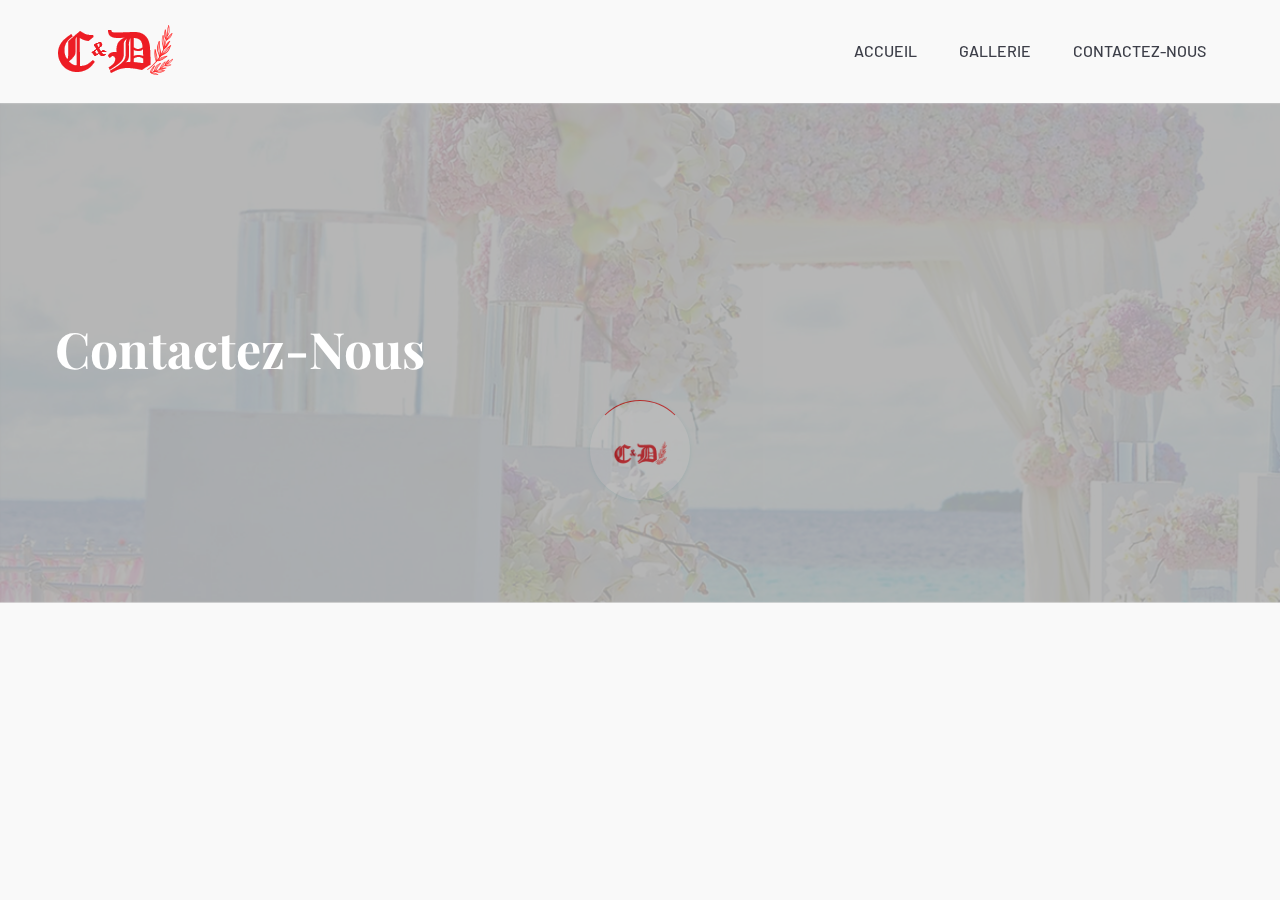
<file: contact.html>
<!DOCTYPE html>
<html class="no-js" lang="zxx">
<head>
    <meta charset="utf-8">
    <meta http-equiv="x-ua-compatible" content="ie=edge">
    <title>Wedding | Template </title>
    <meta name="description" content="">
    <meta name="viewport" content="width=device-width, initial-scale=1">
    <link rel="manifest" href="site.webmanifest">
    <link rel="shortcut icon" type="image/x-icon" href="assets/img/favicon.ico">

    <!-- CSS here -->
    <link rel="stylesheet" href="assets/css/bootstrap.min.css">
    <link rel="stylesheet" href="assets/css/owl.carousel.min.css">
    <link rel="stylesheet" href="assets/css/flaticon.css">
    <link rel="stylesheet" href="assets/css/slicknav.css">
    <link rel="stylesheet" href="assets/css/animate.min.css">
    <link rel="stylesheet" href="assets/css/magnific-popup.css">
    <link rel="stylesheet" href="assets/css/fontawesome-all.min.css">
    <link rel="stylesheet" href="assets/css/themify-icons.css">
    <link rel="stylesheet" href="assets/css/slick.css">
    <link rel="stylesheet" href="assets/css/nice-select.css">
    <link rel="stylesheet" href="assets/css/style.css">
</head>
<body>
<!-- Preloader Start -->
<div id="preloader-active">
    <div class="preloader d-flex align-items-center justify-content-center">
        <div class="preloader-inner position-relative">
            <div class="preloader-circle"></div>
            <div class="preloader-img pere-text">
                <img src="assets/img/logo/logo.png" alt="">
            </div>
        </div>
    </div>
</div>
<!-- Preloader Start -->
<header>
    <!-- Header Start -->
    <div class="header-area">
        <div class="main-header header-sticky">
            <div class="container">
                <div class="row align-items-center">
                    <!-- Logo -->
                    <div class="col-xl-2 col-lg-2">
                        <div class="logo">
                            <a href="index.html"><img src="assets/img/logo/logo.png" alt="logo"></a>
                        </div>
                    </div>
                    <div class="col-xl-10 col-lg-10 col-md-10">
                        <!-- Main-menu -->
                        <div class="main-menu f-right d-none d-lg-block">
                            <nav>
                                <ul id="navigation">
                                   <li><a href="index.html"> accueil</a></li>
                                   <li><a href="gallery.html">gallerie</a></li>
                                   <li><a href="contact.html">Contactez-nous</a></li>
                                </ul>
                            </nav>
                        </div>
                    </div>
                    <!-- Mobile Menu -->
                    <div class="col-12">
                        <div class="mobile_menu d-block d-lg-none"></div>
                    </div>
                </div>
            </div>
        </div>
    </div>
    <!-- Header End -->
</header>
<main>
    <!--? slider Area Start-->
    <div class="slider-area2 ">
        <div class="single-slider slider-height2  hero-overly d-flex align-items-center">
            <div class="container">
                <div class="row">
                    <div class="col-xl-12">
                        <div class="hero-cap">
                            <h2>Contactez-nous</h2>
                        </div>
                    </div>
                </div>
            </div>
        </div>
    </div>
    <!-- ================ contact section start ================= -->

    <!-- ================ contact section end ================= -->
</main>
<footer>
    <!-- Footer Start-->

    <!-- Footer End-->
</footer>

    <!-- JS here -->

    <script src="./assets/js/vendor/modernizr-3.5.0.min.js"></script>
    <!-- Jquery, Popper, Bootstrap -->
    <script src="./assets/js/vendor/jquery-1.12.4.min.js"></script>
    <script src="./assets/js/popper.min.js"></script>
    <script src="./assets/js/bootstrap.min.js"></script>
    <!-- Jquery Mobile Menu -->
    <script src="./assets/js/jquery.slicknav.min.js"></script>

    <!-- Jquery Slick , Owl-Carousel Plugins -->
    <script src="./assets/js/owl.carousel.min.js"></script>
    <script src="./assets/js/slick.min.js"></script>
    
    <!-- One Page, Animated-HeadLin -->
    <script src="./assets/js/wow.min.js"></script>
    <script src="./assets/js/animated.headline.js"></script>
    
    <!-- Scrollup, nice-select, sticky -->
    <script src="./assets/js/jquery.scrollUp.min.js"></script>
    <script src="./assets/js/jquery.nice-select.min.js"></script>
    <script src="./assets/js/jquery.sticky.js"></script>
    <script src="./assets/js/jquery.magnific-popup.js"></script>

    <!-- contact js -->
    <script src="./assets/js/contact.js"></script>
    <script src="./assets/js/jquery.form.js"></script>
    <script src="./assets/js/jquery.validate.min.js"></script>
    <script src="./assets/js/mail-script.js"></script>
    <script src="./assets/js/jquery.ajaxchimp.min.js"></script>
    
    <!-- Jquery Plugins, main Jquery -->	
    <script src="./assets/js/plugins.js"></script>
    <script src="./assets/js/main.js"></script>
    
</body>
</html>
</file>
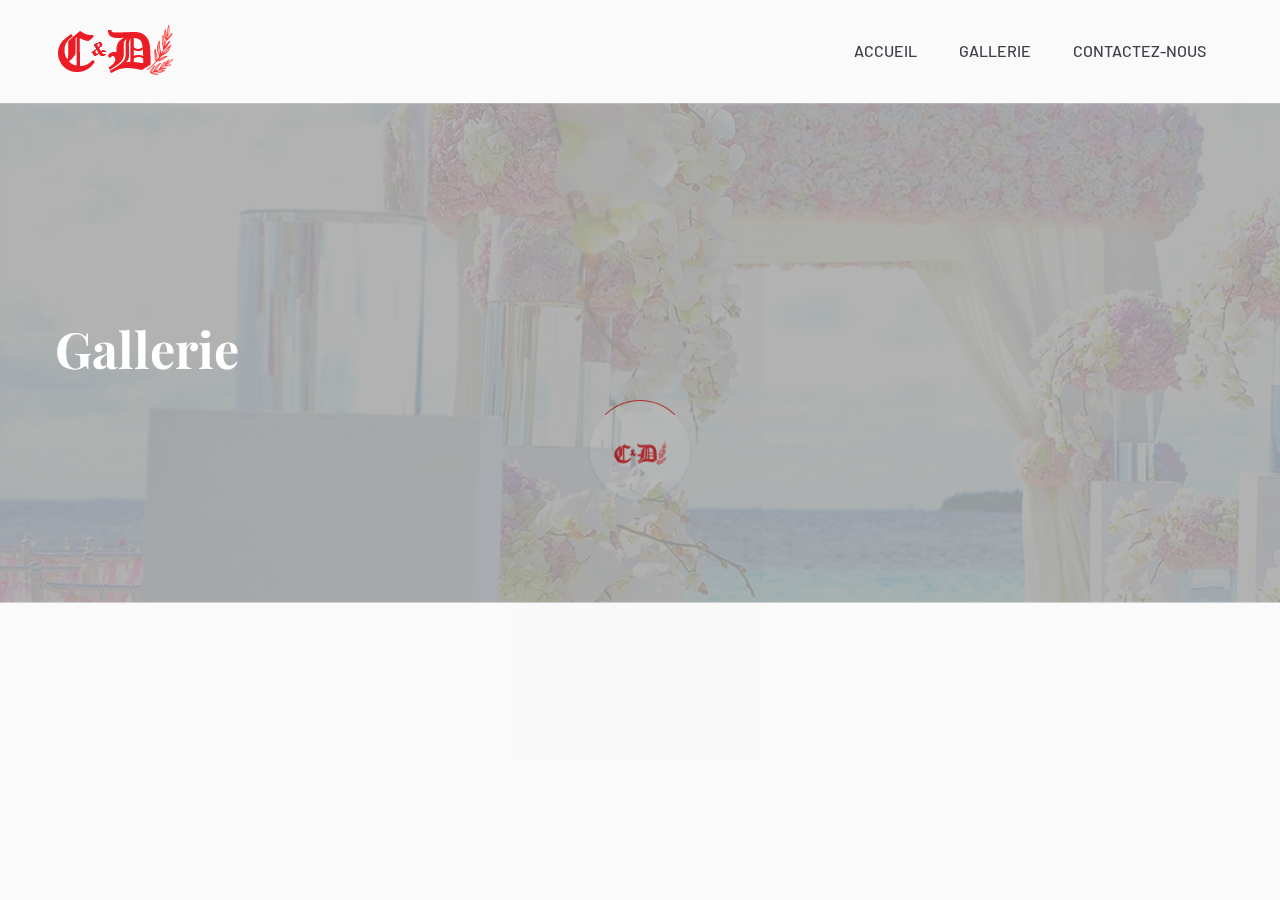
<file: gallery.html>
<!DOCTYPE html>
<html class="no-js" lang="zxx">
    <head>
        <meta charset="utf-8">
        <meta http-equiv="x-ua-compatible" content="ie=edge">
        <title>Wedding | Template </title>
        <meta name="description" content="">
        <meta name="viewport" content="width=device-width, initial-scale=1">
        <link rel="manifest" href="site.webmanifest">
		<link rel="shortcut icon" type="image/x-icon" href="assets/img/favicon.ico">

		<!-- CSS here -->
            <link rel="stylesheet" href="assets/css/bootstrap.min.css">
            <link rel="stylesheet" href="assets/css/owl.carousel.min.css">
            <link rel="stylesheet" href="assets/css/flaticon.css">
            <link rel="stylesheet" href="assets/css/slicknav.css">
            <link rel="stylesheet" href="assets/css/animate.min.css">
            <link rel="stylesheet" href="assets/css/magnific-popup.css">
            <link rel="stylesheet" href="assets/css/fontawesome-all.min.css">
            <link rel="stylesheet" href="assets/css/themify-icons.css">
            <link rel="stylesheet" href="assets/css/slick.css">
            <link rel="stylesheet" href="assets/css/nice-select.css">
            <link rel="stylesheet" href="assets/css/style.css">
   </head>

   <body>
    <!--? Preloader Start -->
    <div id="preloader-active">
        <div class="preloader d-flex align-items-center justify-content-center">
            <div class="preloader-inner position-relative">
                <div class="preloader-circle"></div>
                <div class="preloader-img pere-text">
                    <img src="assets/img/logo/logo.png" alt="">
                </div>
            </div>
        </div>
    </div>
    <!-- Preloader Start -->
    <header>
        <!-- Header Start -->
        <div class="header-area">
                <div class="main-header header-sticky">
                    <div class="container">
                        <div class="row align-items-center">
                            <!-- Logo -->
                            <div class="col-xl-2 col-lg-2">
                                <div class="logo">
                                    <a href="index.html"><img src="assets/img/logo/logo.png" alt="logo"></a>
                                </div>
                            </div>
                            <div class="col-xl-10 col-lg-10 col-md-10">
                                <!-- Main-menu -->
                                <div class="main-menu f-right d-none d-lg-block">
                                    <nav>
                                        <ul id="navigation">
                                            <li><a href="index.html"> accueil</a></li>
                                            <li><a href="gallery.html">gallerie</a></li>
                                            <li><a href="contact.html">Contactez-nous</a></li>
                                        </ul>
                                    </nav>
                                </div>
                            </div>
                            <!-- Mobile Menu -->
                            <div class="col-12">
                                <div class="mobile_menu d-block d-lg-none"></div>
                            </div>
                        </div>
                    </div>
                </div>
        </div>
        <!-- Header End -->
    </header>
    <main>
        <!--? slider Area Start-->
        <div class="slider-area2 ">
            <!-- Mobile Menu -->
            <div class="single-slider slider-height2  hero-overly d-flex align-items-center">
                <div class="container">
                    <div class="row">
                        <div class="col-xl-12">
                            <div class="hero-cap">
                                <h2>Gallerie</h2>
                            </div>
                        </div>
                    </div>
                </div>
            </div>
        </div>
        <!-- slider End -->
        <!--? Gallery Area Start -->
        <!-- Gallery Area End -->
        <!--? Gallery-2 img Start-->
        <!-- Gallery-2 img End-->
    </main>
   <footer>
    <!-- Footer Start-->

     <!-- Footer End-->
   </footer>


	<!-- JS here -->
	<!-- All JS Custom Plugins Link Here here -->
        <script src="./assets/js/vendor/modernizr-3.5.0.min.js"></script>
		<!-- Jquery, Popper, Bootstrap -->
		<script src="./assets/js/vendor/jquery-1.12.4.min.js"></script>
        <script src="./assets/js/popper.min.js"></script>
        <script src="./assets/js/bootstrap.min.js"></script>
	    <!-- Jquery Mobile Menu -->
        <script src="./assets/js/jquery.slicknav.min.js"></script>

		<!-- Jquery Slick , Owl-Carousel Plugins -->
        <script src="./assets/js/owl.carousel.min.js"></script>
        <script src="./assets/js/slick.min.js"></script>
        <!-- Date Picker -->
        <script src="./assets/js/gijgo.min.js"></script>
		<!-- One Page, Animated-HeadLin -->
        <script src="./assets/js/wow.min.js"></script>
		<script src="./assets/js/animated.headline.js"></script>
        <script src="./assets/js/jquery.magnific-popup.js"></script>

		<!-- Scrollup, nice-select, sticky -->
        <script src="./assets/js/jquery.scrollUp.min.js"></script>
        <script src="./assets/js/jquery.nice-select.min.js"></script>
        <script src="./assets/js/jquery.sticky.js"></script>

        <!-- counter , waypoint -->
        <script src="./assets/js/jquery.counterup.min.js"></script>
        <script src="./assets/js/waypoints.min.js"></script>

        <!-- contact js -->
        <script src="./assets/js/contact.js"></script>
        <script src="./assets/js/jquery.form.js"></script>
        <script src="./assets/js/jquery.validate.min.js"></script>
        <script src="./assets/js/mail-script.js"></script>
        <script src="./assets/js/jquery.ajaxchimp.min.js"></script>
        
		<!-- Jquery Plugins, main Jquery -->	
        <script src="./assets/js/plugins.js"></script>
        <script src="./assets/js/main.js"></script>
        
    </body>
</html>
</file>
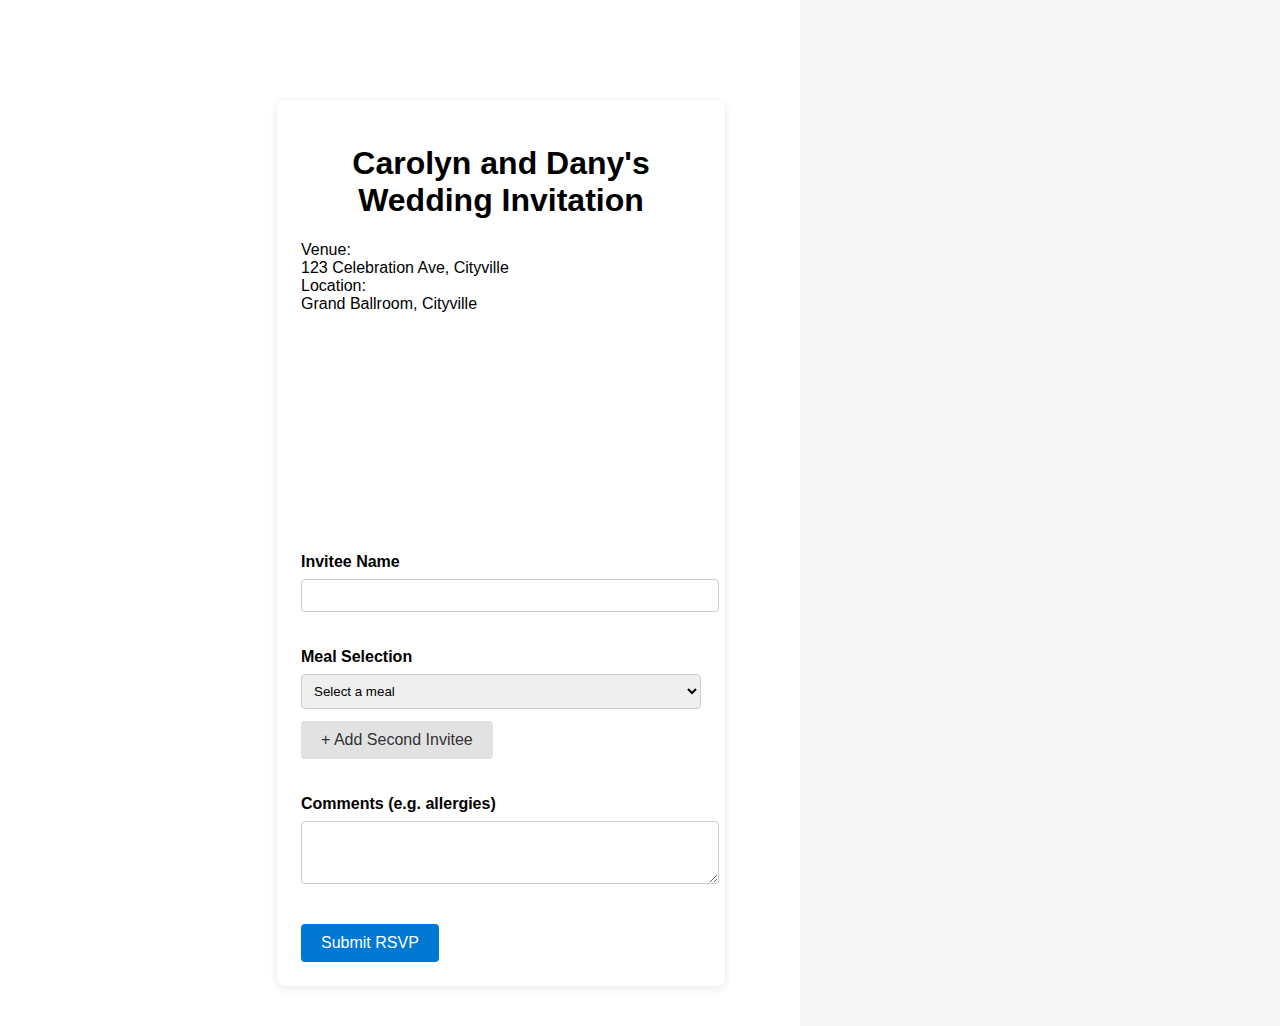
<file: weddinginviteV2.html>
<!--
Wedding RSVP Form
Features:
- Language support (English/French) via URL parameter 'language'
- Venue info, Google Map, wedding image
- Invitee Name 1 and 2 (prefilled from URL params 'displaynameno1' and 'displaynameno2')
- Meal selection (dynamic, localized)
- Comments section
- RSVP summary modal (localized, double width)
- RSVP data sent to Azure Function endpoint
--URL example: http://127.0.0.1:5500/weddinginviteV2.html?language=en&displaynameno1=Alain%20Terieur&displaynameno2=Therese%20Crisplies&userid=445566
-->
<!DOCTYPE html>
<html lang="en">
<head>
	<meta charset="UTF-8">
	<meta name="viewport" content="width=device-width, initial-scale=1.0">
	<title>Wedding RSVP</title>
	<style>
		/* Outer container for the form */
		.outer-container {
			max-width: 800px;
					margin: 0;
			border: 0px solid #d32f2f;
				background-color: #fff;
				background-image: url('https://github.com/danytanguay-dev/website/blob/main/assets/img/gallery/form-bg.jpg?raw=true');
				background-size: cover;
				background-position: top;
				background-repeat: no-repeat;
			display: flex;
			justify-content: flex-end;
		}
	/* Main page styling */
	body { font-family: Arial, sans-serif; margin: 0; padding: 0; background: #f7f7f7; }
		.container {
				max-width: 400px;
				margin: 100px 75px 40px auto;
			padding: 24px;
			display: flex;
			flex-direction: column;
			align-items: flex-end;
			border-radius: 8px;
			box-shadow: 0 2px 8px rgba(0,0,0,0.1);
			border: 0px solid #388e3c;
		}
	h1 { text-align: center; }
	.section { margin-bottom: 24px; }
	label { display: block; margin-bottom: 8px; font-weight: bold; }
	input, select, textarea { width: 100%; padding: 8px; margin-bottom: 12px; border-radius: 4px; border: 1px solid #ccc; }
	button { padding: 10px 20px; border: none; border-radius: 4px; background: #0078d4; color: #fff; font-size: 16px; cursor: pointer; }
	button:disabled { background: #aaa; }
	.add-invitee { background: #e2e2e2; color: #333; margin-bottom: 12px; }
	/* Modal styling for RSVP summary */
	.modal { display: none; position: fixed; top: 0; left: 0; width: 100vw; height: 100vh; background: rgba(0,0,0,0.4); justify-content: center; align-items: center; }
	.modal-content { background: #fff; padding: 24px; border-radius: 8px; max-width: 800px; }
	</style>
</head>
<body>
	<div class="outer-container">
		<div class="container">
			<!-- RSVP form -->
			<form id="rsvpForm">
				<!-- Hidden User ID field (from URL param) -->
				<input type="hidden" id="userid" name="userid">
				<!-- Venue info section -->
				<div class="section" id="venueSection">
					<h1 id="title">Wedding RSVP</h1>
					<div id="addressBlock">
						<div id="addressLabel">Venue:</div>
						<div id="address">123 Celebration Ave, Cityville</div>
						<div id="locationLabel">Location:</div>
						<div id="location">Grand Ballroom, Cityville</div>
						<!-- Google Map embed -->
						<iframe id="map" src="https://www.google.com/maps?q=123+Celebration+Ave,+Cityville&output=embed" width="100%" height="200" style="border:0; margin-top:12px;" allowfullscreen="" loading="lazy"></iframe>
					</div>
				</div>
				<!-- Invitee 1 section -->
				<div class="section" id="inviteeSection">
					<label id="invitee1Label" for="invitee1">Invitee Name</label>
					<input type="text" id="invitee1" name="invitee1" required>
				</div>
				<!-- Meal selection and Invitee 2 section -->
				<div class="section" id="mealSection">
					<label id="meal1Label" for="meal1">Meal Selection</label>
					<select id="meal1" name="meal1" required>
						<option value="" data-en="Select a meal" data-fr="Choisissez un repas" selected disabled>Select a meal</option>
						<option value="Chicken" data-en="Chicken" data-fr="Poulet">Chicken</option>
						<option value="Meat" data-en="Meat" data-fr="Viande">Meat</option>
						<option value="Vegetarian" data-en="Vegetarian" data-fr="Végétarien">Vegetarian</option>
					</select>
					<!-- Button to add Invitee 2 -->
					<button type="button" class="add-invitee" id="addInviteeBtn">+ Add Second Invitee</button>
					<!-- Invitee 2 block (hidden by default) -->
					<div id="invitee2Block" style="display:none;">
						<label id="invitee2Label" for="invitee2">Invitee Name 2</label>
						<input type="text" id="invitee2" name="invitee2">
						<label id="meal2Label" for="meal2">Meal Selection 2</label>
						<select id="meal2" name="meal2">
							<option value="" data-en="Select a meal" data-fr="Choisissez un repas" selected disabled>Select a meal</option>
							<option value="Chicken" data-en="Chicken" data-fr="Poulet">Chicken</option>
							<option value="Meat" data-en="Meat" data-fr="Viande">Meat</option>
							<option value="Vegetarian" data-en="Vegetarian" data-fr="Végétarien">Vegetarian</option>
						</select>
						<!-- Button to remove Invitee 2 -->
						<button type="button" class="remove-invitee" id="removeInviteeBtn" style="background:#f8d7da;color:#721c24;margin-top:8px;">Remove Second Invitee</button>
					</div>
				</div>
				<!-- Comments section -->
				<div class="section" id="commentSection">
					<label id="commentLabel" for="comment">Comments (e.g. allergies)</label>
					<textarea id="comment" name="comment" rows="3"></textarea>
				</div>
				<!-- Button to preview RSVP summary -->
				<button type="button" id="previewBtn">Submit RSVP</button>
			</form>
		</div>
	</div>
	<div class="modal" id="summaryModal">
		<!-- RSVP Summary Modal -->
		<div class="modal-content">
			<h2 id="summaryTitle">RSVP Summary</h2>
			<div id="summaryContent"></div>
			<!-- Confirm and Cancel buttons -->
			<button id="confirmBtn">Confirm</button>
			<button id="cancelBtn">Cancel</button>
		</div>
	</div>
	<script>
	// Language support and translations for UI labels/messages
	const translations = {
		en: {
			title: "Carolyn and Dany's Wedding Invitation",
			addressLabel: "Venue:",
			locationLabel: "Location:",
			invitee1Label: "Invitee Name",
			meal1Label: "Meal Selection",
			addInvitee: "+ Add Second Invitee",
			invitee2Label: "Invitee Name 2",
			meal2Label: "Meal Selection 2",
			commentLabel: "Comments (e.g. allergies)",
			submit: "Submit RSVP",
			summaryTitle: "RSVP Summary",
			confirm: "Confirm",
			cancel: "Cancel"
		},
		fr: {
			title: "Invitation Mariage de Carolyn et Dany",
			addressLabel: "Lieu:",
			locationLabel: "Emplacement:",
			invitee1Label: "Nom de l'invité",
			meal1Label: "Choix du repas",
			addInvitee: "+ Ajouter un deuxième invité",
			invitee2Label: "Nom de l'invité 2",
			meal2Label: "Choix du repas 2",
			commentLabel: "Commentaires (ex: allergies)",
			submit: "Envoyer RSVP",
			summaryTitle: "Résumé RSVP",
			confirm: "Confirmer",
			cancel: "Annuler"
		}
	};
	function getParam(name) {
	// Helper to get URL parameter value
	const url = new URL(window.location.href);
	return url.searchParams.get(name);
	}
	function setLanguage(lang) {
		// Set all UI labels and dropdowns based on selected language
		const t = translations[lang] || translations.en;
		document.getElementById('title').textContent = t.title;
		document.getElementById('addressLabel').textContent = t.addressLabel;
		document.getElementById('locationLabel').textContent = t.locationLabel;
		document.getElementById('invitee1Label').textContent = t.invitee1Label;
		document.getElementById('meal1Label').textContent = t.meal1Label;
		document.getElementById('addInviteeBtn').textContent = t.addInvitee;
		document.getElementById('invitee2Label').textContent = t.invitee2Label;
		document.getElementById('meal2Label').textContent = t.meal2Label;
		document.getElementById('commentLabel').textContent = t.commentLabel;
		document.getElementById('previewBtn').textContent = t.submit;
		document.getElementById('summaryTitle').textContent = t.summaryTitle;
		document.getElementById('confirmBtn').textContent = t.confirm;
		document.getElementById('cancelBtn').textContent = t.cancel;
		// Update meal dropdowns
		const meal1Options = document.getElementById('meal1').options;
		const meal2Options = document.getElementById('meal2').options;
		for (let i = 0; i < meal1Options.length; i++) {
			meal1Options[i].text = lang === 'fr' ? meal1Options[i].getAttribute('data-fr') : meal1Options[i].getAttribute('data-en');
		}
		for (let i = 0; i < meal2Options.length; i++) {
			meal2Options[i].text = lang === 'fr' ? meal2Options[i].getAttribute('data-fr') : meal2Options[i].getAttribute('data-en');
		}
	}
	// Set language
	const lang = getParam('language') || 'en';
	setLanguage(lang);
	// Set invitee name from URL param and make read-only if present and not empty
	// Prefill Invitee Name 1 from URL param and set to read-only
	const displayNameNo1 = getParam('displaynameno1');
	if (displayNameNo1 && displayNameNo1.trim() !== "") {
		const invitee1Input = document.getElementById('invitee1');
		invitee1Input.value = displayNameNo1;
		invitee1Input.readOnly = true;
		invitee1Input.style.background = "#e9ecef";
	}
	// Prefill Invitee Name 2 from URL param, always editable
	const displayNameNo2 = getParam('displaynameno2');
	if (displayNameNo2 && displayNameNo2.trim() !== "") {
		const invitee2Input = document.getElementById('invitee2');
		invitee2Input.value = displayNameNo2;
		invitee2Input.readOnly = false;
		invitee2Input.style.background = "";
		// Show second invitee block if not visible
		document.getElementById('invitee2Block').style.display = 'block';
		document.getElementById('addInviteeBtn').style.display = 'none';
	}
	// Set userid from URL param
	// Prefill hidden User ID from URL param
	const userId = getParam('userid');
	if (userId && userId.trim() !== "") {
		document.getElementById('userid').value = userId;
	}
	// Add second invitee
	document.getElementById('addInviteeBtn').onclick = function() {
	// Show Invitee 2 block when button is clicked
	document.getElementById('invitee2Block').style.display = 'block';
	this.style.display = 'none';
	};
	// Remove second invitee
	document.getElementById('removeInviteeBtn').onclick = function() {
	// Hide Invitee 2 block and reset its fields
	document.getElementById('invitee2').value = '';
	document.getElementById('meal2').selectedIndex = 0;
	document.getElementById('invitee2Block').style.display = 'none';
	document.getElementById('addInviteeBtn').style.display = 'inline-block';
	};
	// Preview RSVP
	document.getElementById('previewBtn').onclick = function() {
		// Validate and preview RSVP summary
		const invitee1 = document.getElementById('invitee1').value.trim();
		const meal1 = document.getElementById('meal1').value;
		const invitee2Block = document.getElementById('invitee2Block');
		let invitee2 = '', meal2 = '';
		let errorMsg = '';
		// Validate invitee1
		if (!invitee1) {
			errorMsg += lang === 'fr' ? "Veuillez entrer le nom de l'invité 1.\n" : "Please enter Invitee Name 1.\n";
		}
		// Validate meal1
		if (!meal1) {
			errorMsg += lang === 'fr' ? "Veuillez sélectionner un repas pour l'invité 1.\n" : "Please select a meal for Invitee 1.\n";
		}
		// If invitee2 is visible, validate
		if (invitee2Block.style.display !== 'none') {
			invitee2 = document.getElementById('invitee2').value.trim();
			meal2 = document.getElementById('meal2').value;
			if (!invitee2) {
				errorMsg += lang === 'fr' ? "Veuillez entrer le nom de l'invité 2.\n" : "Please enter Invitee Name 2.\n";
			}
			if (!meal2) {
				errorMsg += lang === 'fr' ? "Veuillez sélectionner un repas pour l'invité 2.\n" : "Please select a meal for Invitee 2.\n";
			}
		}
		if (errorMsg) {
			alert(errorMsg);
			return;
		}
		const comment = document.getElementById('comment').value.trim();
		const userIdValue = document.getElementById('userid').value;
		let summary = '';
		if (userIdValue) {
			summary += `<strong>User ID:</strong> ${userIdValue}<br>`;
		}
		summary += `<strong>${translations[lang].invitee1Label}:</strong> ${invitee1}<br>`;
		summary += `<strong>${translations[lang].meal1Label}:</strong> ${meal1}<br>`;
		if (invitee2) {
			summary += `<strong>${translations[lang].invitee2Label}:</strong> ${invitee2}<br>`;
			summary += `<strong>${translations[lang].meal2Label}:</strong> ${meal2}<br>`;
		}
		if (comment) {
			summary += `<strong>${translations[lang].commentLabel}:</strong> ${comment}<br>`;
		}
		document.getElementById('summaryContent').innerHTML = summary;
		document.getElementById('summaryModal').style.display = 'flex';
	};
	// Confirm RSVP
	document.getElementById('confirmBtn').onclick = function() {
		// On confirm, show RSVP JSON in alert, then send RSVP data to Azure Function
		document.getElementById('summaryModal').style.display = 'none';
		// Collect RSVP data
		const rsvpData = {
			UserId: document.getElementById('userid').value,
			Invitee1: document.getElementById('invitee1').value.trim(),
			Meal1: document.getElementById('meal1').value,
			Invitee2: document.getElementById('invitee2Block').style.display !== 'none' ? document.getElementById('invitee2').value.trim() : '',
			Meal2: document.getElementById('invitee2Block').style.display !== 'none' ? document.getElementById('meal2').value : '',
			Comment: document.getElementById('comment').value.trim()
		};
		alert(JSON.stringify(rsvpData, null, 2));
		// RSVP confirmation messages
		const confirmMsg = lang === 'fr' ? 'RSVP envoyé ! Merci.' : 'RSVP submitted! Thank you.';
		const errorMsg = lang === 'fr' ? "Erreur lors de l'envoi du RSVP." : 'Error submitting RSVP.';
		// Send RSVP to Azure Function and validate response
		fetch('https://weddingpixeltracker.azurewebsites.net/api/WeddingInvitation', {
			method: 'POST',
			headers: {
				'Content-Type': 'application/json'
			},
			body: JSON.stringify(rsvpData)
		})
		.then(response => {
			if (response.ok) {
				alert(confirmMsg);
			} else {
				alert(errorMsg + '\nStatus: ' + response.status);
			}
			return response.text();
		})
		.then(text => {
			console.log('Response:', text);
			// Reset form and UI after submission
			document.getElementById('rsvpForm').reset();
			document.getElementById('invitee2Block').style.display = 'none';
			document.getElementById('addInviteeBtn').style.display = 'inline-block';
		})
		.catch(() => {
			alert(errorMsg);
			document.getElementById('rsvpForm').reset();
			document.getElementById('invitee2Block').style.display = 'none';
			document.getElementById('addInviteeBtn').style.display = 'inline-block';
		});
	};
	// Cancel RSVP
	document.getElementById('cancelBtn').onclick = function() {
	// Hide RSVP summary modal on cancel
	document.getElementById('summaryModal').style.display = 'none';
	};
	</script>
</body>
</html>
</file>
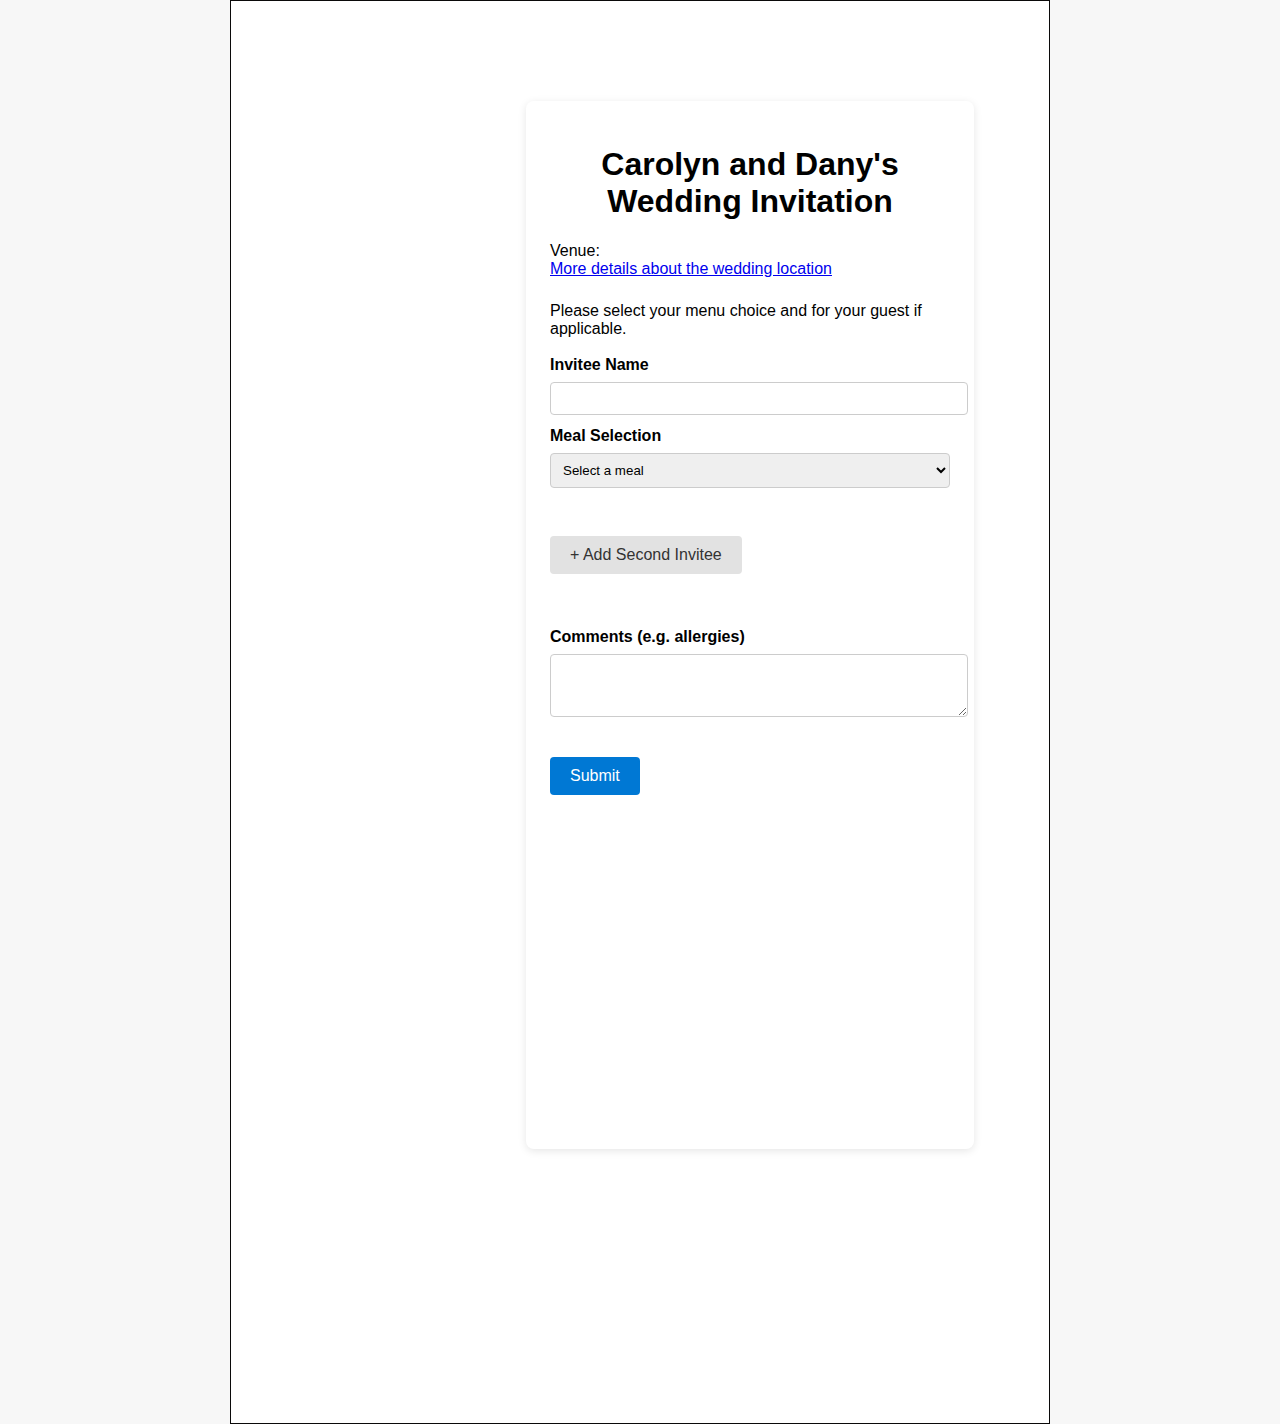
<file: weddinginviteV3.html>
<!--
Wedding RSVP Form
Features:
- Language support (English/French) via URL parameter 'language'
- Venue info, Google Map, wedding image
- Invitee Name 1 and 2 (prefilled from URL params 'displaynameno1' and 'displaynameno2')
- Meal selection (dynamic, localized)
- Comments section
- RSVP summary modal (localized, double width)
- RSVP data sent to Azure Function endpoint
--URL example: http://127.0.0.1:5500/weddinginviteV2.html?language=en&displaynameno1=Alain%20Terieur&displaynameno2=Therese%20Crisplies&userid=445566
-->
<!DOCTYPE html>
<html lang="en">
<head>
	<meta charset="UTF-8">
	<meta name="viewport" content="width=device-width, initial-scale=1.0">
	<title>Wedding RSVP</title>
	<style>
		/* Main container for the form */
		.main-container {
			max-width: 820px;
			margin: 0 auto;
			display: flex;
			justify-content: center;  /* horizontal center */
			align-items: center;      /* vertical center */
			border: 0px solid #060606;
			min-height: 100vh;        /* full viewport height */
		}

		/* Outer container for the form */
		.outer-container {
			max-width: 1000px; /* Larger than .main-container */
			width: 100%;
			margin: 0;
			border: 0px solid #d32f2f;
			background-color: #fff;
			background-image: url('https://github.com/danytanguay-dev/website/blob/main/assets/img/gallery/form-bg.jpg?raw=true');
			background-size: cover;
			background-position: top;
			background-repeat: no-repeat;
			display: flex;
			justify-content: flex-end;
			height: 1422px; /* Match background image height */
		}
	/* Main page styling */
	body { font-family: Arial, sans-serif; margin: 0; padding: 0; background: #f7f7f7; }
		.container {
			max-width: 400px;
			margin: 100px 75px 40px auto;
			padding: 24px;
			display: flex;
			flex-direction: column;
			align-items: flex-end;
			border-radius: 8px;
			box-shadow: 0 2px 8px rgba(0,0,0,0.1);
			border: 0px solid #388e3c;
			height: 1000px;
		}
	h1 { text-align: center; }
	.section { margin-bottom: 24px; }
	label { display: block; margin-bottom: 8px; font-weight: bold; }
	input, select, textarea { width: 100%; padding: 8px; margin-bottom: 12px; border-radius: 4px; border: 1px solid #ccc; }
	button { padding: 10px 20px; border: none; border-radius: 4px; background: #0078d4; color: #fff; font-size: 16px; cursor: pointer; }
	button:disabled { background: #aaa; }
	.add-invitee { background: #e2e2e2; color: #333; margin-bottom: 12px; }
	/* Modal styling for RSVP summary */
	.modal { display: none; position: fixed; top: 0; left: 0; width: 100vw; height: 100vh; background: rgba(0,0,0,0.4); justify-content: center; align-items: center; }
	.modal-content { background: #fff; padding: 24px; border-radius: 8px; max-width: 800px; }
	</style>
</head>
<body>
	<div class="main-container" style="border:0px solid #d32f2f;">
	<!-- Outer container for the form -->
	<div class="outer-container" style="border:1px solid #0a0909;">
		<div class="container" style="border:0px solid #388e3c;">
			<!-- RSVP form -->
			<form id="rsvpForm">
				<!-- Hidden User ID field (from URL param) -->
				<input type="hidden" id="userid" name="userid">
				<!-- Venue info section -->
				<div class="section" id="venueSection">
					<h1 id="title">Wedding RSVP</h1>
					<div id="addressBlock">
						<div id="addressLabel">Venue:</div>
						<a id="mapLink" href="https://danytanguay-dev.github.io/website/index.html" target="_blank">View on Google Maps</a>
					</div>
	<!-- Beautiful confirmation modal -->
	<div class="modal" id="confirmationModal">
		<div class="modal-content" style="max-width:400px; background:#f0fff0; border:2px solid #388e3c; color:#388e3c; text-align:center;">
			<div style="font-size:48px; margin-bottom:16px;">&#10004;</div>
			<h2 id="confirmationTitle">Thank You!</h2>
			<p id="confirmationMsg">Your RSVP has been submitted successfully.</p>
			<button onclick="document.getElementById('confirmationModal').style.display='none';" style="background:#388e3c; color:#fff; padding:8px 24px; border:none; border-radius:4px; margin-top:16px;">Close</button>
		</div>
	</div>
				</div>
				<!-- Meal Instructions -->
                <div id="mealInstructions">Instructions Meal Selection</div><br>
				<!-- Meal selection and Invitee 2 section -->
				<div class="section" id="mealSection">
					<label id="invitee1Label" for="invitee1">Invitee Name</label>
					<input type="text" id="invitee1" name="invitee1" required>
					<label id="meal1Label" for="meal1">Meal Selection</label>
					<select id="meal1" name="meal1" required>
						<option value="" data-en="Select a meal" data-fr="Choisissez un repas" selected disabled>Select a meal</option>
						<option value="Chicken" data-en="Chicken" data-fr="Poulet">Chicken</option>
						<option value="Meat" data-en="Meat" data-fr="Viande">Meat</option>
						<option value="Vegetarian" data-en="Vegetarian" data-fr="Végétarien">Vegetarian</option>
					</select>
					<br><br><br>
					<!-- Button to add Invitee 2 -->
					<button type="button" class="add-invitee" id="addInviteeBtn">+ Add Second Invitee</button>
					<!-- Invitee 2 block (hidden by default) -->
					<div id="invitee2Block" style="display:none;">
						<label id="invitee2Label" for="invitee2">Invitee Name 2</label>
						<input type="text" id="invitee2" name="invitee2">
						<label id="meal2Label" for="meal2">Meal Selection 2</label>
						<select id="meal2" name="meal2">
							<option value="" data-en="Select a meal" data-fr="Choisissez un repas" selected disabled>Select a meal</option>
							<option value="Chicken" data-en="Chicken" data-fr="Poulet">Chicken</option>
							<option value="Meat" data-en="Meat" data-fr="Viande">Meat</option>
							<option value="Vegetarian" data-en="Vegetarian" data-fr="Végétarien">Vegetarian</option>
						</select>
						<!-- Button to remove Invitee 2 -->
						<button type="button" class="remove-invitee" id="removeInviteeBtn" style="background:#f8d7da;color:#721c24;margin-top:8px;">Remove Second Invitee</button>
					</div>
				</div>
				<!-- Comments section -->
				 <br>
				<div class="section" id="commentSection">
					<label id="commentLabel" for="comment">Comments (e.g. allergies)</label>
					<textarea id="comment" name="comment" rows="3"></textarea>
				</div>
				<!-- Button to preview RSVP summary -->
				<button type="button" id="previewBtn">Submit RSVP</button>
			</form>
		</div>
	</div>
</div>
	<!-- RSVP Summary Modal -->
	<div class="modal" id="summaryModal">
		<!-- RSVP Summary Modal -->
		<div class="modal-content" style="max-width:800px; background:linear-gradient(135deg,#f0fff0 60%,#e3f2fd 100%); border:2px solid #388e3c; color:#388e3c; box-shadow:0 8px 32px rgba(56,142,60,0.15); text-align:left; position:relative;">
			<div style="display:flex; align-items:center; margin-bottom:24px;">
				<div style="font-size:48px; margin-right:16px;">&#128151;</div>
				<h2 id="summaryTitle" style="margin:0; font-size:2em; font-weight:700;">RSVP Summary</h2>
			</div>
			<div id="summaryContent" style="font-size:1.1em; margin-bottom:32px; background:#fff; border-radius:8px; padding:16px; box-shadow:0 2px 8px rgba(0,0,0,0.05);"></div>
			<div style="display:flex; justify-content:flex-end; gap:16px;"></div>
				<button id="confirmBtn" style="background:#388e3c; color:#fff; font-weight:600; padding:10px 32px; border:none; border-radius:6px; font-size:1em; box-shadow:0 2px 8px rgba(56,142,60,0.08); transition:background 0.2s;">&#10004; Confirm</button>
				<button id="cancelBtn" style="background:#f8d7da; color:#721c24; font-weight:600; padding:10px 32px; border:none; border-radius:6px; font-size:1em; box-shadow:0 2px 8px rgba(200,0,0,0.06); transition:background 0.2s;">&#10006; Cancel</button>
			</div>
			<div style="position:absolute; top:16px; right:24px; font-size:24px; cursor:pointer; color:#388e3c;" onclick="document.getElementById('summaryModal').style.display='none';" title="Close">&#10006;</div>
		</div>
	</div>
	<script>
	// Language support and translations for UI labels/messages
	const translations = {
		en: {
			title: "Carolyn and Dany's Wedding Invitation",
			addressLabel: "Venue:",
			invitee1Label: "Invitee Name",
			meal1Label: "Meal Selection",
			addInvitee: "+ Add Second Invitee",
			removeInvitee: "Remove Second Invitee",
			invitee2Label: "Invitee Name 2",
			meal2Label: "Meal Selection 2",
			commentLabel: "Comments (e.g. allergies)",
			submit: "Submit",
			summaryTitle: "RSVP Summary",
			confirm: "Confirm",
			cancel: "Cancel",
			mapLink: "More details about the wedding location",
			mealInstructions: "Please select your menu choice and for your guest if applicable.",
			thankYou: "Thank you, your RSVP was submitted successfully!"
		},
		fr: {
			title: "Invitation Mariage de Carolyn et Dany",
			addressLabel: "Lieu:",
			invitee1Label: "Nom de l'invité",
			meal1Label: "Choix du repas",
			addInvitee: "+ Ajouter un deuxième invité",
			removeInvitee: "Supprimer le deuxième invité",
			invitee2Label: "Nom de l'invité 2",
			meal2Label: "Choix du repas 2",
			commentLabel: "Commentaires (ex: allergies)",
			submit: "Envoyer RSVP",
			summaryTitle: "Résumé RSVP",
			confirm: "Confirmer",
			cancel: "Annuler",
			mapLink: "Plus de détails de l'emplacement du mariage",
			mealInstructions: "Veuillez sélectionner votre choix de menu et celui de votre invité le cas échéant.",
			thankYou: "Merci, votre RSVP a été soumis avec succès !"
		}
	};
	function getParam(name) {
	// Helper to get URL parameter value
	const url = new URL(window.location.href);
	return url.searchParams.get(name);
	}
	function setLanguage(lang) {
		// Set all UI labels and dropdowns based on selected language
		const t = translations[lang] || translations.en;
		document.getElementById('title').textContent = t.title;
		document.getElementById('addressLabel').textContent = t.addressLabel;
		document.getElementById('invitee1Label').textContent = t.invitee1Label;
		document.getElementById('meal1Label').textContent = t.meal1Label;
		document.getElementById('addInviteeBtn').textContent = t.addInvitee;
		document.getElementById('removeInviteeBtn').textContent = t.removeInvitee;
		document.getElementById('invitee2Label').textContent = t.invitee2Label;
		document.getElementById('meal2Label').textContent = t.meal2Label;
		document.getElementById('commentLabel').textContent = t.commentLabel;
		document.getElementById('previewBtn').textContent = t.submit;
		document.getElementById('summaryTitle').textContent = t.summaryTitle;
		document.getElementById('confirmBtn').textContent = t.confirm;
		document.getElementById('cancelBtn').textContent = t.cancel;
		document.getElementById('mapLink').textContent = t.mapLink;
		document.getElementById('mealInstructions').textContent = t.mealInstructions;
		// Update meal dropdowns
		const meal1Options = document.getElementById('meal1').options;
		const meal2Options = document.getElementById('meal2').options;
		for (let i = 0; i < meal1Options.length; i++) {
			meal1Options[i].text = lang === 'fr' ? meal1Options[i].getAttribute('data-fr') : meal1Options[i].getAttribute('data-en');
		}
		for (let i = 0; i < meal2Options.length; i++) {
			meal2Options[i].text = lang === 'fr' ? meal2Options[i].getAttribute('data-fr') : meal2Options[i].getAttribute('data-en');
		}
	}
	// Set language
	const lang = getParam('language') || 'en';
	setLanguage(lang);
	// Set invitee name from URL param and make read-only if present and not empty
	// Prefill Invitee Name 1 from URL param and set to read-only
	const displayNameNo1 = getParam('displaynameno1');
	if (displayNameNo1 && displayNameNo1.trim() !== "") {
		const invitee1Input = document.getElementById('invitee1');
		invitee1Input.value = displayNameNo1;
		invitee1Input.readOnly = true;
		invitee1Input.style.background = "#e9ecef";
	}
	// Prefill Invitee Name 2 from URL param, always editable
	const displayNameNo2 = getParam('displaynameno2');
	if (displayNameNo2 && displayNameNo2.trim() !== "") {
		const invitee2Input = document.getElementById('invitee2');
		invitee2Input.value = displayNameNo2;
		invitee2Input.readOnly = false;
		invitee2Input.style.background = "";
		// Show second invitee block if not visible
		document.getElementById('invitee2Block').style.display = 'block';
		document.getElementById('addInviteeBtn').style.display = 'none';
	}
	// Set userid from URL param
	// Prefill hidden User ID from URL param
	const userId = getParam('userid');
	if (userId && userId.trim() !== "") {
		document.getElementById('userid').value = userId;
	}
	// Add second invitee
	document.getElementById('addInviteeBtn').onclick = function() {
	// Show Invitee 2 block when button is clicked
	document.getElementById('invitee2Block').style.display = 'block';
	this.style.display = 'none';
	};
	// Remove second invitee
	document.getElementById('removeInviteeBtn').onclick = function() {
	// Hide Invitee 2 block and reset its fields
	document.getElementById('invitee2').value = '';
	document.getElementById('meal2').selectedIndex = 0;
	document.getElementById('invitee2Block').style.display = 'none';
	document.getElementById('addInviteeBtn').style.display = 'inline-block';
	};
	// Preview RSVP
	document.getElementById('previewBtn').onclick = function() {
		// Validate and preview RSVP summary
		const invitee1 = document.getElementById('invitee1').value.trim();
		const meal1 = document.getElementById('meal1').value;
		const invitee2Block = document.getElementById('invitee2Block');
		let invitee2 = '', meal2 = '';
		let errorMsg = '';
		// Validate invitee1
		if (!invitee1) {
			errorMsg += lang === 'fr' ? "Veuillez entrer le nom de l'invité 1.\n" : "Please enter Invitee Name 1.\n";
		}
		// Validate meal1
		if (!meal1) {
			errorMsg += lang === 'fr' ? "Veuillez sélectionner un repas pour l'invité 1.\n" : "Please select a meal for Invitee 1.\n";
		}
		// If invitee2 is visible, validate
		if (invitee2Block.style.display !== 'none') {
			invitee2 = document.getElementById('invitee2').value.trim();
			meal2 = document.getElementById('meal2').value;
			if (!invitee2) {
				errorMsg += lang === 'fr' ? "Veuillez entrer le nom de l'invité 2.\n" : "Please enter Invitee Name 2.\n";
			}
			if (!meal2) {
				errorMsg += lang === 'fr' ? "Veuillez sélectionner un repas pour l'invité 2.\n" : "Please select a meal for Invitee 2.\n";
			}
		}
		if (errorMsg) {
			alert(errorMsg);
			return;
		}
		const comment = document.getElementById('comment').value.trim();
		const userIdValue = document.getElementById('userid').value;
		let summary = '';
		if (userIdValue) {
			summary += `<strong>User ID:</strong> ${userIdValue}<br>`;
		}
		summary += `<strong>${translations[lang].invitee1Label}:</strong> ${invitee1}<br>`;
		summary += `<strong>${translations[lang].meal1Label}:</strong> ${meal1}<br>`;
		if (invitee2) {
			summary += `<strong>${translations[lang].invitee2Label}:</strong> ${invitee2}<br>`;
			summary += `<strong>${translations[lang].meal2Label}:</strong> ${meal2}<br>`;
		}
		if (comment) {
			summary += `<strong>${translations[lang].commentLabel}:</strong> ${comment}<br>`;
		}
		document.getElementById('summaryContent').innerHTML = summary;
		document.getElementById('summaryModal').style.display = 'flex';
	};
	// Confirm RSVP
	document.getElementById('confirmBtn').onclick = function() {
		// On confirm, show RSVP JSON in alert, then send RSVP data to Azure Function
		document.getElementById('summaryModal').style.display = 'none';
		// Collect RSVP data
		const rsvpData = {
			UserId: document.getElementById('userid').value,
			Invitee1: document.getElementById('invitee1').value.trim(),
			Meal1: document.getElementById('meal1').value,
			Invitee2: document.getElementById('invitee2Block').style.display !== 'none' ? document.getElementById('invitee2').value.trim() : '',
			Meal2: document.getElementById('invitee2Block').style.display !== 'none' ? document.getElementById('meal2').value : '',
			Comment: document.getElementById('comment').value.trim()
		};
		//alert('POST ' + JSON.stringify(rsvpData, null, 2));
		// RSVP confirmation messages
		///const confirmMsg = lang === 'fr' ? 'RSVP envoyé ! Merci.' : 'RSVP submitted! Thank you.';
		//const errorMsg = lang === 'fr' ? "Erreur lors de l'envoi du RSVP." : 'Error submitting RSVP.';
		// Send RSVP to Azure Function and validate response
      fetch('https://weddingpixeltracker.azurewebsites.net/api/WeddingInvitation', {
        method: 'POST',
        headers: { 'Content-Type': 'application/json' },
        body: JSON.stringify(rsvpData)
      })
      .then(response => {
		if (response.ok) {
		  // Show confirmation modal with success message
		  document.getElementById('confirmationTitle').textContent = lang === 'fr'
			? 'Merci ' + rsvpData.Invitee1 + '!'
			: 'Thank You ' + rsvpData.Invitee1 + '!';
		  document.getElementById('confirmationMsg').textContent = translations[lang].thankYou;
		  document.getElementById('confirmationModal').style.display = 'flex';
		  // Redirect after a short delay
		  setTimeout(() => {
		    window.location.href = 'https://danytanguay-dev.github.io/website/index.html';
		  }, 4000);
		} else {
		  // Show error in confirmation modal
		  document.getElementById('confirmationTitle').textContent = lang === 'fr'
			? 'Erreur'
			: 'Error';
		  document.getElementById('confirmationMsg').textContent = lang === 'fr'
			? 'Erreur lors de la soumission du RSVP. Statut : ' + response.status
			: 'Error submitting RSVP. Status: ' + response.status;
		  document.getElementById('confirmationModal').style.display = 'flex';
		}
        return response.text();
      })
	  .then(text => {
		console.log('Response:', text);
	  });
	}; // <-- Add missing closing brace for confirmBtn onclick
	// Cancel RSVP
	document.getElementById('cancelBtn').onclick = function() {
	// Hide RSVP summary modal on cancel
	document.getElementById('summaryModal').style.display = 'none';
	};
	</script>
</body>
</html>
</file>
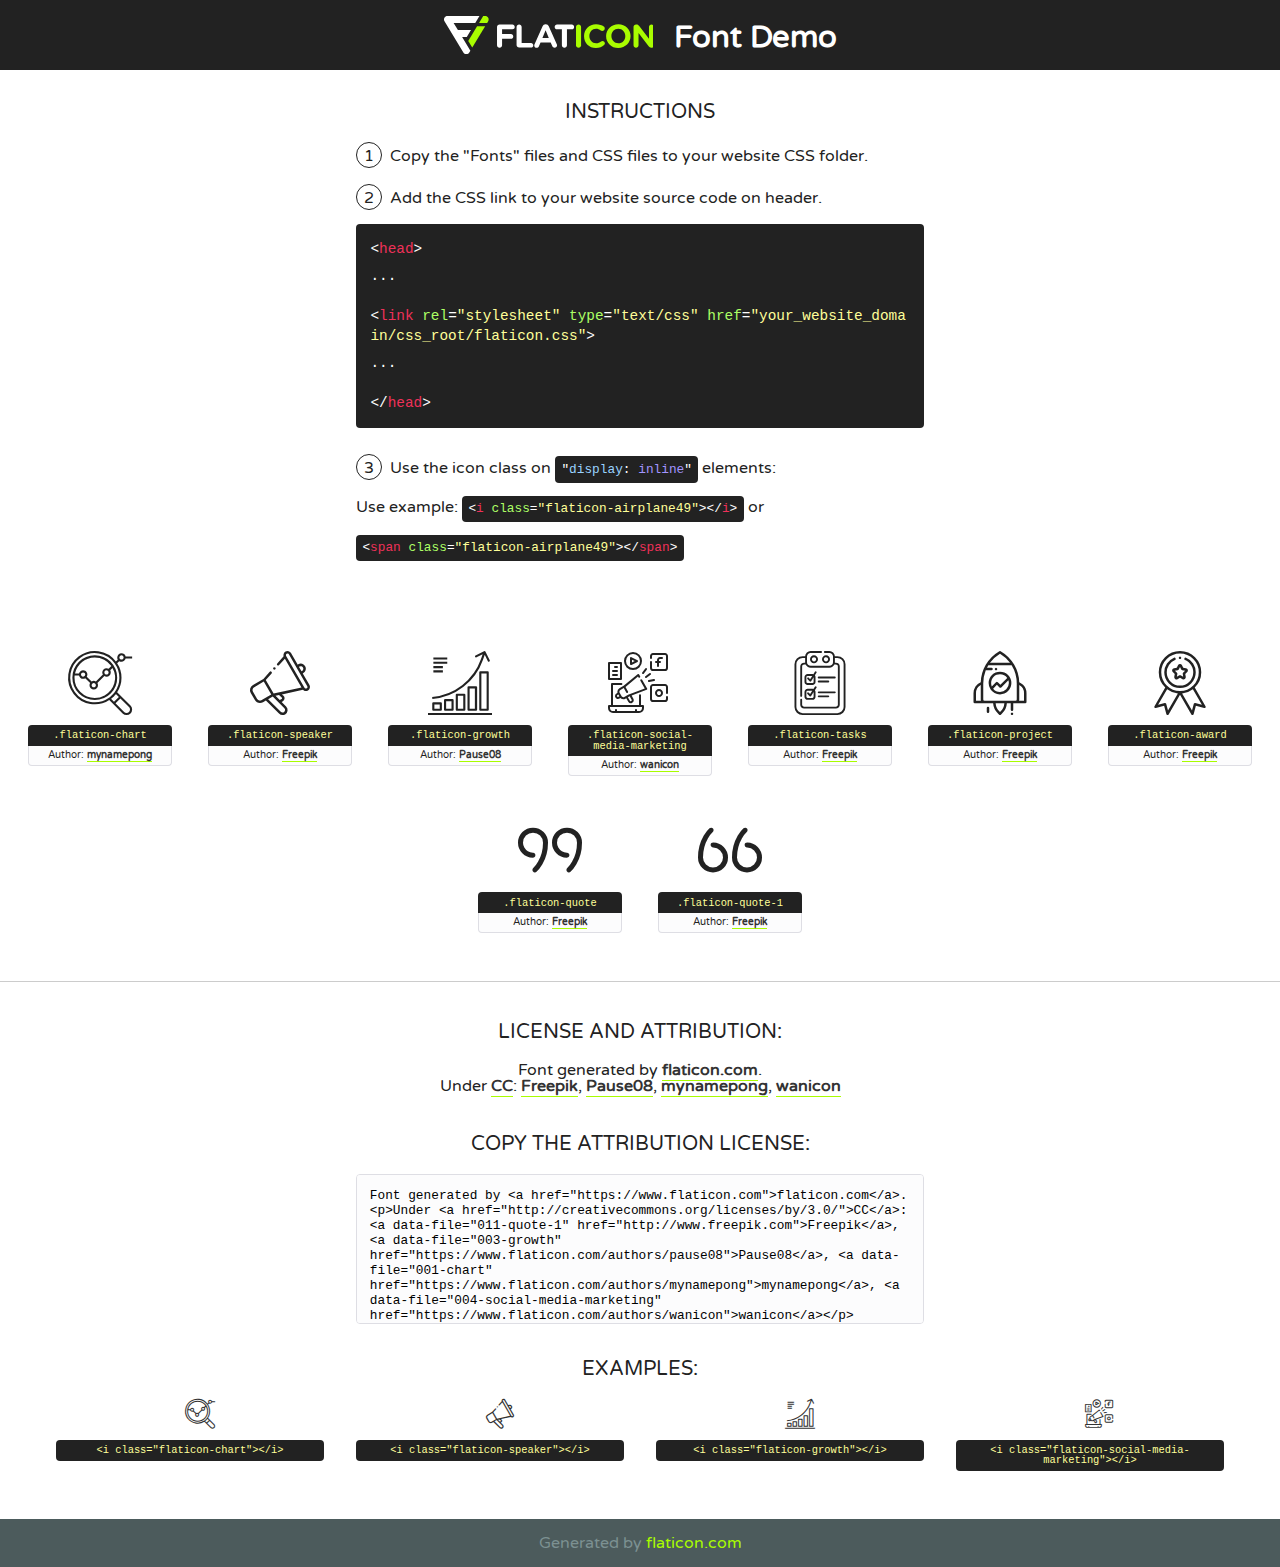
<file: assets/fonts/flaticon.html>
<!DOCTYPE html>
<!--
  Flaticon icon font: Flaticon
  Creation date: 03/02/2020 09:43
-->
<html>
<!DOCTYPE html>
<html>

<head>
    <title>Flaticon WebFont</title>
    <link href="http://fonts.googleapis.com/css?family=Varela+Round" rel="stylesheet" type="text/css" />
    <link rel="stylesheet" type="text/css" href="flaticon.css">
    <meta charset="UTF-8">
    <style>
    html, body, div, span, applet, object, iframe,
    h1, h2, h3, h4, h5, h6, p, blockquote, pre,
    a, abbr, acronym, address, big, cite, code,
    del, dfn, em, img, ins, kbd, q, s, samp,
    small, strike, strong, sub, sup, tt, var,
    b, u, i, center,
    dl, dt, dd, ol, ul, li,
    fieldset, form, label, legend,
    table, caption, tbody, tfoot, thead, tr, th, td,
    article, aside, canvas, details, embed, 
    figure, figcaption, footer, header, hgroup, 
    menu, nav, output, ruby, section, summary,
    time, mark, audio, video {
        margin: 0;
        padding: 0;
        border: 0;
        font-size: 100%;
        font: inherit;
        vertical-align: baseline;
    }
    /* HTML5 display-role reset for older browsers */
    article, aside, details, figcaption, figure, 
    footer, header, hgroup, menu, nav, section {
        display: block;
    }
    body {
        line-height: 1;
    }
    ol, ul {
        list-style: none;
    }
    blockquote, q {
        quotes: none;
    }
    blockquote:before, blockquote:after,
    q:before, q:after {
        content: '';
        content: none;
    }
    table {
        border-collapse: collapse;
        border-spacing: 0;
    }
    body {
        font-family: 'Varela Round', Helvetica, Arial, sans-serif;
        font-size: 16px;
        color: #222;
    }
    a {
        color: #333;
        border-bottom: 1px solid #a9fd00;
        font-weight: bold;
        text-decoration: none;
    }
    * {
        -moz-box-sizing: border-box;
        -webkit-box-sizing: border-box;
        box-sizing: border-box;
        margin: 0;
        padding: 0;
    }
    [class^="flaticon-"]:before, [class*=" flaticon-"]:before, [class^="flaticon-"]:after, [class*=" flaticon-"]:after {
        font-family: Flaticon;
        font-size: 30px;
        font-style: normal;
        margin-left: 20px;
        color: #333;
    }
    .wrapper {
        max-width: 600px;
        margin: auto;
        padding: 0 1em;
    }
    .title {
        font-size: 1.25em;
        text-align: center;
        margin-bottom: 1em;
        text-transform: uppercase;
    }
    header {
        text-align: center;
        background-color: #222;
        color: #fff;
        padding: 1em;
    }
    header .logo {
        width: 210px;
        height: 38px;
        display: inline-block;
        vertical-align: middle;
        margin-right: 1em;
        border: none;
    }
    header strong {
        font-size: 1.95em;
        font-weight: bold;
        vertical-align: middle;
        margin-top: 5px;
        display: inline-block;
    }
    .demo {
        margin: 2em auto;
        line-height: 1.25em;
    }
    .demo ul li {
        margin-bottom: 1em;
    }
    .demo ul li .num {
        color: #222;
        border-radius: 20px;
        display: inline-block;
        width: 26px;
        padding: 3px;
        height: 26px;
        text-align: center;
        margin-right: 0.5em;
        border: 1px solid #222;
    }
    .demo ul li code {
        background-color: #222;
        border-radius: 4px;
        padding: 0.25em 0.5em;
        display: inline-block;
        color: #fff;
        font-family: Consolas,Monaco,Lucida Console,Liberation Mono,DejaVu Sans Mono,Bitstream Vera Sans Mono,Courier New, monospace;
        font-weight: lighter;
        margin-top: 1em;
        font-size: 0.8em;
        word-break: break-all;
    }
    .demo ul li code.big {
        padding: 1em;
        font-size: 0.9em;
    }
    .demo ul li code .red {
        color: #EF3159;
    }
    .demo ul li code .green {
        color: #ACFF65;
    }
    .demo ul li code .yellow {
        color: #FFFF99;
    }
    .demo ul li code .blue {
        color: #99D3FF;
    }
    .demo ul li code .purple {
        color: #A295FF;
    }
    .demo ul li code .dots {
        margin-top: 0.5em;
        display: block;
    }
    #glyphs {
        border-bottom: 1px solid #ccc;
        padding: 2em 0;
        text-align: center;
    }
    .glyph {
        display: inline-block;
        width: 9em;
        margin: 1em;
        text-align: center;
        vertical-align: top;
        background: #FFF;
    }
    .glyph .glyph-icon {
        padding: 10px;
        display: block;
        font-family:"Flaticon";
        font-size: 64px;
        line-height: 1;
    }
    .glyph .glyph-icon:before {
        font-size: 64px;
        color: #222;
        margin-left: 0;
    }
    .class-name {
        font-size: 0.65em;
        background-color: #222;
        color: #fff;
        border-radius: 4px 4px 0 0;
        padding: 0.5em;
        color: #FFFF99;
        font-family: Consolas,Monaco,Lucida Console,Liberation Mono,DejaVu Sans Mono,Bitstream Vera Sans Mono,Courier New, monospace;
    }
    .author-name {
        font-size: 0.6em;
        background-color: #fcfcfd;
        border: 1px solid #DEDEE4;
        border-top: 0;
        border-radius: 0 0 4px 4px;
        padding: 0.5em;
    }
    .class-name:last-child {
        font-size: 10px;
        color:#888;
    }
    .class-name:last-child a {
        font-size: 10px;
        color:#555;
    }
    .class-name:last-child a:hover {
        color:#a9fd00;
    }
    .glyph > input {
        display: block;
        width: 100px;
        margin: 5px auto;
        text-align: center;
        font-size: 12px;
        cursor: text;
    }
    .glyph > input.icon-input {
        font-family:"Flaticon";
        font-size: 16px;
        margin-bottom: 10px;
    }
    .attribution .title {
        margin-top: 2em;
    }
    .attribution textarea {
        background-color: #fcfcfd;
        padding: 1em;
        border: none;
        box-shadow: none;
        border: 1px solid #DEDEE4;
        border-radius: 4px;
        resize: none;
        width: 100%;
        height: 150px;
        font-size: 0.8em;
        font-family: Consolas,Monaco,Lucida Console,Liberation Mono,DejaVu Sans Mono,Bitstream Vera Sans Mono,Courier New, monospace;
        -webkit-appearance: none;
    }
    .iconsuse {
        margin: 2em auto;
        text-align: center;
        max-width: 1200px;
    }
    .iconsuse:after {
        content: '';
        display: table;
        clear: both;
    }
    .iconsuse .image {
        float: left;
        width: 25%;
        padding: 0 1em;
    }
    .iconsuse .image p {
        margin-bottom: 1em;
    }
    .iconsuse .image span {
        display: block;
        font-size: 0.65em;
        background-color: #222;
        color: #fff;
        border-radius: 4px;
        padding: 0.5em;
        color: #FFFF99;
        margin-top: 1em;
        font-family: Consolas,Monaco,Lucida Console,Liberation Mono,DejaVu Sans Mono,Bitstream Vera Sans Mono,Courier New, monospace;
    }
    #footer {
        text-align: center;
        background-color: #4C5B5C;
        color: #7c9192;
        padding: 1em;
    }
    #footer a {
        border: none;
        color: #a9fd00;
        font-weight: normal;
    }
    @media (max-width: 960px) {
        .iconsuse .image {
            width: 50%;
        }
    }
    @media (max-width: 560px) {
        .iconsuse .image {
            width: 100%;
        }
    }
    </style>
</head>

<body class="characters-off">

    <header>
        <a href="https://www.flaticon.com" target="_blank" class="logo">
            <svg version="1.1" xmlns="http://www.w3.org/2000/svg" xmlns:xlink="http://www.w3.org/1999/xlink" xmlns:a="http://ns.adobe.com/AdobeSVGViewerExtensions/3.0/" viewBox="0 0 560.875 102.036" enable-background="new 0 0 560.875 102.036" xml:space="preserve">
                <defs>
                </defs>
                <g>
                    <g class="letters">
                        <path fill="#ffffff" d="M141.596,29.675c0-3.777,2.985-6.767,6.764-6.767h34.438c3.426,0,6.15,2.728,6.15,6.15
                        c0,3.43-2.724,6.149-6.15,6.149h-27.674v13.091h23.719c3.429,0,6.151,2.724,6.151,6.15c0,3.43-2.723,6.149-6.151,6.149h-23.719
                        v17.574c0,3.773-2.986,6.761-6.764,6.761c-3.779,0-6.764-2.989-6.764-6.761V29.675z"></path>
                        <path fill="#ffffff" d="M193.844,29.149c0-3.781,2.985-6.767,6.764-6.767c3.776,0,6.763,2.985,6.763,6.767v42.957h25.039
                        c3.426,0,6.149,2.726,6.149,6.153c0,3.425-2.723,6.15-6.149,6.15h-31.802c-3.779,0-6.764-2.986-6.764-6.768V29.149z"></path>
                        <path fill="#ffffff" d="M241.891,75.71l21.438-48.407c1.492-3.341,4.215-5.357,7.906-5.357h0.792
                        c3.686,0,6.323,2.017,7.815,5.357l21.439,48.407c0.436,0.967,0.701,1.845,0.701,2.723c0,3.602-2.809,6.501-6.414,6.501
                        c-3.161,0-5.269-1.845-6.499-4.655l-4.132-9.661h-27.059l-4.301,10.102c-1.144,2.631-3.426,4.214-6.237,4.214
                        c-3.517,0-6.24-2.81-6.24-6.325C241.1,77.64,241.451,76.677,241.891,75.71z M279.932,58.666l-8.521-20.297l-8.526,20.297H279.932
                        z"></path>
                        <path fill="#ffffff" d="M314.864,35.387H301.86c-3.429,0-6.239-2.813-6.239-6.238c0-3.429,2.811-6.24,6.239-6.24h39.533
                        c3.426,0,6.237,2.811,6.237,6.24c0,3.425-2.811,6.238-6.237,6.238h-13.001v42.785c0,3.773-2.99,6.761-6.764,6.761
                        c-3.779,0-6.764-2.989-6.764-6.761V35.387z"></path>
                        <path fill="#A9FD00" d="M352.615,29.149c0-3.781,2.985-6.767,6.767-6.767c3.774,0,6.761,2.985,6.761,6.767v49.024
                        c0,3.773-2.987,6.761-6.761,6.761c-3.781,0-6.767-2.989-6.767-6.761V29.149z"></path>
                        <path fill="#A9FD00" d="M374.132,53.836v-0.179c0-17.481,13.178-31.801,32.065-31.801c9.22,0,15.459,2.458,20.557,6.238
                        c1.402,1.054,2.637,2.985,2.637,5.357c0,3.692-2.985,6.59-6.681,6.59c-1.845,0-3.071-0.702-4.044-1.319
                        c-3.776-2.813-7.729-4.393-12.562-4.393c-10.364,0-17.831,8.611-17.831,19.154v0.173c0,10.542,7.291,19.329,17.831,19.329
                        c5.715,0,9.492-1.756,13.359-4.834c1.049-0.874,2.458-1.491,4.039-1.491c3.429,0,6.325,2.813,6.325,6.236
                        c0,2.106-1.056,3.78-2.282,4.834c-5.539,4.834-12.036,7.733-21.878,7.733C387.572,85.464,374.132,71.493,374.132,53.836z"></path>
                        <path fill="#A9FD00" d="M433.009,53.836v-0.179c0-17.481,13.79-31.801,32.766-31.801c18.981,0,32.592,14.143,32.592,31.628v0.173
                        c0,17.483-13.785,31.807-32.769,31.807C446.625,85.464,433.009,71.32,433.009,53.836z M484.224,53.836v-0.179
                        c0-10.539-7.725-19.326-18.626-19.326c-10.893,0-18.449,8.611-18.449,19.154v0.173c0,10.542,7.73,19.329,18.626,19.329
                        C476.676,72.986,484.224,64.378,484.224,53.836z"></path>
                        <path fill="#A9FD00" d="M506.233,29.321c0-3.774,2.99-6.763,6.767-6.763h1.401c3.252,0,5.183,1.583,7.029,3.953l26.093,34.265
                        V29.059c0-3.692,2.99-6.677,6.681-6.677c3.683,0,6.671,2.985,6.671,6.677v48.934c0,3.78-2.987,6.765-6.764,6.765h-0.436
                        c-3.257,0-5.188-1.581-7.034-3.953l-27.056-35.492v32.944c0,3.687-2.985,6.676-6.678,6.676c-3.683,0-6.673-2.989-6.673-6.676
                        V29.321z"></path>
                    </g>
                    <g class="insignia">
                        <path fill="#ffffff" d="M48.372,56.137h12.517l11.156-18.537H37.186L25.688,18.539h57.825L94.668,0H9.271
                        C5.925,0,2.842,1.801,1.198,4.716c-1.644,2.907-1.593,6.482,0.134,9.343l50.38,83.501c1.678,2.781,4.689,4.476,7.938,4.476
                        c3.246,0,6.257-1.695,7.935-4.476l2.898-4.804L48.372,56.137z"></path>
                        <g class="i">
                            <path fill="#A9FD00" d="M93.575,18.539h0.031v0.004l21.652,0.004l2.705-4.488c1.727-2.861,1.778-6.436,0.133-9.343
                            C116.454,1.801,113.371,0,110.026,0h-5.294L93.575,18.539z"></path>
                            <polygon fill="#A9FD00" points="88.291,27.356 64.725,66.486 75.519,84.404 109.942,27.356"></polygon>
                        </g>
                    </g>
                </g>
            </svg>
        </a>
        <strong>Font Demo</strong>
    </header>


    <section class="demo wrapper">

        <p class="title">Instructions</p>

        <ul>
            <li>
                <span class="num">1</span>Copy the "Fonts" files and CSS files to your website CSS folder.
            </li>
            <li>
                <span class="num">2</span>Add the CSS link to your website source code on header.
                <code class="big">
                    &lt;<span class="red">head</span>&gt;
                    <br/><span class="dots">...</span>
                    <br/>&lt;<span class="red">link</span> <span class="green">rel</span>=<span class="yellow">"stylesheet"</span> <span class="green">type</span>=<span class="yellow">"text/css"</span> <span class="green">href</span>=<span class="yellow">"your_website_domain/css_root/flaticon.css"</span>&gt;
                    <br/><span class="dots">...</span>
                    <br/>&lt;/<span class="red">head</span>&gt;
                </code>
            </li>

            <li>
                <p>
                    <span class="num">3</span>Use the icon class on <code>"<span class="blue">display</span>:<span class="purple"> inline</span>"</code> elements:
                    <br />
                    Use example: <code>&lt;<span class="red">i</span> <span class="green">class</span>=<span class="yellow">&quot;flaticon-airplane49&quot;</span>&gt;&lt;/<span class="red">i</span>&gt;</code> or <code>&lt;<span class="red">span</span> <span class="green">class</span>=<span class="yellow">&quot;flaticon-airplane49&quot;</span>&gt;&lt;/<span class="red">span</span>&gt;</code>
            </li>
        </ul>

    </section>




   <section id="glyphs">          
    
      
        <div class="glyph"><div class="glyph-icon flaticon-chart"></div>
            <div class="class-name">.flaticon-chart</div>
            <div class="author-name">Author: <a data-file="001-chart" href="https://www.flaticon.com/authors/mynamepong">mynamepong</a> </div> 
        </div>        
        
        <div class="glyph"><div class="glyph-icon flaticon-speaker"></div>
            <div class="class-name">.flaticon-speaker</div>
            <div class="author-name">Author: <a data-file="002-speaker" href="http://www.freepik.com">Freepik</a> </div> 
        </div>        
        
        <div class="glyph"><div class="glyph-icon flaticon-growth"></div>
            <div class="class-name">.flaticon-growth</div>
            <div class="author-name">Author: <a data-file="003-growth" href="https://www.flaticon.com/authors/pause08">Pause08</a> </div> 
        </div>        
        
        <div class="glyph"><div class="glyph-icon flaticon-social-media-marketing"></div>
            <div class="class-name">.flaticon-social-media-marketing</div>
            <div class="author-name">Author: <a data-file="004-social-media-marketing" href="https://www.flaticon.com/authors/wanicon">wanicon</a> </div> 
        </div>        
        
        <div class="glyph"><div class="glyph-icon flaticon-tasks"></div>
            <div class="class-name">.flaticon-tasks</div>
            <div class="author-name">Author: <a data-file="005-tasks" href="http://www.freepik.com">Freepik</a> </div> 
        </div>        
        
        <div class="glyph"><div class="glyph-icon flaticon-project"></div>
            <div class="class-name">.flaticon-project</div>
            <div class="author-name">Author: <a data-file="006-project" href="http://www.freepik.com">Freepik</a> </div> 
        </div>        
        
        <div class="glyph"><div class="glyph-icon flaticon-award"></div>
            <div class="class-name">.flaticon-award</div>
            <div class="author-name">Author: <a data-file="008-award" href="http://www.freepik.com">Freepik</a> </div> 
        </div>        
        
        <div class="glyph"><div class="glyph-icon flaticon-quote"></div>
            <div class="class-name">.flaticon-quote</div>
            <div class="author-name">Author: <a data-file="010-quote" href="http://www.freepik.com">Freepik</a> </div> 
        </div>        
        
        <div class="glyph"><div class="glyph-icon flaticon-quote-1"></div>
            <div class="class-name">.flaticon-quote-1</div>
            <div class="author-name">Author: <a data-file="011-quote-1" href="http://www.freepik.com">Freepik</a> </div> 
        </div>        
        

    </section>



    <section class="attribution wrapper"   style="text-align:center;">

      <div class="title">License and attribution:</div><div class="attrDiv">Font generated by <a href="https://www.flaticon.com">flaticon.com</a>. <div><p>Under <a href="http://creativecommons.org/licenses/by/3.0/">CC</a>: <a data-file="011-quote-1" href="http://www.freepik.com">Freepik</a>, <a data-file="003-growth" href="https://www.flaticon.com/authors/pause08">Pause08</a>, <a data-file="001-chart" href="https://www.flaticon.com/authors/mynamepong">mynamepong</a>, <a data-file="004-social-media-marketing" href="https://www.flaticon.com/authors/wanicon">wanicon</a></p>  </div>
      </div>
      <div class="title">Copy the Attribution License:</div>

    <textarea onclick="this.focus();this.select();">Font generated by &lt;a href=&quot;https://www.flaticon.com&quot;&gt;flaticon.com&lt;/a&gt;. <p>Under <a href="http://creativecommons.org/licenses/by/3.0/">CC</a>: <a data-file="011-quote-1" href="http://www.freepik.com">Freepik</a>, <a data-file="003-growth" href="https://www.flaticon.com/authors/pause08">Pause08</a>, <a data-file="001-chart" href="https://www.flaticon.com/authors/mynamepong">mynamepong</a>, <a data-file="004-social-media-marketing" href="https://www.flaticon.com/authors/wanicon">wanicon</a></p>  
     </textarea>

    </section>

    <section class="iconsuse">

          <div class="title">Examples:</div>            
             
            <div class="image">
                <p>
                    <i class="glyph-icon flaticon-chart"></i> 
                    <span>&lt;i class=&quot;flaticon-chart&quot;&gt;&lt;/i&gt;</span>
                </p>
            </div>
            
            <div class="image">
                <p>
                    <i class="glyph-icon flaticon-speaker"></i> 
                    <span>&lt;i class=&quot;flaticon-speaker&quot;&gt;&lt;/i&gt;</span>
                </p>
            </div>
            
            <div class="image">
                <p>
                    <i class="glyph-icon flaticon-growth"></i> 
                    <span>&lt;i class=&quot;flaticon-growth&quot;&gt;&lt;/i&gt;</span>
                </p>
            </div>
            
            <div class="image">
                <p>
                    <i class="glyph-icon flaticon-social-media-marketing"></i> 
                    <span>&lt;i class=&quot;flaticon-social-media-marketing&quot;&gt;&lt;/i&gt;</span>
                </p>
            </div>
                       
        </div>
                            
    </section>

<div id="footer">
    <div>Generated by <a href="https://www.flaticon.com">flaticon.com</a>
    </div>
</div>



</body>
</html>
</file>
<file: assets/css/flaticon.css>
/*
  	Flaticon icon font: Flaticon
  	Creation date: 03/02/2020 09:43
  	*/

@font-face {
  font-family: "Flaticon";
  src: url("../fonts/Flaticon.eot");
  src: url("../fonts/Flaticon.eot?#iefix") format("embedded-opentype"),
       url("../fonts/Flaticon.woff2") format("woff2"),
       url("../fonts/Flaticon.woff") format("woff"),
       url("../fonts/Flaticon.ttf") format("truetype"),
       url("../fonts/Flaticon.svg#Flaticon") format("svg");
  font-weight: normal;
  font-style: normal;
}

@media screen and (-webkit-min-device-pixel-ratio:0) {
  @font-face {
    font-family: "Flaticon";
    src: url("../fonts/Flaticon.svg#Flaticon") format("svg");
  }
}

[class^="flaticon-"]:before, [class*=" flaticon-"]:before,
[class^="flaticon-"]:after, [class*=" flaticon-"]:after {   
font-family: Flaticon;

}

.flaticon-chart:before { content: "\f100"; }
.flaticon-speaker:before { content: "\f101"; }
.flaticon-growth:before { content: "\f102"; }
.flaticon-social-media-marketing:before { content: "\f103"; }
.flaticon-tasks:before { content: "\f104"; }
.flaticon-project:before { content: "\f105"; }
.flaticon-award:before { content: "\f106"; }
.flaticon-quote:before { content: "\f107"; }
.flaticon-quote-1:before { content: "\f108"; }
</file>
<file: assets/css/themify-icons.css>
@font-face {
	font-family: 'themify';
	src:url('../fonts/themify.eot?-fvbane');


	src:url('../fonts/themify.eot?#iefix-fvbane') format('embedded-opentype'),
		url('../fonts/themify.woff?-fvbane') format('woff'),
		url('../fonts/themify.ttf?-fvbane') format('truetype'),
		url('../fonts/themify.svg?-fvbane#themify') format('svg');
	font-weight: normal;
	font-style: normal;
}

[class^="ti-"], [class*=" ti-"] {
	font-family: 'themify';
	speak: none;
	font-style: normal;
	font-weight: normal;
	font-variant: normal;
	text-transform: none;
	line-height: 1;

	/* Better Font Rendering =========== */
	-webkit-font-smoothing: antialiased;
	-moz-osx-font-smoothing: grayscale;
}

.ti-wand:before {
	content: "\e600";
}
.ti-volume:before {
	content: "\e601";
}
.ti-user:before {
	content: "\e602";
}
.ti-unlock:before {
	content: "\e603";
}
.ti-unlink:before {
	content: "\e604";
}
.ti-trash:before {
	content: "\e605";
}
.ti-thought:before {
	content: "\e606";
}
.ti-target:before {
	content: "\e607";
}
.ti-tag:before {
	content: "\e608";
}
.ti-tablet:before {
	content: "\e609";
}
.ti-star:before {
	content: "\e60a";
}
.ti-spray:before {
	content: "\e60b";
}
.ti-signal:before {
	content: "\e60c";
}
.ti-shopping-cart:before {
	content: "\e60d";
}
.ti-shopping-cart-full:before {
	content: "\e60e";
}
.ti-settings:before {
	content: "\e60f";
}
.ti-search:before {
	content: "\e610";
}
.ti-zoom-in:before {
	content: "\e611";
}
.ti-zoom-out:before {
	content: "\e612";
}
.ti-cut:before {
	content: "\e613";
}
.ti-ruler:before {
	content: "\e614";
}
.ti-ruler-pencil:before {
	content: "\e615";
}
.ti-ruler-alt:before {
	content: "\e616";
}
.ti-bookmark:before {
	content: "\e617";
}
.ti-bookmark-alt:before {
	content: "\e618";
}
.ti-reload:before {
	content: "\e619";
}
.ti-plus:before {
	content: "\e61a";
}
.ti-pin:before {
	content: "\e61b";
}
.ti-pencil:before {
	content: "\e61c";
}
.ti-pencil-alt:before {
	content: "\e61d";
}
.ti-paint-roller:before {
	content: "\e61e";
}
.ti-paint-bucket:before {
	content: "\e61f";
}
.ti-na:before {
	content: "\e620";
}
.ti-mobile:before {
	content: "\e621";
}
.ti-minus:before {
	content: "\e622";
}
.ti-medall:before {
	content: "\e623";
}
.ti-medall-alt:before {
	content: "\e624";
}
.ti-marker:before {
	content: "\e625";
}
.ti-marker-alt:before {
	content: "\e626";
}
.ti-arrow-up:before {
	content: "\e627";
}
.ti-arrow-right:before {
	content: "\e628";
}
.ti-arrow-left:before {
	content: "\e629";
}
.ti-arrow-down:before {
	content: "\e62a";
}
.ti-lock:before {
	content: "\e62b";
}
.ti-location-arrow:before {
	content: "\e62c";
}
.ti-link:before {
	content: "\e62d";
}
.ti-layout:before {
	content: "\e62e";
}
.ti-layers:before {
	content: "\e62f";
}
.ti-layers-alt:before {
	content: "\e630";
}
.ti-key:before {
	content: "\e631";
}
.ti-import:before {
	content: "\e632";
}
.ti-image:before {
	content: "\e633";
}
.ti-heart:before {
	content: "\e634";
}
.ti-heart-broken:before {
	content: "\e635";
}
.ti-hand-stop:before {
	content: "\e636";
}
.ti-hand-open:before {
	content: "\e637";
}
.ti-hand-drag:before {
	content: "\e638";
}
.ti-folder:before {
	content: "\e639";
}
.ti-flag:before {
	content: "\e63a";
}
.ti-flag-alt:before {
	content: "\e63b";
}
.ti-flag-alt-2:before {
	content: "\e63c";
}
.ti-eye:before {
	content: "\e63d";
}
.ti-export:before {
	content: "\e63e";
}
.ti-exchange-vertical:before {
	content: "\e63f";
}
.ti-desktop:before {
	content: "\e640";
}
.ti-cup:before {
	content: "\e641";
}
.ti-crown:before {
	content: "\e642";
}
.ti-comments:before {
	content: "\e643";
}
.ti-comment:before {
	content: "\e644";
}
.ti-comment-alt:before {
	content: "\e645";
}
.ti-close:before {
	content: "\e646";
}
.ti-clip:before {
	content: "\e647";
}
.ti-angle-up:before {
	content: "\e648";
}
.ti-angle-right:before {
	content: "\e649";
}
.ti-angle-left:before {
	content: "\e64a";
}
.ti-angle-down:before {
	content: "\e64b";
}
.ti-check:before {
	content: "\e64c";
}
.ti-check-box:before {
	content: "\e64d";
}
.ti-camera:before {
	content: "\e64e";
}
.ti-announcement:before {
	content: "\e64f";
}
.ti-brush:before {
	content: "\e650";
}
.ti-briefcase:before {
	content: "\e651";
}
.ti-bolt:before {
	content: "\e652";
}
.ti-bolt-alt:before {
	content: "\e653";
}
.ti-blackboard:before {
	content: "\e654";
}
.ti-bag:before {
	content: "\e655";
}
.ti-move:before {
	content: "\e656";
}
.ti-arrows-vertical:before {
	content: "\e657";
}
.ti-arrows-horizontal:before {
	content: "\e658";
}
.ti-fullscreen:before {
	content: "\e659";
}
.ti-arrow-top-right:before {
	content: "\e65a";
}
.ti-arrow-top-left:before {
	content: "\e65b";
}
.ti-arrow-circle-up:before {
	content: "\e65c";
}
.ti-arrow-circle-right:before {
	content: "\e65d";
}
.ti-arrow-circle-left:before {
	content: "\e65e";
}
.ti-arrow-circle-down:before {
	content: "\e65f";
}
.ti-angle-double-up:before {
	content: "\e660";
}
.ti-angle-double-right:before {
	content: "\e661";
}
.ti-angle-double-left:before {
	content: "\e662";
}
.ti-angle-double-down:before {
	content: "\e663";
}
.ti-zip:before {
	content: "\e664";
}
.ti-world:before {
	content: "\e665";
}
.ti-wheelchair:before {
	content: "\e666";
}
.ti-view-list:before {
	content: "\e667";
}
.ti-view-list-alt:before {
	content: "\e668";
}
.ti-view-grid:before {
	content: "\e669";
}
.ti-uppercase:before {
	content: "\e66a";
}
.ti-upload:before {
	content: "\e66b";
}
.ti-underline:before {
	content: "\e66c";
}
.ti-truck:before {
	content: "\e66d";
}
.ti-timer:before {
	content: "\e66e";
}
.ti-ticket:before {
	content: "\e66f";
}
.ti-thumb-up:before {
	content: "\e670";
}
.ti-thumb-down:before {
	content: "\e671";
}
.ti-text:before {
	content: "\e672";
}
.ti-stats-up:before {
	content: "\e673";
}
.ti-stats-down:before {
	content: "\e674";
}
.ti-split-v:before {
	content: "\e675";
}
.ti-split-h:before {
	content: "\e676";
}
.ti-smallcap:before {
	content: "\e677";
}
.ti-shine:before {
	content: "\e678";
}
.ti-shift-right:before {
	content: "\e679";
}
.ti-shift-left:before {
	content: "\e67a";
}
.ti-shield:before {
	content: "\e67b";
}
.ti-notepad:before {
	content: "\e67c";
}
.ti-server:before {
	content: "\e67d";
}
.ti-quote-right:before {
	content: "\e67e";
}
.ti-quote-left:before {
	content: "\e67f";
}
.ti-pulse:before {
	content: "\e680";
}
.ti-printer:before {
	content: "\e681";
}
.ti-power-off:before {
	content: "\e682";
}
.ti-plug:before {
	content: "\e683";
}
.ti-pie-chart:before {
	content: "\e684";
}
.ti-paragraph:before {
	content: "\e685";
}
.ti-panel:before {
	content: "\e686";
}
.ti-package:before {
	content: "\e687";
}
.ti-music:before {
	content: "\e688";
}
.ti-music-alt:before {
	content: "\e689";
}
.ti-mouse:before {
	content: "\e68a";
}
.ti-mouse-alt:before {
	content: "\e68b";
}
.ti-money:before {
	content: "\e68c";
}
.ti-microphone:before {
	content: "\e68d";
}
.ti-menu:before {
	content: "\e68e";
}
.ti-menu-alt:before {
	content: "\e68f";
}
.ti-map:before {
	content: "\e690";
}
.ti-map-alt:before {
	content: "\e691";
}
.ti-loop:before {
	content: "\e692";
}
.ti-location-pin:before {
	content: "\e693";
}
.ti-list:before {
	content: "\e694";
}
.ti-light-bulb:before {
	content: "\e695";
}
.ti-Italic:before {
	content: "\e696";
}
.ti-info:before {
	content: "\e697";
}
.ti-infinite:before {
	content: "\e698";
}
.ti-id-badge:before {
	content: "\e699";
}
.ti-hummer:before {
	content: "\e69a";
}
.ti-home:before {
	content: "\e69b";
}
.ti-help:before {
	content: "\e69c";
}
.ti-headphone:before {
	content: "\e69d";
}
.ti-harddrives:before {
	content: "\e69e";
}
.ti-harddrive:before {
	content: "\e69f";
}
.ti-gift:before {
	content: "\e6a0";
}
.ti-game:before {
	content: "\e6a1";
}
.ti-filter:before {
	content: "\e6a2";
}
.ti-files:before {
	content: "\e6a3";
}
.ti-file:before {
	content: "\e6a4";
}
.ti-eraser:before {
	content: "\e6a5";
}
.ti-envelope:before {
	content: "\e6a6";
}
.ti-download:before {
	content: "\e6a7";
}
.ti-direction:before {
	content: "\e6a8";
}
.ti-direction-alt:before {
	content: "\e6a9";
}
.ti-dashboard:before {
	content: "\e6aa";
}
.ti-control-stop:before {
	content: "\e6ab";
}
.ti-control-shuffle:before {
	content: "\e6ac";
}
.ti-control-play:before {
	content: "\e6ad";
}
.ti-control-pause:before {
	content: "\e6ae";
}
.ti-control-forward:before {
	content: "\e6af";
}
.ti-control-backward:before {
	content: "\e6b0";
}
.ti-cloud:before {
	content: "\e6b1";
}
.ti-cloud-up:before {
	content: "\e6b2";
}
.ti-cloud-down:before {
	content: "\e6b3";
}
.ti-clipboard:before {
	content: "\e6b4";
}
.ti-car:before {
	content: "\e6b5";
}
.ti-calendar:before {
	content: "\e6b6";
}
.ti-book:before {
	content: "\e6b7";
}
.ti-bell:before {
	content: "\e6b8";
}
.ti-basketball:before {
	content: "\e6b9";
}
.ti-bar-chart:before {
	content: "\e6ba";
}
.ti-bar-chart-alt:before {
	content: "\e6bb";
}
.ti-back-right:before {
	content: "\e6bc";
}
.ti-back-left:before {
	content: "\e6bd";
}
.ti-arrows-corner:before {
	content: "\e6be";
}
.ti-archive:before {
	content: "\e6bf";
}
.ti-anchor:before {
	content: "\e6c0";
}
.ti-align-right:before {
	content: "\e6c1";
}
.ti-align-left:before {
	content: "\e6c2";
}
.ti-align-justify:before {
	content: "\e6c3";
}
.ti-align-center:before {
	content: "\e6c4";
}
.ti-alert:before {
	content: "\e6c5";
}
.ti-alarm-clock:before {
	content: "\e6c6";
}
.ti-agenda:before {
	content: "\e6c7";
}
.ti-write:before {
	content: "\e6c8";
}
.ti-window:before {
	content: "\e6c9";
}
.ti-widgetized:before {
	content: "\e6ca";
}
.ti-widget:before {
	content: "\e6cb";
}
.ti-widget-alt:before {
	content: "\e6cc";
}
.ti-wallet:before {
	content: "\e6cd";
}
.ti-video-clapper:before {
	content: "\e6ce";
}
.ti-video-camera:before {
	content: "\e6cf";
}
.ti-vector:before {
	content: "\e6d0";
}
.ti-themify-logo:before {
	content: "\e6d1";
}
.ti-themify-favicon:before {
	content: "\e6d2";
}
.ti-themify-favicon-alt:before {
	content: "\e6d3";
}
.ti-support:before {
	content: "\e6d4";
}
.ti-stamp:before {
	content: "\e6d5";
}
.ti-split-v-alt:before {
	content: "\e6d6";
}
.ti-slice:before {
	content: "\e6d7";
}
.ti-shortcode:before {
	content: "\e6d8";
}
.ti-shift-right-alt:before {
	content: "\e6d9";
}
.ti-shift-left-alt:before {
	content: "\e6da";
}
.ti-ruler-alt-2:before {
	content: "\e6db";
}
.ti-receipt:before {
	content: "\e6dc";
}
.ti-pin2:before {
	content: "\e6dd";
}
.ti-pin-alt:before {
	content: "\e6de";
}
.ti-pencil-alt2:before {
	content: "\e6df";
}
.ti-palette:before {
	content: "\e6e0";
}
.ti-more:before {
	content: "\e6e1";
}
.ti-more-alt:before {
	content: "\e6e2";
}
.ti-microphone-alt:before {
	content: "\e6e3";
}
.ti-magnet:before {
	content: "\e6e4";
}
.ti-line-double:before {
	content: "\e6e5";
}
.ti-line-dotted:before {
	content: "\e6e6";
}
.ti-line-dashed:before {
	content: "\e6e7";
}
.ti-layout-width-full:before {
	content: "\e6e8";
}
.ti-layout-width-default:before {
	content: "\e6e9";
}
.ti-layout-width-default-alt:before {
	content: "\e6ea";
}
.ti-layout-tab:before {
	content: "\e6eb";
}
.ti-layout-tab-window:before {
	content: "\e6ec";
}
.ti-layout-tab-v:before {
	content: "\e6ed";
}
.ti-layout-tab-min:before {
	content: "\e6ee";
}
.ti-layout-slider:before {
	content: "\e6ef";
}
.ti-layout-slider-alt:before {
	content: "\e6f0";
}
.ti-layout-sidebar-right:before {
	content: "\e6f1";
}
.ti-layout-sidebar-none:before {
	content: "\e6f2";
}
.ti-layout-sidebar-left:before {
	content: "\e6f3";
}
.ti-layout-placeholder:before {
	content: "\e6f4";
}
.ti-layout-menu:before {
	content: "\e6f5";
}
.ti-layout-menu-v:before {
	content: "\e6f6";
}
.ti-layout-menu-separated:before {
	content: "\e6f7";
}
.ti-layout-menu-full:before {
	content: "\e6f8";
}
.ti-layout-media-right-alt:before {
	content: "\e6f9";
}
.ti-layout-media-right:before {
	content: "\e6fa";
}
.ti-layout-media-overlay:before {
	content: "\e6fb";
}
.ti-layout-media-overlay-alt:before {
	content: "\e6fc";
}
.ti-layout-media-overlay-alt-2:before {
	content: "\e6fd";
}
.ti-layout-media-left-alt:before {
	content: "\e6fe";
}
.ti-layout-media-left:before {
	content: "\e6ff";
}
.ti-layout-media-center-alt:before {
	content: "\e700";
}
.ti-layout-media-center:before {
	content: "\e701";
}
.ti-layout-list-thumb:before {
	content: "\e702";
}
.ti-layout-list-thumb-alt:before {
	content: "\e703";
}
.ti-layout-list-post:before {
	content: "\e704";
}
.ti-layout-list-large-image:before {
	content: "\e705";
}
.ti-layout-line-solid:before {
	content: "\e706";
}
.ti-layout-grid4:before {
	content: "\e707";
}
.ti-layout-grid3:before {
	content: "\e708";
}
.ti-layout-grid2:before {
	content: "\e709";
}
.ti-layout-grid2-thumb:before {
	content: "\e70a";
}
.ti-layout-cta-right:before {
	content: "\e70b";
}
.ti-layout-cta-left:before {
	content: "\e70c";
}
.ti-layout-cta-center:before {
	content: "\e70d";
}
.ti-layout-cta-btn-right:before {
	content: "\e70e";
}
.ti-layout-cta-btn-left:before {
	content: "\e70f";
}
.ti-layout-column4:before {
	content: "\e710";
}
.ti-layout-column3:before {
	content: "\e711";
}
.ti-layout-column2:before {
	content: "\e712";
}
.ti-layout-accordion-separated:before {
	content: "\e713";
}
.ti-layout-accordion-merged:before {
	content: "\e714";
}
.ti-layout-accordion-list:before {
	content: "\e715";
}
.ti-ink-pen:before {
	content: "\e716";
}
.ti-info-alt:before {
	content: "\e717";
}
.ti-help-alt:before {
	content: "\e718";
}
.ti-headphone-alt:before {
	content: "\e719";
}
.ti-hand-point-up:before {
	content: "\e71a";
}
.ti-hand-point-right:before {
	content: "\e71b";
}
.ti-hand-point-left:before {
	content: "\e71c";
}
.ti-hand-point-down:before {
	content: "\e71d";
}
.ti-gallery:before {
	content: "\e71e";
}
.ti-face-smile:before {
	content: "\e71f";
}
.ti-face-sad:before {
	content: "\e720";
}
.ti-credit-card:before {
	content: "\e721";
}
.ti-control-skip-forward:before {
	content: "\e722";
}
.ti-control-skip-backward:before {
	content: "\e723";
}
.ti-control-record:before {
	content: "\e724";
}
.ti-control-eject:before {
	content: "\e725";
}
.ti-comments-smiley:before {
	content: "\e726";
}
.ti-brush-alt:before {
	content: "\e727";
}
.ti-youtube:before {
	content: "\e728";
}
.ti-vimeo:before {
	content: "\e729";
}
.ti-twitter:before {
	content: "\e72a";
}
.ti-time:before {
	content: "\e72b";
}
.ti-tumblr:before {
	content: "\e72c";
}
.ti-skype:before {
	content: "\e72d";
}
.ti-share:before {
	content: "\e72e";
}
.ti-share-alt:before {
	content: "\e72f";
}
.ti-rocket:before {
	content: "\e730";
}
.ti-pinterest:before {
	content: "\e731";
}
.ti-new-window:before {
	content: "\e732";
}
.ti-microsoft:before {
	content: "\e733";
}
.ti-list-ol:before {
	content: "\e734";
}
.ti-linkedin:before {
	content: "\e735";
}
.ti-layout-sidebar-2:before {
	content: "\e736";
}
.ti-layout-grid4-alt:before {
	content: "\e737";
}
.ti-layout-grid3-alt:before {
	content: "\e738";
}
.ti-layout-grid2-alt:before {
	content: "\e739";
}
.ti-layout-column4-alt:before {
	content: "\e73a";
}
.ti-layout-column3-alt:before {
	content: "\e73b";
}
.ti-layout-column2-alt:before {
	content: "\e73c";
}
.ti-instagram:before {
	content: "\e73d";
}
.ti-google:before {
	content: "\e73e";
}
.ti-github:before {
	content: "\e73f";
}
.ti-flickr:before {
	content: "\e740";
}
.ti-facebook:before {
	content: "\e741";
}
.ti-dropbox:before {
	content: "\e742";
}
.ti-dribbble:before {
	content: "\e743";
}
.ti-apple:before {
	content: "\e744";
}
.ti-android:before {
	content: "\e745";
}
.ti-save:before {
	content: "\e746";
}
.ti-save-alt:before {
	content: "\e747";
}
.ti-yahoo:before {
	content: "\e748";
}
.ti-wordpress:before {
	content: "\e749";
}
.ti-vimeo-alt:before {
	content: "\e74a";
}
.ti-twitter-alt:before {
	content: "\e74b";
}
.ti-tumblr-alt:before {
	content: "\e74c";
}
.ti-trello:before {
	content: "\e74d";
}
.ti-stack-overflow:before {
	content: "\e74e";
}
.ti-soundcloud:before {
	content: "\e74f";
}
.ti-sharethis:before {
	content: "\e750";
}
.ti-sharethis-alt:before {
	content: "\e751";
}
.ti-reddit:before {
	content: "\e752";
}
.ti-pinterest-alt:before {
	content: "\e753";
}
.ti-microsoft-alt:before {
	content: "\e754";
}
.ti-linux:before {
	content: "\e755";
}
.ti-jsfiddle:before {
	content: "\e756";
}
.ti-joomla:before {
	content: "\e757";
}
.ti-html5:before {
	content: "\e758";
}
.ti-flickr-alt:before {
	content: "\e759";
}
.ti-email:before {
	content: "\e75a";
}
.ti-drupal:before {
	content: "\e75b";
}
.ti-dropbox-alt:before {
	content: "\e75c";
}
.ti-css3:before {
	content: "\e75d";
}
.ti-rss:before {
	content: "\e75e";
}
.ti-rss-alt:before {
	content: "\e75f";
}
</file>
<file: assets/css/nice-select.css>
.nice-select {
  -webkit-tap-highlight-color: transparent;
  background-color: #fff;
  border-radius: 5px;
  border: solid 1px #e8e8e8;
  box-sizing: border-box;
  clear: both;
  cursor: pointer;
  display: block;
  float: left;
  font-family: inherit;
  font-size: 14px;
  font-weight: normal;
  height: 42px;
  line-height: 40px;
  outline: none;
  padding-left: 18px;
  padding-right: 30px;
  position: relative;
  text-align: left !important;
  -webkit-transition: all 0.2s ease-in-out;
  transition: all 0.2s ease-in-out;
  -webkit-user-select: none;
     -moz-user-select: none;
      -ms-user-select: none;
          user-select: none;
  white-space: nowrap;
  width: auto; }
  .nice-select:hover {
    border-color: #dbdbdb; }
  .nice-select:active, .nice-select.open, .nice-select:focus {
    border-color: #999; }
  .nice-select:after {
    border-bottom: 2px solid #999;
    border-right: 2px solid #999;
    content: '';
    display: block;
    height: 5px;
    margin-top: -4px;
    pointer-events: none;
    position: absolute;
    right: 12px;
    top: 50%;
    -webkit-transform-origin: 66% 66%;
        -ms-transform-origin: 66% 66%;
            transform-origin: 66% 66%;
    -webkit-transform: rotate(45deg);
        -ms-transform: rotate(45deg);
            transform: rotate(45deg);
    -webkit-transition: all 0.15s ease-in-out;
    transition: all 0.15s ease-in-out;
    width: 5px; }
  .nice-select.open:after {
    -webkit-transform: rotate(-135deg);
        -ms-transform: rotate(-135deg);
            transform: rotate(-135deg); }
  .nice-select.open .list {
    opacity: 1;
    pointer-events: auto;
    -webkit-transform: scale(1) translateY(0);
        -ms-transform: scale(1) translateY(0);
            transform: scale(1) translateY(0); }
  .nice-select.disabled {
    border-color: #ededed;
    color: #999;
    pointer-events: none; }
    .nice-select.disabled:after {
      border-color: #cccccc; }
  .nice-select.wide {
    width: 100%; }
    .nice-select.wide .list {
      left: 0 !important;
      right: 0 !important; }
  .nice-select.right {
    float: right; }
    .nice-select.right .list {
      left: auto;
      right: 0; }
  .nice-select.small {
    font-size: 12px;
    height: 36px;
    line-height: 34px; }
    .nice-select.small:after {
      height: 4px;
      width: 4px; }
    .nice-select.small .option {
      line-height: 34px;
      min-height: 34px; }
  .nice-select .list {
    background-color: #fff;
    border-radius: 5px;
    box-shadow: 0 0 0 1px rgba(68, 68, 68, 0.11);
    box-sizing: border-box;
    margin-top: 4px;
    opacity: 0;
    overflow: hidden;
    padding: 0;
    pointer-events: none;
    position: absolute;
    top: 100%;
    left: 0;
    -webkit-transform-origin: 50% 0;
        -ms-transform-origin: 50% 0;
            transform-origin: 50% 0;
    -webkit-transform: scale(0.75) translateY(-21px);
        -ms-transform: scale(0.75) translateY(-21px);
            transform: scale(0.75) translateY(-21px);
    -webkit-transition: all 0.2s cubic-bezier(0.5, 0, 0, 1.25), opacity 0.15s ease-out;
    transition: all 0.2s cubic-bezier(0.5, 0, 0, 1.25), opacity 0.15s ease-out;
    z-index: 9; }
    .nice-select .list:hover .option:not(:hover) {
      background-color: transparent !important; }
  .nice-select .option {
    cursor: pointer;
    font-weight: 400;
    line-height: 40px;
    list-style: none;
    min-height: 40px;
    outline: none;
    padding-left: 18px;
    padding-right: 29px;
    text-align: left;
    -webkit-transition: all 0.2s;
    transition: all 0.2s; }
    .nice-select .option:hover, .nice-select .option.focus, .nice-select .option.selected.focus {
      background-color: #f6f6f6; }
    .nice-select .option.selected {
      font-weight: bold; }
    .nice-select .option.disabled {
      background-color: transparent;
      color: #999;
      cursor: default; }

.no-csspointerevents .nice-select .list {
  display: none; }

.no-csspointerevents .nice-select.open .list {
  display: block; }
</file>
<file: assets/css/style.css>
@import url("https://fonts.googleapis.com/css?family=Barlow:300,400,500,600,700|Playfair+Display:400,500,600,700,800,900|Roboto:300,400,500,700&display=swap");.white-bg{background:#ffffff}.gray-bg{background:#f5f5f5}.section-bg1{background:#13151b}.gray-bg{background:#f7f7fd}.white-bg{background:#fff}.black-bg{background:#16161a}.theme-bg{background:#ff2828}.brand-bg{background:#f1f4fa}.testimonial-bg{background:#f9fafc}.white-color{color:#fff}.black-color{color:#16161a}.theme-color{color:#ff2828}.boxed-btn{background:#fff;color:#ff2828 !important;display:inline-block;padding:18px 44px;font-family:"Playfair Display",serif;font-size:14px;font-weight:400;border:0;border:1px solid #ff2828;letter-spacing:3px;text-align:center;color:#ff2828;text-transform:uppercase;cursor:pointer}.boxed-btn:hover{background:#ff2828;color:#fff !important;border:1px solid #ff2828}.boxed-btn:focus{outline:none}.boxed-btn.large-width{width:220px}[data-overlay]{position:relative;background-size:cover;background-repeat:no-repeat;background-position:center center}[data-overlay]::before{position:absolute;left:0;top:0;right:0;bottom:0;content:""}[data-opacity="1"]::before{opacity:0.1}[data-opacity="2"]::before{opacity:0.2}[data-opacity="3"]::before{opacity:0.3}[data-opacity="4"]::before{opacity:0.4}[data-opacity="5"]::before{opacity:0.5}[data-opacity="6"]::before{opacity:0.6}[data-opacity="7"]::before{opacity:0.7}[data-opacity="8"]::before{opacity:0.8}[data-opacity="9"]::before{opacity:0.9}body{font-family:"Roboto",sans-serif;font-weight:normal;font-style:normal}h1,h2,h3,h3,h4,h5,h6{font-family:"Playfair Display",serif;color:#212121;margin-top:0px;font-style:normal;font-weight:500;text-transform:normal}p{font-family:"Roboto",sans-serif;color:#2e3c40;font-size:16px;line-height:30px;margin-bottom:15px;font-weight:normal}.bg-img-1{background-image:url(../img/slider/slider-img-1.jpg)}.bg-img-2{background-image:url(../img/background-img/bg-img-2.jpg)}.cta-bg-1{background-image:url(../img/background-img/bg-img-3.jpg)}.img{max-width:100%;-webkit-transition:all .3s ease-out 0s;-moz-transition:all .3s ease-out 0s;-ms-transition:all .3s ease-out 0s;-o-transition:all .3s ease-out 0s;transition:all .3s ease-out 0s}.f-left{float:left}.f-right{float:right}.fix{overflow:hidden}.clear{clear:both}a,.button{-webkit-transition:all .3s ease-out 0s;-moz-transition:all .3s ease-out 0s;-ms-transition:all .3s ease-out 0s;-o-transition:all .3s ease-out 0s;transition:all .3s ease-out 0s}a:focus,.button:focus{text-decoration:none;outline:none}a{color:#635c5c}a:hover{color:#fff}a:focus,a:hover,.portfolio-cat a:hover,.footer -menu li a:hover{text-decoration:none}a,button{color:#fff;outline:medium none}button:focus,input:focus,input:focus,textarea,textarea:focus{outline:0}.uppercase{text-transform:uppercase}input:focus::-moz-placeholder{opacity:0;-webkit-transition:.4s;-o-transition:.4s;transition:.4s}.capitalize{text-transform:capitalize}h1 a,h2 a,h3 a,h4 a,h5 a,h6 a{color:inherit}ul{margin:0px;padding:0px}li{list-style:none}hr{border-bottom:1px solid #eceff8;border-top:0 none;margin:30px 0;padding:0}.theme-overlay{position:relative}.theme-overlay::before{background:#1696e7 none repeat scroll 0 0;content:"";height:100%;left:0;opacity:0.6;position:absolute;top:0;width:100%}.overlay{position:relative;z-index:0}.overlay::before{position:absolute;content:"";top:0;left:0;width:100%;height:100%;z-index:-1}.overlay2{position:relative;z-index:0}.overlay2::before{position:absolute;content:"";background-color:#2E2200;top:0;left:0;width:100%;height:100%;z-index:-1;opacity:0.5}.section-padding{padding-top:120px;padding-bottom:120px}.separator{border-top:1px solid #f2f2f2}.mb-90{margin-bottom:90px}@media (max-width: 767px){.mb-90{margin-bottom:30px}}@media (min-width: 768px) and (max-width: 991px){.mb-90{margin-bottom:45px}}.owl-carousel .owl-nav div{background:rgba(255,255,255,0.8) none repeat scroll 0 0;height:40px;left:20px;line-height:40px;font-size:22px;color:#646464;opacity:1;visibility:visible;position:absolute;text-align:center;top:50%;transform:translateY(-50%);transition:all 0.3s ease 0s;width:40px}.owl-carousel .owl-nav div.owl-next{left:auto;right:-30px}.owl-carousel .owl-nav div.owl-next i{position:relative;right:0;top:1px}.owl-carousel .owl-nav div.owl-prev i{position:relative;right:1px;top:0px}.owl-carousel:hover .owl-nav div{opacity:1;visibility:visible}.owl-carousel:hover .owl-nav div:hover{color:#fff;background:#ff3500}.btn{background:#ff2828;text-transform:uppercase;color:#fff;font-size:16px;font-weight:400;padding:30px 44px;padding:30px 27px;border-radius:30px;letter-spacing:1px;line-height:0;margin-bottom:0;cursor:pointer;display:inline-block;-moz-user-select:none;cursor:pointer;transition:color 0.4s linear;position:relative;z-index:1;border:0;overflow:hidden;margin:0}.btn::before{content:"";position:absolute;left:0;top:0;width:100%;height:100%;background:#da1b1b;z-index:1;border-radius:5px;transition:transform 0.5s;transition-timing-function:ease;transform-origin:0 0;transition-timing-function:cubic-bezier(0.5, 1.6, 0.4, 0.7);transform:scaleX(0)}.btn:hover::before{transform:scaleX(1);color:#fff !important;z-index:-1}.header-btn{background:#4043bc;padding:20px 11px;min-width:120px;position:relative}.header-btn::before{background:#ec4683}.btn-whit{background:#fff;text-transform:uppercase;color:#362d2b;font-size:16px;font-weight:400;padding:30px 44px;border-radius:30px}.btn.focus,.btn:focus{outline:0;box-shadow:none}.hero-btn{padding:30px 56px}.border-btn{background:none;-moz-user-select:none;border:2px solid #ff2828;padding:18px 38px;margin:10px;text-transform:capitalize;color:#ff2828;cursor:pointer;display:inline-block;font-size:14px;font-weight:500;letter-spacing:1px;margin-bottom:0;border-radius:5px;position:relative;transition:color 0.4s linear;position:relative;overflow:hidden;margin:0}.border-btn::before{border:2px solid transparent;content:"";position:absolute;left:0;top:0;width:100%;height:100%;background:#ff2828;z-index:-1;transition:transform 0.5s;transition-timing-function:ease;transform-origin:0 0;transition-timing-function:cubic-bezier(0.5, 1.6, 0.4, 0.7);transform:scaleY(0)}.border-btn:hover::before{transform:scaleY(1);order:2px solid transparent}.border-btn.border-btn2{padding:17px 52px}.send-btn{background:#ff2828;color:#fff;font-size:14px;width:100%;height:55px;border:none;border-radius:5px;cursor:pointer;transition:color 0.4s linear;position:relative;overflow:hidden;z-index:1}.send-btn::before{border:2px solid transparent;content:"";position:absolute;left:0;top:0;width:100%;height:100%;background:#e6373d;color:#ff2828;z-index:-1;transition:transform 0.5s;transition-timing-function:ease;transform-origin:0 0;transition-timing-function:cubic-bezier(0.5, 1.6, 0.4, 0.7);transform:scaleX(0)}.send-btn:hover::before{transform:scaleY(1);order:2px solid transparent;color:red}.breadcrumb>.active{color:#888}#scrollUp{background:#ff2828;height:50px;width:50px;right:31px;bottom:18px;color:#fff;font-size:20px;text-align:center;border-radius:50%;line-height:48px;border:2px solid transparent}@media (max-width: 575px){#scrollUp{right:16px}}#scrollUp:hover{color:#fff}.sticky-bar{left:0;margin:auto;position:fixed;top:0;width:100%;-webkit-box-shadow:0 10px 15px rgba(25,25,25,0.1);box-shadow:0 10px 15px rgba(25,25,25,0.1);z-index:9999;-webkit-animation:500ms ease-in-out 0s normal none 1 running fadeInDown;animation:500ms ease-in-out 0s normal none 1 running fadeInDown;-webkit-box-shadow:0 10px 15px rgba(25,25,25,0.1);background:#fff}.mt-5{margin-top:5px}.mt-10{margin-top:10px}.mt-15{margin-top:15px}.mt-20{margin-top:20px}.mt-25{margin-top:25px}.mt-30{margin-top:30px}.mt-35{margin-top:35px}.mt-40{margin-top:40px}.mt-45{margin-top:45px}.mt-50{margin-top:50px}.mt-55{margin-top:55px}.mt-60{margin-top:60px}.mt-65{margin-top:65px}.mt-70{margin-top:70px}.mt-75{margin-top:75px}.mt-80{margin-top:80px}.mt-85{margin-top:85px}.mt-90{margin-top:90px}.mt-95{margin-top:95px}.mt-100{margin-top:100px}.mt-105{margin-top:105px}.mt-110{margin-top:110px}.mt-115{margin-top:115px}.mt-120{margin-top:120px}.mt-125{margin-top:125px}.mt-130{margin-top:130px}.mt-135{margin-top:135px}.mt-140{margin-top:140px}.mt-145{margin-top:145px}.mt-150{margin-top:150px}.mt-155{margin-top:155px}.mt-160{margin-top:160px}.mt-165{margin-top:165px}.mt-170{margin-top:170px}.mt-175{margin-top:175px}.mt-180{margin-top:180px}.mt-185{margin-top:185px}.mt-190{margin-top:190px}.mt-195{margin-top:195px}.mt-200{margin-top:200px}.mb-5{margin-bottom:5px}.mb-10{margin-bottom:10px}.mb-15{margin-bottom:15px}.mb-20{margin-bottom:20px}.mb-25{margin-bottom:25px}.mb-30{margin-bottom:30px}.mb-35{margin-bottom:35px}.mb-40{margin-bottom:40px}.mb-45{margin-bottom:45px}.mb-50{margin-bottom:50px}.mb-55{margin-bottom:55px}.mb-60{margin-bottom:60px}.mb-65{margin-bottom:65px}.mb-70{margin-bottom:70px}.mb-75{margin-bottom:75px}.mb-80{margin-bottom:80px}.mb-85{margin-bottom:85px}.mb-90{margin-bottom:90px}.mb-95{margin-bottom:95px}.mb-100{margin-bottom:100px}.mb-105{margin-bottom:105px}.mb-110{margin-bottom:110px}.mb-115{margin-bottom:115px}.mb-120{margin-bottom:120px}.mb-125{margin-bottom:125px}.mb-130{margin-bottom:130px}.mb-135{margin-bottom:135px}.mb-140{margin-bottom:140px}.mb-145{margin-bottom:145px}.mb-150{margin-bottom:150px}.mb-155{margin-bottom:155px}.mb-160{margin-bottom:160px}.mb-165{margin-bottom:165px}.mb-170{margin-bottom:170px}.mb-175{margin-bottom:175px}.mb-180{margin-bottom:180px}.mb-185{margin-bottom:185px}.mb-190{margin-bottom:190px}.mb-195{margin-bottom:195px}.mb-200{margin-bottom:200px}.ml-5{margin-left:5px}.ml-10{margin-left:10px}.ml-15{margin-left:15px}.ml-20{margin-left:20px}.ml-25{margin-left:25px}.ml-30{margin-left:30px}.ml-35{margin-left:35px}.ml-40{margin-left:40px}.ml-45{margin-left:45px}.ml-50{margin-left:50px}.ml-55{margin-left:55px}.ml-60{margin-left:60px}.ml-65{margin-left:65px}.ml-70{margin-left:70px}.ml-75{margin-left:75px}.ml-80{margin-left:80px}.ml-85{margin-left:85px}.ml-90{margin-left:90px}.ml-95{margin-left:95px}.ml-100{margin-left:100px}.ml-105{margin-left:105px}.ml-110{margin-left:110px}.ml-115{margin-left:115px}.ml-120{margin-left:120px}.ml-125{margin-left:125px}.ml-130{margin-left:130px}.ml-135{margin-left:135px}.ml-140{margin-left:140px}.ml-145{margin-left:145px}.ml-150{margin-left:150px}.ml-155{margin-left:155px}.ml-160{margin-left:160px}.ml-165{margin-left:165px}.ml-170{margin-left:170px}.ml-175{margin-left:175px}.ml-180{margin-left:180px}.ml-185{margin-left:185px}.ml-190{margin-left:190px}.ml-195{margin-left:195px}.ml-200{margin-left:200px}.mr-5{margin-right:5px}.mr-10{margin-right:10px}.mr-15{margin-right:15px}.mr-20{margin-right:20px}.mr-25{margin-right:25px}.mr-30{margin-right:30px}.mr-35{margin-right:35px}.mr-40{margin-right:40px}.mr-45{margin-right:45px}.mr-50{margin-right:50px}.mr-55{margin-right:55px}.mr-60{margin-right:60px}.mr-65{margin-right:65px}.mr-70{margin-right:70px}.mr-75{margin-right:75px}.mr-80{margin-right:80px}.mr-85{margin-right:85px}.mr-90{margin-right:90px}.mr-95{margin-right:95px}.mr-100{margin-right:100px}.mr-105{margin-right:105px}.mr-110{margin-right:110px}.mr-115{margin-right:115px}.mr-120{margin-right:120px}.mr-125{margin-right:125px}.mr-130{margin-right:130px}.mr-135{margin-right:135px}.mr-140{margin-right:140px}.mr-145{margin-right:145px}.mr-150{margin-right:150px}.mr-155{margin-right:155px}.mr-160{margin-right:160px}.mr-165{margin-right:165px}.mr-170{margin-right:170px}.mr-175{margin-right:175px}.mr-180{margin-right:180px}.mr-185{margin-right:185px}.mr-190{margin-right:190px}.mr-195{margin-right:195px}.mr-200{margin-right:200px}.pt-5{padding-top:5px}.pt-10{padding-top:10px}.pt-15{padding-top:15px}.pt-20{padding-top:20px}.pt-25{padding-top:25px}.pt-30{padding-top:30px}.pt-35{padding-top:35px}.pt-40{padding-top:40px}.pt-45{padding-top:45px}.pt-50{padding-top:50px}.pt-55{padding-top:55px}.pt-60{padding-top:60px}.pt-65{padding-top:65px}.pt-70{padding-top:70px}.pt-75{padding-top:75px}.pt-80{padding-top:80px}.pt-85{padding-top:85px}.pt-90{padding-top:90px}.pt-95{padding-top:95px}.pt-100{padding-top:100px}.pt-105{padding-top:105px}.pt-110{padding-top:110px}.pt-115{padding-top:115px}.pt-120{padding-top:120px}.pt-125{padding-top:125px}.pt-130{padding-top:130px}.pt-135{padding-top:135px}.pt-140{padding-top:140px}.pt-145{padding-top:145px}.pt-150{padding-top:150px}.pt-155{padding-top:155px}.pt-160{padding-top:160px}.pt-165{padding-top:165px}.pt-170{padding-top:170px}.pt-175{padding-top:175px}.pt-180{padding-top:180px}.pt-185{padding-top:185px}.pt-190{padding-top:190px}.pt-195{padding-top:195px}.pt-200{padding-top:200px}.pt-260{padding-top:260px}.pb-5{padding-bottom:5px}.pb-10{padding-bottom:10px}.pb-15{padding-bottom:15px}.pb-20{padding-bottom:20px}.pb-25{padding-bottom:25px}.pb-30{padding-bottom:30px}.pb-35{padding-bottom:35px}.pb-40{padding-bottom:40px}.pb-45{padding-bottom:45px}.pb-50{padding-bottom:50px}.pb-55{padding-bottom:55px}.pb-60{padding-bottom:60px}.pb-65{padding-bottom:65px}.pb-70{padding-bottom:70px}.pb-75{padding-bottom:75px}.pb-80{padding-bottom:80px}.pb-85{padding-bottom:85px}.pb-90{padding-bottom:90px}.pb-95{padding-bottom:95px}.pb-100{padding-bottom:100px}.pb-105{padding-bottom:105px}.pb-110{padding-bottom:110px}.pb-115{padding-bottom:115px}.pb-120{padding-bottom:120px}.pb-125{padding-bottom:125px}.pb-130{padding-bottom:130px}.pb-135{padding-bottom:135px}.pb-140{padding-bottom:140px}.pb-145{padding-bottom:145px}.pb-150{padding-bottom:150px}.pb-155{padding-bottom:155px}.pb-160{padding-bottom:160px}.pb-165{padding-bottom:165px}.pb-170{padding-bottom:170px}.pb-175{padding-bottom:175px}.pb-180{padding-bottom:180px}.pb-185{padding-bottom:185px}.pb-190{padding-bottom:190px}.pb-195{padding-bottom:195px}.pb-200{padding-bottom:200px}.pl-5{padding-left:5px}.pl-10{padding-left:10px}.pl-15{padding-left:15px}.pl-20{padding-left:20px}.pl-25{padding-left:25px}.pl-30{padding-left:30px}.pl-35{padding-left:35px}.pl-40{padding-left:40px}.pl-45{padding-left:45px}.pl-50{padding-left:50px}.pl-55{padding-left:55px}.pl-60{padding-left:60px}.pl-65{padding-left:65px}.pl-70{padding-left:70px}.pl-75{padding-left:75px}.pl-80{padding-left:80px}.pl-85{padding-left:85px}.pl-90{padding-left:90px}.pl-95{padding-left:95px}.pl-100{padding-left:100px}.pl-105{padding-left:105px}.pl-110{padding-left:110px}.pl-115{padding-left:115px}.pl-120{padding-left:120px}.pl-125{padding-left:125px}.pl-130{padding-left:130px}.pl-135{padding-left:135px}.pl-140{padding-left:140px}.pl-145{padding-left:145px}.pl-150{padding-left:150px}.pl-155{padding-left:155px}.pl-160{padding-left:160px}.pl-165{padding-left:165px}.pl-170{padding-left:170px}.pl-175{padding-left:175px}.pl-180{padding-left:180px}.pl-185{padding-left:185px}.pl-190{padding-left:190px}.pl-195{padding-left:195px}.pl-200{padding-left:200px}.pr-5{padding-right:5px}.pr-10{padding-right:10px}.pr-15{padding-right:15px}.pr-20{padding-right:20px}.pr-25{padding-right:25px}.pr-30{padding-right:30px}.pr-35{padding-right:35px}.pr-40{padding-right:40px}.pr-45{padding-right:45px}.pr-50{padding-right:50px}.pr-55{padding-right:55px}.pr-60{padding-right:60px}.pr-65{padding-right:65px}.pr-70{padding-right:70px}.pr-75{padding-right:75px}.pr-80{padding-right:80px}.pr-85{padding-right:85px}.pr-90{padding-right:90px}.pr-95{padding-right:95px}.pr-100{padding-right:100px}.pr-105{padding-right:105px}.pr-110{padding-right:110px}.pr-115{padding-right:115px}.pr-120{padding-right:120px}.pr-125{padding-right:125px}.pr-130{padding-right:130px}.pr-135{padding-right:135px}.pr-140{padding-right:140px}.pr-145{padding-right:145px}.pr-150{padding-right:150px}.pr-155{padding-right:155px}.pr-160{padding-right:160px}.pr-165{padding-right:165px}.pr-170{padding-right:170px}.pr-175{padding-right:175px}.pr-180{padding-right:180px}.pr-185{padding-right:185px}.pr-190{padding-right:190px}.pr-195{padding-right:195px}.pr-200{padding-right:200px}.bounce-animate{animation-name:float-bob;animation-duration:2s;animation-iteration-count:infinite;-moz-animation-name:float-bob;-moz-animation-duration:2s;-moz-animation-iteration-count:infinite;-moz-animation-timing-function:linear;-ms-animation-name:float-bob;-ms-animation-duration:2s;-ms-animation-iteration-count:infinite;-ms-animation-timing-function:linear;-o-animation-name:float-bob;-o-animation-duration:2s;-o-animation-iteration-count:infinite;-o-animation-timing-function:linear}@-webkit-keyframes float-bob{0%{-webkit-transform:translateY(-20px);transform:translateY(-20px)}50%{-webkit-transform:translateY(-10px);transform:translateY(-10px)}100%{-webkit-transform:translateY(-20px);transform:translateY(-20px)}}.heartbeat{animation:heartbeat 1s infinite alternate}@-webkit-keyframes heartbeat{to{-webkit-transform:scale(1.03);transform:scale(1.03)}}.rotateme{-webkit-animation-name:rotateme;animation-name:rotateme;-webkit-animation-duration:30s;animation-duration:30s;-webkit-animation-iteration-count:infinite;animation-iteration-count:infinite;-webkit-animation-timing-function:linear;animation-timing-function:linear}@keyframes rotateme{from{-webkit-transform:rotate(0deg);transform:rotate(0deg)}to{-webkit-transform:rotate(360deg);transform:rotate(360deg)}}@-webkit-keyframes rotateme{from{-webkit-transform:rotate(0deg)}to{-webkit-transform:rotate(360deg)}}.services-img::before{content:"";position:absolute;left:50%;top:50%;height:150px;width:150px;background:#520c0c;z-index:-1;border-radius:50%;transform:translate(-50%, -50%);animation:pulse-border 3000ms ease-out infinite}@keyframes pulse-border{0%{transform:translateX(-50%) translateY(-50%) translateZ(0) scale(1);opacity:1}100%{transform:translateX(-50%) translateY(-50%) translateZ(0) scale(1.5);opacity:0}}@-webkit-keyframes pulse-border{0%{transform:translateX(-50%) translateY(-50%) translateZ(0) scale(1);opacity:1}100%{transform:translateX(-50%) translateY(-50%) translateZ(0) scale(1.5);opacity:0}}.preloader{background-color:#f7f7f7;width:100%;height:100%;position:fixed;top:0;left:0;right:0;bottom:0;z-index:999999;-webkit-transition:.6s;-o-transition:.6s;transition:.6s;margin:0 auto}.preloader .preloader-circle{width:100px;height:100px;position:relative;border-style:solid;border-width:1px;border-top-color:#ff2828;border-bottom-color:transparent;border-left-color:transparent;border-right-color:transparent;z-index:10;border-radius:50%;-webkit-box-shadow:0 1px 5px 0 rgba(35,181,185,0.15);box-shadow:0 1px 5px 0 rgba(35,181,185,0.15);background-color:#ffffff;-webkit-animation:zoom 2000ms infinite ease;animation:zoom 2000ms infinite ease;-webkit-transition:.6s;-o-transition:.6s;transition:.6s}.preloader .preloader-circle2{border-top-color:#0078ff}.preloader .preloader-img{position:absolute;top:50%;z-index:200;left:0;right:0;margin:0 auto;text-align:center;display:inline-block;-webkit-transform:translateY(-50%);-ms-transform:translateY(-50%);transform:translateY(-50%);padding-top:6px;-webkit-transition:.6s;-o-transition:.6s;transition:.6s}.preloader .preloader-img img{max-width:55px}.preloader .pere-text strong{font-weight:800;color:#dca73a;text-transform:uppercase}@-webkit-keyframes zoom{0%{-webkit-transform:rotate(0deg);transform:rotate(0deg);-webkit-transition:.6s;-o-transition:.6s;transition:.6s}100%{-webkit-transform:rotate(360deg);transform:rotate(360deg);-webkit-transition:.6s;-o-transition:.6s;transition:.6s}}@keyframes zoom{0%{-webkit-transform:rotate(0deg);transform:rotate(0deg);-webkit-transition:.6s;-o-transition:.6s;transition:.6s}100%{-webkit-transform:rotate(360deg);transform:rotate(360deg);-webkit-transition:.6s;-o-transition:.6s;transition:.6s}}.section-padding2{padding-top:200px;padding-bottom:200px}@media only screen and (min-width: 1200px) and (max-width: 1600px){.section-padding2{padding-top:200px;padding-bottom:200px}}@media only screen and (min-width: 992px) and (max-width: 1199px){.section-padding2{padding-top:200px;padding-bottom:200px}}@media only screen and (min-width: 768px) and (max-width: 991px){.section-padding2{padding-top:100px;padding-bottom:100px}}@media only screen and (min-width: 576px) and (max-width: 767px){.section-padding2{padding-top:70px;padding-bottom:70px}}@media (max-width: 575px){.section-padding2{padding-top:70px;padding-bottom:70px}}.story-padding{padding-top:190px;padding-bottom:150px}@media only screen and (min-width: 992px) and (max-width: 1199px){.story-padding{padding-top:190px;padding-bottom:150px}}@media only screen and (min-width: 768px) and (max-width: 991px){.story-padding{padding-top:100px;padding-bottom:100px}}@media only screen and (min-width: 576px) and (max-width: 767px){.story-padding{padding-top:80px;padding-bottom:80px}}@media (max-width: 575px){.story-padding{padding-top:80px;padding-bottom:80px}}.gift-padding{padding-top:120px;padding-bottom:130px}@media only screen and (min-width: 992px) and (max-width: 1199px){.gift-padding{padding-top:120px;padding-bottom:130px}}@media only screen and (min-width: 768px) and (max-width: 991px){.gift-padding{padding-top:100px;padding-bottom:100px}}@media only screen and (min-width: 576px) and (max-width: 767px){.gift-padding{padding-top:100px;padding-bottom:100px}}@media (max-width: 575px){.gift-padding{padding-top:100px;padding-bottom:100px}}.section-padding30{padding-top:195px;padding-bottom:170px}@media only screen and (min-width: 1200px) and (max-width: 1600px){.section-padding30{padding-top:195px;padding-bottom:170px}}@media only screen and (min-width: 992px) and (max-width: 1199px){.section-padding30{padding-top:150px;padding-bottom:110px}}@media only screen and (min-width: 768px) and (max-width: 991px){.section-padding30{padding-top:100px;padding-bottom:100px}}@media only screen and (min-width: 576px) and (max-width: 767px){.section-padding30{padding-top:65px;padding-bottom:100px}}@media (max-width: 575px){.section-padding30{padding-top:65px;padding-bottom:100px}}.section-padding4{padding-top:100px;padding-bottom:170px}@media only screen and (min-width: 1200px) and (max-width: 1600px){.section-padding4{padding-top:100px;padding-bottom:170px}}@media only screen and (min-width: 992px) and (max-width: 1199px){.section-padding4{padding-top:100px;padding-bottom:110px}}@media only screen and (min-width: 768px) and (max-width: 991px){.section-padding4{padding-top:100px;padding-bottom:70px}}@media only screen and (min-width: 576px) and (max-width: 767px){.section-padding4{padding-top:0px;padding-bottom:30px}}@media (max-width: 575px){.section-padding4{padding-top:0px;padding-bottom:30px}}.testimonial-padding{padding-top:157px;padding-bottom:157px}@media only screen and (min-width: 1200px) and (max-width: 1600px){.testimonial-padding{padding-top:157px;padding-bottom:157px}}@media only screen and (min-width: 992px) and (max-width: 1199px){.testimonial-padding{padding-top:120px;padding-bottom:120px}}@media only screen and (min-width: 768px) and (max-width: 991px){.testimonial-padding{padding-top:100px;padding-bottom:100px}}@media only screen and (min-width: 576px) and (max-width: 767px){.testimonial-padding{padding-top:80px;padding-bottom:60px}}@media (max-width: 575px){.testimonial-padding{padding-top:80px;padding-bottom:60px}}.footer-padding{padding-top:135px;padding-bottom:74px}@media only screen and (min-width: 992px) and (max-width: 1199px){.footer-padding{padding-top:120px;padding-bottom:74px}}@media only screen and (min-width: 768px) and (max-width: 991px){.footer-padding{padding-top:120px;padding-bottom:0px}}@media only screen and (min-width: 576px) and (max-width: 767px){.footer-padding{padding-top:100px;padding-bottom:0px}}@media (max-width: 575px){.footer-padding{padding-top:100px;padding-bottom:0px}}.section-padding-b{padding-bottom:150px}@media only screen and (min-width: 992px) and (max-width: 1199px){.section-padding-b{padding-bottom:70x}}@media only screen and (min-width: 768px) and (max-width: 991px){.section-padding-b{padding-bottom:50px}}@media only screen and (min-width: 576px) and (max-width: 767px){.section-padding-b{padding-bottom:50px}}@media (max-width: 575px){.section-padding-b{padding-bottom:50px}}.section-tittle img{-webkit-transition:all .6s ease-out 0s;-moz-transition:all .6s ease-out 0s;-ms-transition:all .6s ease-out 0s;-o-transition:all .6s ease-out 0s;transition:all .6s ease-out 0s;position:relative;top:-5px;margin-bottom:25px}@media (max-width: 575px){.section-tittle img{width:95%}}.section-tittle h2{color:#212121;font-size:40px;font-weight:700;line-height:1.3}@media (max-width: 575px){.section-tittle h2{font-size:39px;line-height:1.3}}.section-tittle.tittle-form img{position:relative;top:5px;width:unset}.section-tittle.tittle-form h2{font-size:30px}@media only screen and (min-width: 768px) and (max-width: 991px){.section-tittle.tittle-form h2{font-size:34px;line-height:1.3}}@media (max-width: 575px){.section-tittle.tittle-form h2{font-size:21px;line-height:1.3}}.section-bg{background-size:cover !important;background-repeat:no-repeat !important;background-position:center center !important}.white-bg{background:#ffffff}.gray-bg{background:#f5f5f5}.section-bg1{background:#13151b}.gray-bg{background:#f7f7fd}.white-bg{background:#fff}.black-bg{background:#16161a}.theme-bg{background:#ff2828}.brand-bg{background:#f1f4fa}.testimonial-bg{background:#f9fafc}.white-color{color:#fff}.black-color{color:#16161a}.theme-color{color:#ff2828}.owl-carousel .owl-stage{display:flex}@media only screen and (min-width: 768px) and (max-width: 991px){.main-header{padding:15px 0}}@media only screen and (min-width: 576px) and (max-width: 767px){.main-header{padding:15px 0}}@media (max-width: 575px){.main-header{padding:15px 0}}.main-header .main-menu ul li{display:inline-block;position:relative;z-index:1}.main-header .main-menu ul li a{color:#3c3e48;font-weight:500;padding:39px 19px;text-transform:uppercase;display:block;font-size:16px;font-family:"Barlow",sans-serif;-webkit-transition:all .3s ease-out 0s;-moz-transition:all .3s ease-out 0s;-ms-transition:all .3s ease-out 0s;-o-transition:all .3s ease-out 0s;transition:all .3s ease-out 0s}@media only screen and (min-width: 992px) and (max-width: 1199px){.main-header .main-menu ul li a{padding:39px 15px}}.main-header .main-menu ul li:hover>a{color:#ff2828}.main-header .main-menu ul ul.submenu{position:absolute;width:170px;background:#fff;left:0;top:120%;visibility:hidden;opacity:0;box-shadow:0 0 10px 3px rgba(0,0,0,0.05);padding:17px 0;border-top:5px solid #ff2828;border-bottom:5px solid #ff2828;border-radius:0 37px 0px 24px;-webkit-transition:all .3s ease-out 0s;-moz-transition:all .3s ease-out 0s;-ms-transition:all .3s ease-out 0s;-o-transition:all .3s ease-out 0s;transition:all .3s ease-out 0s}.main-header .main-menu ul ul.submenu>li{margin-left:7px;display:block}.main-header .main-menu ul ul.submenu>li>a{padding:6px 10px !important;font-size:14px;color:#0b1c39;text-transform:capitalize}.main-header .main-menu ul ul.submenu>li>a:hover{color:#ff2828;background:none}.main-header ul>li:hover>ul.submenu{visibility:visible;opacity:1;top:100%}.top-bg{background:#002d5b}.header-sticky ul li a{padding:10px 19px}.header-sticky.sticky-bar.sticky .main-menu ul>li>a{padding:26px 20px}.mobile_menu{position:absolute;right:0px;width:100%;z-index:99;top:-15px}.mobile_menu .slicknav_menu{background:transparent;margin-top:0px !important}.mobile_menu .slicknav_menu .slicknav_btn{top:-21px}.mobile_menu .slicknav_menu .slicknav_btn .slicknav_icon-bar{background-color:red !important}.mobile_menu .slicknav_menu .slicknav_nav{margin-top:24px !important}.mobile_menu .slicknav_menu .slicknav_nav a:hover{background:transparent;color:#ff2828}.mobile_menu .slicknav_menu .slicknav_nav a{font-size:15px;padding:7px 10px}.mobile_menu .slicknav_menu .slicknav_nav .slicknav_item a{padding:0 !important}.slider-height{height:980px}@media only screen and (min-width: 992px) and (max-width: 1199px){.slider-height{height:600px}}@media only screen and (min-width: 768px) and (max-width: 991px){.slider-height{height:500px}}@media only screen and (min-width: 576px) and (max-width: 767px){.slider-height{height:500px}}@media (max-width: 575px){.slider-height{height:350px}}.slider-height2{height:500px;background-size:cover}@media only screen and (min-width: 768px) and (max-width: 991px){.slider-height2{height:350px}}@media only screen and (min-width: 576px) and (max-width: 767px){.slider-height2{height:260px}}@media (max-width: 575px){.slider-height2{height:260px}}.slider-area2{background-image:url(../img/hero/hero2.png);background-repeat:no-repeat;background-size:cover}.slider-area{background-image:url(../img/hero/homeHero_1.jpg);background-repeat:no-repeat;background-position:center center;background-size:cover}.slider-area .hero__caption{overflow:hidden}.slider-area .hero__caption span{color:#fff;text-transform:uppercase;font-size:22px;font-weight:700;font-family:"Barlow",sans-serif;position:relative;display:inline-block;padding-left:50px;line-height:2.1;letter-spacing:0.3em;position:relative}@media only screen and (min-width: 576px) and (max-width: 767px){.slider-area .hero__caption span{font-size:18px;margin-bottom:7px}}@media (max-width: 575px){.slider-area .hero__caption span{font-size:18px;margin-bottom:7px}}.slider-area .hero__caption span::before{content:"";position:absolute;left:0;bottom:0;top:0;background-image:url(../img/hero/hero_shape1.png);width:36px;height:45px;background-repeat:no-repeat}.slider-area .hero__caption h1{font-size:99px;font-weight:700;margin-bottom:14px;color:#fff;font-family:"Playfair Display",serif;line-height:1.2;text-transform:capitalize;margin-bottom:30px;position:relative}.slider-area .hero__caption h1::before{content:"";position:absolute;right:34px;top:-17px;background-image:url(../img/hero/hero_shape2.png);width:80px;height:84px;background-repeat:no-repeat}@media only screen and (min-width: 992px) and (max-width: 1199px){.slider-area .hero__caption h1::before{right:0;top:-39px}}@media only screen and (min-width: 768px) and (max-width: 991px){.slider-area .hero__caption h1::before{right:-2px;top:-42px}}@media only screen and (min-width: 576px) and (max-width: 767px){.slider-area .hero__caption h1::before{display:none}}@media (max-width: 575px){.slider-area .hero__caption h1::before{display:none}}@media only screen and (min-width: 992px) and (max-width: 1199px){.slider-area .hero__caption h1{font-size:50px;line-height:1.2}}@media only screen and (min-width: 768px) and (max-width: 991px){.slider-area .hero__caption h1{font-size:52px;line-height:1.2;margin-bottom:10px}}@media only screen and (min-width: 576px) and (max-width: 767px){.slider-area .hero__caption h1{font-size:47px;line-height:1.4;margin-bottom:8px}}@media (max-width: 575px){.slider-area .hero__caption h1{font-size:33px;line-height:1.4;margin-bottom:8px}}.slider-area .hero__caption h1 strong{font-style:italic;font-size:49px;font-family:"Playfair Display",serif;font-weight:400;padding:0 7px 0 4px}@media only screen and (min-width: 768px) and (max-width: 991px){.slider-area .hero__caption h1 strong{font-size:40px}}@media only screen and (min-width: 576px) and (max-width: 767px){.slider-area .hero__caption h1 strong{font-size:25px}}@media (max-width: 575px){.slider-area .hero__caption h1 strong{font-size:20px}}.slider-area .hero__caption p{color:#fff;text-transform:uppercase;font-size:23px;letter-spacing:0.2em}@media only screen and (min-width: 768px) and (max-width: 991px){.slider-area .hero__caption p{font-size:15px}}@media only screen and (min-width: 576px) and (max-width: 767px){.slider-area .hero__caption p{font-size:15px}}@media (max-width: 575px){.slider-area .hero__caption p{font-size:13px}}.slider-area .hero__img img{max-width:584px;max-height:607px}@media only screen and (min-width: 992px) and (max-width: 1199px){.slider-area .hero__img img{max-width:386px}}.hero-overly{position:relative;z-index:0}.hero-overly::before{position:absolute;content:"";background-color:rgba(0,0,0,0.1);width:100%;height:100%;left:0;top:0;bottom:0;right:0;z-index:1;background-repeat:no-repeat}.slider-area2 .hero-cap{position:relative;z-index:1}.slider-area2 .hero-cap h2{color:#fff;font-size:50px;font-weight:700;text-transform:capitalize}.services-area{padding-top:270px}.header2{background:#fbf7f3}.Our-story-area{position:relative}.Our-story-area .story-img img{width:100%}.Our-story-area .story-img .story2{position:relative;bottom:-51px;left:-30px}@media only screen and (min-width: 768px) and (max-width: 991px){.Our-story-area .story-img .story2{bottom:0px;left:0px}}@media only screen and (min-width: 576px) and (max-width: 767px){.Our-story-area .story-img .story2{bottom:0px;left:0px}}@media (max-width: 575px){.Our-story-area .story-img .story2{bottom:0px;left:0px}}.Our-story-area .story-caption{display:flex;align-items:center}.Our-story-area .story-caption .story-details{padding-left:150px;padding-right:24px}@media only screen and (min-width: 992px) and (max-width: 1199px){.Our-story-area .story-caption .story-details{padding-left:121px;padding-right:24px}}@media (max-width: 575px){.Our-story-area .story-caption .story-details{padding-left:94px;padding-right:5px}}.Our-story-area .story-caption .story-details h4{font-size:30px;font-weight:400;color:#fff;text-transform:capitalize;margin-bottom:21px}.Our-story-area .story-caption .story-details p{color:#fff}@media (max-width: 575px){.Our-story-area .story-caption .story-details p{font-size:15px}}.Our-story-area .story-caption.background-img{width:474px;height:583px;background-repeat:no-repeat;background-size:cover}@media (max-width: 575px){.Our-story-area .story-caption.background-img{width:291px;height:395px}}.pricing-card-area .single-card{background:#fff;padding:70px 25px;padding-bottom:0;box-shadow:0px 0px 9px 0px rgba(131,93,248,0.07);-webkit-transition:all .3s ease-out 0s;-moz-transition:all .3s ease-out 0s;-ms-transition:all .3s ease-out 0s;-o-transition:all .3s ease-out 0s;transition:all .3s ease-out 0s;border:1px solid transparent}.pricing-card-area .single-card .card-top{border-bottom:2px solid #f4f4f4;margin-bottom:46px}.pricing-card-area .single-card .card-top span{font-size:50px;display:block;margin-bottom:10px}.pricing-card-area .single-card .card-top h4{color:#2e3c40;font-size:25px;font-weight:700;margin-bottom:26px}.pricing-card-area .single-card .card-bottom ul li{color:#636363;font-weight:300;margin-bottom:26px;font-size:16px}.pricing-card-area .single-card .card-bottom ul li:last-child{margin-bottom:0px}.pricing-card-area .single-card .card-bottom ul li i{padding-right:7px}.pricing-card-area .single-card .card-buttons{-webkit-transition:all .3s ease-out 0s;-moz-transition:all .3s ease-out 0s;-ms-transition:all .3s ease-out 0s;-o-transition:all .3s ease-out 0s;transition:all .3s ease-out 0s;visibility:hidden;opacity:0}.pricing-card-area .single-card.active{padding-bottom:70px;border:1px solid #ff2828}.pricing-card-area .single-card.active .card-buttons{visibility:visible;opacity:1}.pricing-card-area .single-card:hover{box-shadow:0px 10px 30px 0px rgba(133,66,189,0.1);border:1px solid #ff2828;padding-bottom:70px}.pricing-card-area .single-card:hover .card-buttons{visibility:visible;opacity:1}.count-down-area{position:relative;top:-73px}.count-down-area .count-down-wrapper{background-repeat:no-repeat;background-size:cover;background-position:center center}.count-down-area .count-down-wrapper .single-counter{padding:44px 10px 44px 9px;margin-bottom:30px}.count-down-area .count-down-wrapper .single-counter span{color:#fff;font-size:36px;line-height:1;margin-bottom:12px;display:block;font-weight:600;text-transform:uppercase;font-family:"Barlow",sans-serif}.count-down-area .count-down-wrapper .single-counter p{font-size:18px;color:#fff;line-height:1;margin:0;padding:0;font-weight:600;text-transform:uppercase;font-family:"Barlow",sans-serif}.gallery-area .single-gallery{overflow:hidden}.gallery-area .single-gallery:hover::before{opacity:1;visibility:visible}.gallery-area .single-gallery .gallery-img{position:relative;height:565px;background-size:cover;background-repeat:no-repeat}.gallery-area .single-gallery .thumb-content-box{position:relative}.gallery-area .single-gallery .thumb-content-box .thumb-content{position:absolute;bottom:0;align-items:end;background:#e72526;display:flex;padding:32px 97px 32px 40px;opacity:0;visibility:hidden;-webkit-transition:all .4s ease-out 0s;-moz-transition:all .4s ease-out 0s;-ms-transition:all .4s ease-out 0s;-o-transition:all .4s ease-out 0s;transition:all .4s ease-out 0s;transform:translateX(-70%)}.gallery-area .single-gallery .thumb-content-box .thumb-content::before{content:"";position:absolute;right:0;bottom:0;background-image:url(../img/gallery/shape1.png);width:108px;height:61px;background-repeat:no-repeat}.gallery-area .single-gallery .thumb-content-box .thumb-content h3{color:#ffffff;font-weight:600;font-size:24px;margin:0}@media only screen and (min-width: 1200px) and (max-width: 1600px){.gallery-area .single-gallery .thumb-content-box .thumb-content h3{font-size:32px}}@media only screen and (min-width: 992px) and (max-width: 1199px){.gallery-area .single-gallery .thumb-content-box .thumb-content h3{font-size:32px}}@media only screen and (min-width: 576px) and (max-width: 767px){.gallery-area .single-gallery .thumb-content-box .thumb-content h3{font-size:27px}}@media (max-width: 575px){.gallery-area .single-gallery .thumb-content-box .thumb-content h3{font-size:23px}}.gallery-area .single-gallery .thumb-content-box .thumb-content a{color:#fff;width:30px;height:30px;line-height:30px;border-radius:50%;display:block;text-align:center;border:2px solid #fff;position:relative;right:-34px}.gallery-area .single-gallery .thumb-content-box .thumb-content a:hover{background:#fff;color:#ff0000}.single-gallery:hover .thumb-content-box .thumb-content{opacity:1;visibility:visible;transform:translateX(0)}.single-gallery:hover .memories-img .menorie-icon i{opacity:1;visibility:visible;transform:scale(1)}.gallery-area2 img{width:100%}.gift-area{background-repeat:no-repeat;background-size:cover;background-position:center center}.gift-area .gift-caption h2{font-size:70px;font-weight:700;margin-bottom:14px;color:#fff;font-family:"Playfair Display",serif;line-height:1.2;text-transform:capitalize;margin-bottom:14px}@media only screen and (min-width: 768px) and (max-width: 991px){.gift-area .gift-caption h2{font-size:55px}}@media only screen and (min-width: 576px) and (max-width: 767px){.gift-area .gift-caption h2{margin-bottom:20px;font-size:40px}}@media (max-width: 575px){.gift-area .gift-caption h2{font-size:26px;margin-bottom:20px}}.gift-area .gift-caption p{color:#fff;font-size:30px;margin-bottom:60px;line-height:1.3}@media (max-width: 575px){.gift-area .gift-caption p{font-size:23px}}@media only screen and (min-width: 576px) and (max-width: 767px){.gift-area .gift-caption p{font-size:19px}}@media (max-width: 575px){.gift-area .gift-caption p{font-size:18px}}.contact-form .form-wrapper{background:#fff;padding:125px 70px 115px 70px;box-shadow:0px 0px 86px 0px rgba(0,0,0,0.06);position:relative}.contact-form .form-wrapper #contact-form{position:relative;z-index:1}@media only screen and (min-width: 992px) and (max-width: 1199px){.contact-form .form-wrapper{padding:100px 82px 115px 82px}}@media only screen and (min-width: 768px) and (max-width: 991px){.contact-form .form-wrapper{padding:100px 82px 115px 82px}}@media only screen and (min-width: 576px) and (max-width: 767px){.contact-form .form-wrapper{padding:100px 34px 115px 36px}}@media (max-width: 575px){.contact-form .form-wrapper{padding:100px 34px 115px 36px}}.contact-form .form-wrapper .shape-inner-flower .shpe2{position:absolute;top:17px;left:16px;width:94%;height:839px}@media only screen and (min-width: 992px) and (max-width: 1199px){.contact-form .form-wrapper .shape-inner-flower .shpe2{height:800px}}@media only screen and (min-width: 768px) and (max-width: 991px){.contact-form .form-wrapper .shape-inner-flower .shpe2{height:800px}}@media only screen and (min-width: 576px) and (max-width: 767px){.contact-form .form-wrapper .shape-inner-flower .shpe2{height:780px;width:95%}}@media (max-width: 575px){.contact-form .form-wrapper .shape-inner-flower .shpe2{width:90%;height:778px}}.contact-form .form-wrapper .shape-outer-flower .outer-top{position:absolute;top:-62px;left:-143px;z-index:-1;-webkit-transition:all .6s ease-out 0s;-moz-transition:all .6s ease-out 0s;-ms-transition:all .6s ease-out 0s;-o-transition:all .6s ease-out 0s;transition:all .6s ease-out 0s}.contact-form .form-wrapper .shape-outer-flower .outer-bottom{position:absolute;bottom:2px;right:-133px;z-index:-1;-webkit-transition:all .6s ease-out 0s;-moz-transition:all .6s ease-out 0s;-ms-transition:all .6s ease-out 0s;-o-transition:all .6s ease-out 0s;transition:all .6s ease-out 0s}.contact-form .form-wrapper input{background:none;height:60px;width:100%;padding:10px 25px;padding-right:25px;padding-right:30px;border:0;color:#a3a3a3;font-weight:500;text-transform:capitalize;border-radius:5px;border:1px solid #d9d9d9}.contact-form .form-wrapper .nice-select{background:none;height:60px;width:100%;border:0;color:#a3a3a3;font-weight:500;text-transform:capitalize;padding-top:10px;border-radius:5px;border:1px solid #d9d9d9}.contact-form .form-wrapper .nice-select .option{color:#a3a3a3}.contact-form .form-wrapper .nice-select::after{border-bottom:2px solid #a3a3a3;border-right:2px solid #a3a3a3;height:7px;right:41px;width:7px}.contact-form .form-wrapper .nice-select.open .list{width:100%;border-radius:0}.contact-form .form-wrapper .nice-select .list{width:100%}.contact-form .form-wrapper textarea{color:#a3a3a3;background:none;font-weight:500;letter-spacing:2px;text-transform:capitalize;height:140px;width:100%;padding:30px 50px;border:0;border-radius:5px;border:1px solid #d9d9d9}@media only screen and (min-width: 768px) and (max-width: 991px){.contact-form .form-wrapper textarea{padding:30px 42px}}@media only screen and (min-width: 576px) and (max-width: 767px){.contact-form .form-wrapper textarea{padding:30px 42px}}@media (max-width: 575px){.contact-form .form-wrapper textarea{padding:30px 42px}}.contact-form input::-moz-placeholder,.contact-form input::-moz-placeholder{color:#a3a3a3;-webkit-transition:.4s;-o-transition:.4s;transition:.4s}.contact-form input::-moz-placeholder,.contact-form input::placeholder{color:#a3a3a3;-webkit-transition:.4s;-o-transition:.4s;transition:.4s}.contact-form input:focus::-webkit-input-placeholder{opacity:0;-webkit-transition:.4s;-o-transition:.4s;transition:.4s}.form-wrapper:hover .shape-outer-flower .outer-top{top:-70px}.form-wrapper:hover .shape-outer-flower .outer-bottom{bottom:18px}@media only screen and (min-width: 576px) and (max-width: 767px){.submit-info{text-align:center}}@media (max-width: 575px){.submit-info{text-align:center}}.footer-area .footer-logo{margin-bottom:30px}.footer-area .footer-pera .info1{line-height:1.8;margin-bottom:30px;padding-right:5px}.footer-area .footer-pera .info2{margin-bottom:0}.footer-area .footer-pera.footer-pera2 p{line-height:1.9;padding:0}.footer-area .footer-tittle h4{color:#fff;font-family:"Roboto",sans-serif;font-size:18px;margin-bottom:38px;font-weight:500;text-transform:uppercase}.footer-area .footer-tittle ul li{color:#cfcfcf;margin-bottom:15px;text-transform:capitalize;font-size:14px}.footer-area .footer-tittle ul li a{color:#cfcfcf;font-weight:300}.footer-area .footer-tittle ul li a:hover{padding-left:5px}.footer-bottom-area .footer-border{border-top:1px solid #26282c;padding:33px 0px 33px}.footer-bottom-area .footer-copy-right p{font-weight:300;font-size:16px;line-height:2;margin:0;color:#cfcfcf}.footer-bottom-area .footer-copy-right p i{color:#cd0102}.footer-bottom-area .footer-copy-right p a{color:#cd0102}.footer-bottom-area .footer-copy-right p a:hover{color:#fff}.hero-caption span{color:#fff;font-size:16px;display:block;margin-bottom:24px;font-weight:600;padding-left:95px;position:relative}.hero-caption span::before{position:absolute;content:"";width:75px;height:3px;background:#ff2828;left:0;top:52%;transform:translateY(-50%)}.hero-caption h2{color:#fff;font-size:50px;font-weight:700}.latest-blog-area .area-heading{margin-bottom:70px}.blog_area a{color:"Playfair Display",serif !important;text-decoration:none;transition:.4s}.blog_area a:hover,.blog_area a :hover{background:-webkit-linear-gradient(131deg, #ff2828 0%, #ff2828 99%);-webkit-background-clip:text;-webkit-text-fill-color:transparent;text-decoration:none;transition:.4s}.single-blog{overflow:hidden;margin-bottom:30px}.single-blog:hover{box-shadow:0px 10px 20px 0px rgba(42,34,123,0.1)}.single-blog .thumb{overflow:hidden;position:relative}.single-blog .thumb:after{content:'';position:absolute;left:0;top:0;width:100%;height:100%;background:#000;opacity:0;-webkit-transition:all .3s ease-out 0s;-moz-transition:all .3s ease-out 0s;-ms-transition:all .3s ease-out 0s;-o-transition:all .3s ease-out 0s;transition:all .3s ease-out 0s}.single-blog h4{border-bottom:1px solid #dfdfdf;padding-bottom:34px;margin-bottom:25px}.single-blog a{font-size:20px;font-weight:600}.single-blog .date{color:#666666;text-align:left;display:inline-block;font-size:13px;font-weight:300}.single-blog .tag{text-align:left;display:inline-block;float:left;font-size:13px;font-weight:300;margin-right:22px;position:relative}.single-blog .tag:after{content:'';position:absolute;width:1px;height:10px;background:#acacac;right:-12px;top:7px}@media (max-width: 1199px){.single-blog .tag{margin-right:8px}.single-blog .tag:after{display:none}}.single-blog .likes{margin-right:16px}@media (max-width: 800px){.single-blog{margin-bottom:30px}}.single-blog .single-blog-content{padding:30px}.single-blog .single-blog-content .meta-bottom p{font-size:13px;font-weight:300}.single-blog .single-blog-content .meta-bottom i{color:#fdcb9e;font-size:13px;margin-right:7px}@media (max-width: 1199px){.single-blog .single-blog-content{padding:15px}}.single-blog:hover .thumb:after{opacity:.7;-webkit-transition:all .3s ease-out 0s;-moz-transition:all .3s ease-out 0s;-ms-transition:all .3s ease-out 0s;-o-transition:all .3s ease-out 0s;transition:all .3s ease-out 0s}@media (max-width: 1199px){.single-blog h4{transition:all 300ms linear 0s;border-bottom:1px solid #dfdfdf;padding-bottom:14px;margin-bottom:12px}.single-blog h4 a{font-size:18px}}.full_image.single-blog{position:relative}.full_image.single-blog .single-blog-content{position:absolute;left:35px;bottom:0;opacity:0;visibility:hidden;-webkit-transition:all .3s ease-out 0s;-moz-transition:all .3s ease-out 0s;-ms-transition:all .3s ease-out 0s;-o-transition:all .3s ease-out 0s;transition:all .3s ease-out 0s}@media (min-width: 992px){.full_image.single-blog .single-blog-content{bottom:100px}}.full_image.single-blog h4{-webkit-transition:all .3s ease-out 0s;-moz-transition:all .3s ease-out 0s;-ms-transition:all .3s ease-out 0s;-o-transition:all .3s ease-out 0s;transition:all .3s ease-out 0s;border-bottom:none;padding-bottom:5px}.full_image.single-blog a{font-size:20px;font-weight:600}.full_image.single-blog .date{color:#fff}.full_image.single-blog:hover .single-blog-content{opacity:1;visibility:visible;-webkit-transition:all .3s ease-out 0s;-moz-transition:all .3s ease-out 0s;-ms-transition:all .3s ease-out 0s;-o-transition:all .3s ease-out 0s;transition:all .3s ease-out 0s}.l_blog_item .l_blog_text .date{margin-top:24px;margin-bottom:15px}.l_blog_item .l_blog_text .date a{font-size:12px}.l_blog_item .l_blog_text h4{font-size:18px;border-bottom:1px solid #eeeeee;margin-bottom:0px;padding-bottom:20px;-webkit-transition:all .3s ease-out 0s;-moz-transition:all .3s ease-out 0s;-ms-transition:all .3s ease-out 0s;-o-transition:all .3s ease-out 0s;transition:all .3s ease-out 0s}.l_blog_item .l_blog_text p{margin-bottom:0px;padding-top:20px}.causes_slider .owl-dots{text-align:center;margin-top:80px}.causes_slider .owl-dots .owl-dot{height:14px;width:14px;background:#eeeeee;display:inline-block;margin-right:7px}.causes_slider .owl-dots .owl-dot:last-child{margin-right:0px}.causes_item{background:#fff}.causes_item .causes_img{position:relative}.causes_item .causes_img .c_parcent{position:absolute;bottom:0px;width:100%;left:0px;height:3px;background:rgba(255,255,255,0.5)}.causes_item .causes_img .c_parcent span{width:70%;height:3px;position:absolute;left:0px;bottom:0px}.causes_item .causes_img .c_parcent span:before{content:"75%";position:absolute;right:-10px;bottom:0px;color:#fff;padding:0px 5px}.causes_item .causes_text{padding:30px 35px 40px 30px}.causes_item .causes_text h4{font-size:18px;font-weight:600;margin-bottom:15px;cursor:pointer}.causes_item .causes_text p{font-size:14px;line-height:24px;font-weight:300;margin-bottom:0px}.causes_item .causes_bottom a{width:50%;border:1px solid;text-align:center;float:left;line-height:50px;color:#fff;font-size:14px;font-weight:500}.causes_item .causes_bottom a+a{border-color:#eeeeee;background:#fff;font-size:14px}.latest_blog_area{background:#f9f9ff}.single-recent-blog-post{margin-bottom:30px}.single-recent-blog-post .thumb{overflow:hidden}.single-recent-blog-post .thumb img{transition:all 0.7s linear}.single-recent-blog-post .details{padding-top:30px}.single-recent-blog-post .details .sec_h4{line-height:24px;padding:10px 0px 13px;transition:all 0.3s linear}.single-recent-blog-post .date{font-size:14px;line-height:24px;font-weight:400}.single-recent-blog-post:hover img{transform:scale(1.23) rotate(10deg)}.tags .tag_btn{font-size:12px;font-weight:500;line-height:20px;border:1px solid #eeeeee;display:inline-block;padding:1px 18px;text-align:center}.tags .tag_btn+.tag_btn{margin-left:2px}.blog_categorie_area{padding-top:30px;padding-bottom:30px}@media (min-width: 900px){.blog_categorie_area{padding-top:80px;padding-bottom:80px}}@media (min-width: 1100px){.blog_categorie_area{padding-top:120px;padding-bottom:120px}}.categories_post{position:relative;text-align:center;cursor:pointer}.categories_post img{max-width:100%}.categories_post .categories_details{position:absolute;top:20px;left:20px;right:20px;bottom:20px;background:rgba(34,34,34,0.75);color:#fff;transition:all 0.3s linear;display:flex;align-items:center;justify-content:center}.categories_post .categories_details h5{margin-bottom:0px;font-size:18px;line-height:26px;text-transform:uppercase;color:#fff;position:relative}.categories_post .categories_details p{font-weight:300;font-size:14px;line-height:26px;margin-bottom:0px}.categories_post .categories_details .border_line{margin:10px 0px;background:#fff;width:100%;height:1px}.categories_post:hover .categories_details{background:rgba(222,99,32,0.85)}.blog_item{margin-bottom:50px}.blog_details{padding:30px 0 20px 10px;box-shadow:0px 10px 20px 0px rgba(221,221,221,0.3)}@media (min-width: 768px){.blog_details{padding:60px 30px 35px 35px}}.blog_details p{margin-bottom:30px}.blog_details a{color:#242b5e}.blog_details a:hover{color:#ff2828}.blog_details h2{font-size:18px;font-weight:600;margin-bottom:8px}@media (min-width: 768px){.blog_details h2{font-size:24px;margin-bottom:15px}}.blog-info-link li{float:left;font-size:14px}.blog-info-link li a{color:#999999}.blog-info-link li i,.blog-info-link li span{font-size:13px;margin-right:5px}.blog-info-link li::after{content:"|";padding-left:10px;padding-right:10px}.blog-info-link li:last-child::after{display:none}.blog-info-link::after{content:"";display:block;clear:both;display:table}.blog_item_img{position:relative}.blog_item_img .blog_item_date{position:absolute;bottom:-10px;left:10px;display:block;color:#fff;background-color:#ff2828;padding:8px 15px;border-radius:5px}@media (min-width: 768px){.blog_item_img .blog_item_date{bottom:-20px;left:40px;padding:13px 30px}}.blog_item_img .blog_item_date h3{font-size:22px;font-weight:600;color:#fff;margin-bottom:0;line-height:1.2}@media (min-width: 768px){.blog_item_img .blog_item_date h3{font-size:30px}}.blog_item_img .blog_item_date p{font-size:18px;margin-bottom:0;color:#fff}@media (min-width: 768px){.blog_item_img .blog_item_date p{font-size:18px}}.blog_right_sidebar .widget_title{font-size:20px;margin-bottom:40px}.blog_right_sidebar .widget_title::after{content:"";display:block;padding-top:15px;border-bottom:1px solid #f0e9ff}.blog_right_sidebar .single_sidebar_widget{background:#fbf9ff;padding:30px;margin-bottom:30px}.blog_right_sidebar .single_sidebar_widget .btn_1{margin-top:0px}.blog_right_sidebar .search_widget .form-control{height:50px;border-color:#f0e9ff;font-size:13px;color:#999999;padding-left:20px;border-radius:0;border-right:0}.blog_right_sidebar .search_widget .form-control::placeholder{color:#999999}.blog_right_sidebar .search_widget .form-control:focus{border-color:#f0e9ff;outline:0;box-shadow:none}.blog_right_sidebar .search_widget .input-group button{background:#ff2828;border-left:0;border:1px solid #f0e9ff;padding:4px 15px;border-left:0;cursor:pointer}.blog_right_sidebar .search_widget .input-group button i{color:#fff}.blog_right_sidebar .search_widget .input-group button span{font-size:14px;color:#999999}.blog_right_sidebar .newsletter_widget .form-control{height:50px;border-color:#f0e9ff;font-size:13px;color:#999999;padding-left:20px;border-radius:0}.blog_right_sidebar .newsletter_widget .form-control::placeholder{color:#999999}.blog_right_sidebar .newsletter_widget .form-control:focus{border-color:#f0e9ff;outline:0;box-shadow:none}.blog_right_sidebar .newsletter_widget .input-group button{background:#fff;border-left:0;border:1px solid #f0e9ff;padding:4px 15px;border-left:0}.blog_right_sidebar .newsletter_widget .input-group button i,.blog_right_sidebar .newsletter_widget .input-group button span{font-size:14px;color:#fff}.blog_right_sidebar .post_category_widget .cat-list li{border-bottom:1px solid #f0e9ff;transition:all 0.3s ease 0s;padding-bottom:12px}.blog_right_sidebar .post_category_widget .cat-list li:last-child{border-bottom:0}.blog_right_sidebar .post_category_widget .cat-list li a{font-size:14px;line-height:20px;color:#888888}.blog_right_sidebar .post_category_widget .cat-list li a p{margin-bottom:0px}.blog_right_sidebar .post_category_widget .cat-list li+li{padding-top:15px}.blog_right_sidebar .popular_post_widget .post_item .media-body{justify-content:center;align-self:center;padding-left:20px}.blog_right_sidebar .popular_post_widget .post_item .media-body h3{font-size:16px;line-height:20px;margin-bottom:6px;transition:all 0.3s linear}.blog_right_sidebar .popular_post_widget .post_item .media-body a:hover{color:#fff}.blog_right_sidebar .popular_post_widget .post_item .media-body p{font-size:14px;line-height:21px;margin-bottom:0px}.blog_right_sidebar .popular_post_widget .post_item+.post_item{margin-top:20px}.blog_right_sidebar .tag_cloud_widget ul li{display:inline-block}.blog_right_sidebar .tag_cloud_widget ul li a{display:inline-block;border:1px solid #eeeeee;background:#fff;padding:4px 20px;margin-bottom:8px;margin-right:3px;transition:all 0.3s ease 0s;color:#888888;font-size:13px}.blog_right_sidebar .tag_cloud_widget ul li a:hover{background:#ff2828;color:#fff !important;-webkit-text-fill-color:#fff;text-decoration:none;-webkit-transition:0.5s;transition:0.5s}.blog_right_sidebar .instagram_feeds .instagram_row{display:flex;margin-right:-6px;margin-left:-6px}.blog_right_sidebar .instagram_feeds .instagram_row li{width:33.33%;float:left;padding-right:6px;padding-left:6px;margin-bottom:15px}.blog_right_sidebar .br{width:100%;height:1px;background:#eee;margin:30px 0px}.blog-pagination{margin-top:80px}.blog-pagination .page-link{font-size:14px;position:relative;display:block;padding:0;text-align:center;margin-left:-1px;line-height:45px;width:45px;height:45px;border-radius:0 !important;color:#8a8a8a;border:1px solid #f0e9ff;margin-right:10px}.blog-pagination .page-link i,.blog-pagination .page-link span{font-size:13px}.blog-pagination .page-item.active .page-link{background-color:#fbf9ff;border-color:#f0e9ff;color:#888888}.blog-pagination .page-item:last-child .page-link{margin-right:0}.single-post-area .blog_details{box-shadow:none;padding:0}.single-post-area .social-links{padding-top:10px}.single-post-area .social-links li{display:inline-block;margin-bottom:10px}.single-post-area .social-links li a{color:#cccccc;padding:7px;font-size:14px;transition:all 0.2s linear}.single-post-area .blog_details{padding-top:26px}.single-post-area .blog_details p{margin-bottom:20px;font-size:15px}.single-post-area .quote-wrapper{background:rgba(130,139,178,0.1);padding:15px;line-height:1.733;color:#888888;font-style:italic;margin-top:25px;margin-bottom:25px}@media (min-width: 768px){.single-post-area .quote-wrapper{padding:30px}}.single-post-area .quotes{background:#fff;padding:15px 15px 15px 20px;border-left:2px solid}@media (min-width: 768px){.single-post-area .quotes{padding:25px 25px 25px 30px}}.single-post-area .arrow{position:absolute}.single-post-area .arrow .lnr{font-size:20px;font-weight:600}.single-post-area .thumb .overlay-bg{background:rgba(0,0,0,0.8)}.single-post-area .navigation-top{padding-top:15px;border-top:1px solid #f0e9ff}.single-post-area .navigation-top p{margin-bottom:0}.single-post-area .navigation-top .like-info{font-size:14px}.single-post-area .navigation-top .like-info i,.single-post-area .navigation-top .like-info span{font-size:16px;margin-right:5px}.single-post-area .navigation-top .comment-count{font-size:14px}.single-post-area .navigation-top .comment-count i,.single-post-area .navigation-top .comment-count span{font-size:16px;margin-right:5px}.single-post-area .navigation-top .social-icons li{display:inline-block;margin-right:15px}.single-post-area .navigation-top .social-icons li:last-child{margin:0}.single-post-area .navigation-top .social-icons li i,.single-post-area .navigation-top .social-icons li span{font-size:14px;color:#999999}.single-post-area .blog-author{padding:40px 30px;background:#fbf9ff;margin-top:50px}@media (max-width: 600px){.single-post-area .blog-author{padding:20px 8px}}.single-post-area .blog-author img{width:90px;height:90px;border-radius:50%;margin-right:30px}@media (max-width: 600px){.single-post-area .blog-author img{margin-right:15px;width:45px;height:45px}}.single-post-area .blog-author a{display:inline-block}.single-post-area .blog-author a:hover{color:#ff2828}.single-post-area .blog-author p{margin-bottom:0;font-size:15px}.single-post-area .blog-author h4{font-size:16px}.single-post-area .navigation-area{border-bottom:1px solid #eee;padding-bottom:30px;margin-top:55px}.single-post-area .navigation-area p{margin-bottom:0px}.single-post-area .navigation-area h4{font-size:18px;line-height:25px}.single-post-area .navigation-area .nav-left{text-align:left}.single-post-area .navigation-area .nav-left .thumb{margin-right:20px;background:#000}.single-post-area .navigation-area .nav-left .thumb img{-webkit-transition:all .3s ease-out 0s;-moz-transition:all .3s ease-out 0s;-ms-transition:all .3s ease-out 0s;-o-transition:all .3s ease-out 0s;transition:all .3s ease-out 0s}.single-post-area .navigation-area .nav-left .lnr{margin-left:20px;opacity:0;-webkit-transition:all .3s ease-out 0s;-moz-transition:all .3s ease-out 0s;-ms-transition:all .3s ease-out 0s;-o-transition:all .3s ease-out 0s;transition:all .3s ease-out 0s}.single-post-area .navigation-area .nav-left:hover .lnr{opacity:1}.single-post-area .navigation-area .nav-left:hover .thumb img{opacity:.5}@media (max-width: 767px){.single-post-area .navigation-area .nav-left{margin-bottom:30px}}.single-post-area .navigation-area .nav-right{text-align:right}.single-post-area .navigation-area .nav-right .thumb{margin-left:20px;background:#000}.single-post-area .navigation-area .nav-right .thumb img{-webkit-transition:all .3s ease-out 0s;-moz-transition:all .3s ease-out 0s;-ms-transition:all .3s ease-out 0s;-o-transition:all .3s ease-out 0s;transition:all .3s ease-out 0s}.single-post-area .navigation-area .nav-right .lnr{margin-right:20px;opacity:0;-webkit-transition:all .3s ease-out 0s;-moz-transition:all .3s ease-out 0s;-ms-transition:all .3s ease-out 0s;-o-transition:all .3s ease-out 0s;transition:all .3s ease-out 0s}.single-post-area .navigation-area .nav-right:hover .lnr{opacity:1}.single-post-area .navigation-area .nav-right:hover .thumb img{opacity:.5}@media (max-width: 991px){.single-post-area .sidebar-widgets{padding-bottom:0px}}.comments-area{background:transparent;border-top:1px solid #eee;padding:45px 0;margin-top:50px}@media (max-width: 414px){.comments-area{padding:50px 8px}}.comments-area h4{margin-bottom:35px;font-size:18px}.comments-area h5{font-size:16px;margin-bottom:0px}.comments-area .comment-list{padding-bottom:48px}.comments-area .comment-list:last-child{padding-bottom:0px}.comments-area .comment-list.left-padding{padding-left:25px}@media (max-width: 413px){.comments-area .comment-list .single-comment h5{font-size:12px}.comments-area .comment-list .single-comment .date{font-size:11px}.comments-area .comment-list .single-comment .comment{font-size:10px}}.comments-area .thumb{margin-right:20px}.comments-area .thumb img{width:70px;border-radius:50%}.comments-area .date{font-size:14px;color:#999999;margin-bottom:0;margin-left:20px}.comments-area .comment{margin-bottom:10px;color:#777777;font-size:15px}.comments-area .btn-reply{background-color:transparent;color:#888888;padding:5px 18px;font-size:14px;display:block;font-weight:400}.comment-form{border-top:1px solid #eee;padding-top:45px;margin-top:50px;margin-bottom:20px}.comment-form .form-group{margin-bottom:30px}.comment-form h4{margin-bottom:40px;font-size:18px;line-height:22px}.comment-form .name{padding-left:0px}@media (max-width: 767px){.comment-form .name{padding-right:0px;margin-bottom:1rem}}.comment-form .email{padding-right:0px}@media (max-width: 991px){.comment-form .email{padding-left:0px}}.comment-form .form-control{border:1px solid #f0e9ff;border-radius:5px;height:48px;padding-left:18px;font-size:13px;background:transparent}.comment-form .form-control:focus{outline:0;box-shadow:none}.comment-form .form-control::placeholder{font-weight:300;color:#999999}.comment-form .form-control::placeholder{color:#777777}.comment-form textarea{padding-top:18px;border-radius:12px;height:100% !important}.comment-form ::-webkit-input-placeholder{font-size:13px;color:#777}.comment-form ::-moz-placeholder{font-size:13px;color:#777}.comment-form :-ms-input-placeholder{font-size:13px;color:#777}.comment-form :-moz-placeholder{font-size:13px;color:#777}.dropdown .dropdown-menu{-webkit-transition:all 0.3s;-moz-transition:all 0.3s;-ms-transition:all 0.3s;-o-transition:all 0.3s;transition:all 0.3s}.contact-info{margin-bottom:25px}.contact-info__icon{margin-right:20px}.contact-info__icon i,.contact-info__icon span{color:#8f9195;font-size:27px}.contact-info .media-body h3{font-size:16px;margin-bottom:0;font-size:16px;color:#2a2a2a}.contact-info .media-body h3 a:hover{color:#1f2b7b}.contact-info .media-body p{color:#8a8a8a}.contact-title{font-size:27px;font-weight:600;margin-bottom:20px}.form-contact label{font-size:14px}.form-contact .form-group{margin-bottom:30px}.form-contact .form-control{border:1px solid #e5e6e9;border-radius:0px;height:48px;padding-left:18px;font-size:13px;background:transparent}.form-contact .form-control:focus{outline:0;box-shadow:none}.form-contact .form-control::placeholder{font-weight:300;color:#999999}.form-contact textarea{border-radius:0px;height:100% !important}.modal-message .modal-dialog{position:absolute;top:36%;left:50%;transform:translateX(-50%) translateY(-50%) !important;margin:0px;max-width:500px;width:100%}.modal-message .modal-dialog .modal-content .modal-header{text-align:center;display:block;border-bottom:none;padding-top:50px;padding-bottom:50px}.modal-message .modal-dialog .modal-content .modal-header .close{position:absolute;right:-15px;top:-15px;padding:0px;color:#fff;opacity:1;cursor:pointer}.modal-message .modal-dialog .modal-content .modal-header h2{display:block;text-align:center;padding-bottom:10px}.modal-message .modal-dialog .modal-content .modal-header p{display:block}.contact-section{padding:130px 0 100px}@media (max-width: 991px){.contact-section{padding:70px 0 40px}}@media only screen and (min-width: 992px) and (max-width: 1200px){.contact-section{padding:80px 0 50px}}.contact-section .btn_2{background-color:#191d34;padding:18px 60px;border-radius:50px;margin-top:0}.contact-section .btn_2:hover{background-color:#1f2b7b}.breadcam_bg{background-image:url(../img/banner/bradcam.png)}.breadcam_bg_1{background-image:url(../img/banner/bradcam2.png)}.breadcam_bg_2{background-image:url(../img/banner/bradcam3.png)}.bradcam_area{background-size:cover;background-position:center center;padding:160px 0;background-position:bottom;background-repeat:no-repeat}@media (max-width: 767px){.bradcam_area{padding:150px 0}}@media (min-width: 768px) and (max-width: 991px){.bradcam_area{padding:150px 0}}.bradcam_area h3{font-size:50px;color:#fff;font-weight:900;margin-bottom:0;font-family:"Playfair Display",serif;text-transform:capitalize}@media (max-width: 767px){.bradcam_area h3{font-size:30px}}@media (min-width: 768px) and (max-width: 991px){.bradcam_area h3{font-size:40px}}.popup_box{background:#fff;display:inline-block;z-index:9;width:681px;padding:60px 40px}@media (max-width: 767px){.popup_box{width:320px;padding:45px 30px}}@media only screen and (min-width: 480px) and (max-width: 767px){.popup_box{width:420px !important;padding:45px 30px}}.popup_box h3{text-align:center;font-size:22px;color:#1F1F1F;margin-bottom:46px}.popup_box .boxed-btn3{width:100%;text-transform:capitalize}.popup_box .nice-select{-webkit-tap-highlight-color:transparent;background-color:#fff;border:solid 1px #E2E2E2;box-sizing:border-box;clear:both;cursor:pointer;display:block;float:left;font-family:"Roboto",sans-serif;font-weight:normal;width:100% !important;line-height:50px;outline:none;padding-left:18px;padding-right:30px;position:relative;text-align:left !important;-webkit-transition:all 0.2s ease-in-out;transition:all 0.2s ease-in-out;-webkit-user-select:none;-moz-user-select:none;-ms-user-select:none;user-select:none;white-space:nowrap;width:auto;border-radius:0;margin-bottom:30px;height:50px !important;font-size:16px;font-weight:400;color:#919191}.popup_box .nice-select::after{content:"\f0d7";display:block;height:5px;margin-top:-5px;pointer-events:none;position:absolute;right:17px;top:3px;transition:all 0.15s ease-in-out;width:5px;font-family:fontawesome;color:#919191;font-size:15px}.popup_box .nice-select.open .list{opacity:1;pointer-events:auto;-webkit-transform:scale(1) translateY(0);-ms-transform:scale(1) translateY(0);transform:scale(1) translateY(0);height:200px;overflow-y:scroll}.popup_box .nice-select.list{height:200px;overflow-y:scroll}#test-form{display:inline-block;margin:auto;text-align:center;position:absolute;left:50%;top:50%;-webkit-transform:translate(-50%, -50%);-ms-transform:translate(-50%, -50%);transform:translate(-50%, -50%)}@media (max-width: 767px){#test-form{top:0;left:0;width:100%;height:100%;-webkit-transform:none;-ms-transform:none;transform:none}}#test-form .mfp-close-btn-in .mfp-close{color:#333;display:none !important}#test-form button.mfp-close{display:none !important}@media (max-width: 767px){#test-form button.mfp-close{display:block !important;position:absolute;left:0;right:0;margin:auto}}#test-form button.mfp-close{overflow:visible;cursor:pointer;background:transparent;border:0;-webkit-appearance:none;display:block;outline:none;padding:0;z-index:1046;box-shadow:none;touch-action:manipulation;width:40px;height:40px;background:#4A3600;text-align:center;line-height:20px;position:absolute;right:0;border-bottom-right-radius:20px;border-bottom-left-radius:20px;position:absolute;right:-6px;color:#fff !important}.mfp-bg{top:0;left:0;width:100%;height:100%;z-index:1042;overflow:hidden;position:fixed;background:#4A3600;opacity:0.6}@media (max-width: 767px){.gj-picker.gj-picker-md.timepicker{width:310px;left:6px !important}}@media (max-width: 767px){.gj-picker.gj-picker-md.datepicker.gj-unselectable{width:320px;left:0 !important}}.flex-center-start{display:-webkit-box;display:-ms-flexbox;display:flex;-webkit-box-align:center;-ms-flex-align:center;align-items:center;-webkit-box-pack:start;-ms-flex-pack:start;justify-content:start}.overlay::before{background-image:-moz-linear-gradient(170deg, rgba(34,34,34,0) 0%, #000 100%);background-image:-webkit-linear-gradient(170deg, rgba(34,34,34,0) 0%, #000 100%);background-image:-ms-linear-gradient(170deg, rgba(34,34,34,0) 0%, #000 100%)}.sample-text-area{background:#fff;padding:100px 0 70px 0;padding-right:70px;padding-bottom:70px}.text-heading{margin-bottom:30px;font-size:24px}b,sup,sub,u,del{color:#1f2b7b}.typography h1,.typography h2,.typography h3,.typography h4,.typography h5,.typography h6{color:#828bb2}.button-area{background:#fff}.button-area .border-top-generic{padding:70px 15px;border-top:1px dotted #eee}.button-group-area .genric-btn{margin-right:10px;margin-top:10px}.button-group-area .genric-btn:last-child{margin-right:0}.genric-btn{display:inline-block;outline:none;line-height:40px;padding:0 30px;font-size:.8em;text-align:center;text-decoration:none;font-weight:500;cursor:pointer;-webkit-transition:all 0.3s ease 0s;-moz-transition:all 0.3s ease 0s;-o-transition:all 0.3s ease 0s;transition:all 0.3s ease 0s}.genric-btn:focus{outline:none}.genric-btn.e-large{padding:0 40px;line-height:50px}.genric-btn.large{line-height:45px}.genric-btn.medium{line-height:30px}.genric-btn.small{line-height:25px}.genric-btn.radius{border-radius:3px}.genric-btn.circle{border-radius:20px}.genric-btn.arrow{display:-webkit-inline-box;display:-ms-inline-flexbox;display:inline-flex;-webkit-box-align:center;-ms-flex-align:center;align-items:center}.genric-btn.arrow span{margin-left:10px}.genric-btn.default{color:#415094;background:#f9f9ff;border:1px solid transparent}.genric-btn.default:hover{border:1px solid #f9f9ff;background:#fff}.genric-btn.default-border{border:1px solid #f9f9ff;background:#fff}.genric-btn.default-border:hover{color:#415094;background:#f9f9ff;border:1px solid transparent}.genric-btn.primary{color:#fff;background:#1f2b7b;border:1px solid transparent}.genric-btn.primary:hover{color:#1f2b7b;border:1px solid #1f2b7b;background:#fff}.genric-btn.primary-border{color:#1f2b7b;border:1px solid #1f2b7b;background:#fff}.genric-btn.primary-border:hover{color:#fff;background:#1f2b7b;border:1px solid transparent}.genric-btn.success{color:#fff;background:#4cd3e3;border:1px solid transparent}.genric-btn.success:hover{color:#4cd3e3;border:1px solid #4cd3e3;background:#fff}.genric-btn.success-border{color:#4cd3e3;border:1px solid #4cd3e3;background:#fff}.genric-btn.success-border:hover{color:#fff;background:#4cd3e3;border:1px solid transparent}.genric-btn.info{color:#fff;background:#38a4ff;border:1px solid transparent}.genric-btn.info:hover{color:#38a4ff;border:1px solid #38a4ff;background:#fff}.genric-btn.info-border{color:#38a4ff;border:1px solid #38a4ff;background:#fff}.genric-btn.info-border:hover{color:#fff;background:#38a4ff;border:1px solid transparent}.genric-btn.warning{color:#fff;background:#f4e700;border:1px solid transparent}.genric-btn.warning:hover{color:#f4e700;border:1px solid #f4e700;background:#fff}.genric-btn.warning-border{color:#f4e700;border:1px solid #f4e700;background:#fff}.genric-btn.warning-border:hover{color:#fff;background:#f4e700;border:1px solid transparent}.genric-btn.danger{color:#fff;background:#f44a40;border:1px solid transparent}.genric-btn.danger:hover{color:#f44a40;border:1px solid #f44a40;background:#fff}.genric-btn.danger-border{color:#f44a40;border:1px solid #f44a40;background:#fff}.genric-btn.danger-border:hover{color:#fff;background:#f44a40;border:1px solid transparent}.genric-btn.link{color:#415094;background:#f9f9ff;text-decoration:underline;border:1px solid transparent}.genric-btn.link:hover{color:#415094;border:1px solid #f9f9ff;background:#fff}.genric-btn.link-border{color:#415094;border:1px solid #f9f9ff;background:#fff;text-decoration:underline}.genric-btn.link-border:hover{color:#415094;background:#f9f9ff;border:1px solid transparent}.genric-btn.disable{color:#222,0.3;background:#f9f9ff;border:1px solid transparent;cursor:not-allowed}.generic-blockquote{padding:30px 50px 30px 30px;background:#f9f9ff;border-left:2px solid #1f2b7b}.progress-table-wrap{overflow-x:scroll}.progress-table{background:#f9f9ff;padding:15px 0px 30px 0px;min-width:800px}.progress-table .serial{width:11.83%;padding-left:30px}.progress-table .country{width:28.07%}.progress-table .visit{width:19.74%}.progress-table .percentage{width:40.36%;padding-right:50px}.progress-table .table-head{display:flex}.progress-table .table-head .serial,.progress-table .table-head .country,.progress-table .table-head .visit,.progress-table .table-head .percentage{color:#415094;line-height:40px;text-transform:uppercase;font-weight:500}.progress-table .table-row{padding:15px 0;border-top:1px solid #edf3fd;display:flex}.progress-table .table-row .serial,.progress-table .table-row .country,.progress-table .table-row .visit,.progress-table .table-row .percentage{display:flex;align-items:center}.progress-table .table-row .country img{margin-right:15px}.progress-table .table-row .percentage .progress{width:80%;border-radius:0px;background:transparent}.progress-table .table-row .percentage .progress .progress-bar{height:5px;line-height:5px}.progress-table .table-row .percentage .progress .progress-bar.color-1{background-color:#6382e6}.progress-table .table-row .percentage .progress .progress-bar.color-2{background-color:#e66686}.progress-table .table-row .percentage .progress .progress-bar.color-3{background-color:#f09359}.progress-table .table-row .percentage .progress .progress-bar.color-4{background-color:#73fbaf}.progress-table .table-row .percentage .progress .progress-bar.color-5{background-color:#73fbaf}.progress-table .table-row .percentage .progress .progress-bar.color-6{background-color:#6382e6}.progress-table .table-row .percentage .progress .progress-bar.color-7{background-color:#a367e7}.progress-table .table-row .percentage .progress .progress-bar.color-8{background-color:#e66686}.single-gallery-image{margin-top:30px;background-repeat:no-repeat !important;background-position:center center !important;background-size:cover !important;height:200px}.list-style{width:14px;height:14px}.unordered-list li{position:relative;padding-left:30px;line-height:1.82em !important}.unordered-list li:before{content:"";position:absolute;width:14px;height:14px;border:3px solid #1f2b7b;background:#fff;top:4px;left:0;border-radius:50%}.ordered-list{margin-left:30px}.ordered-list li{list-style-type:decimal-leading-zero;color:#1f2b7b;font-weight:500;line-height:1.82em !important}.ordered-list li span{font-weight:300;color:#828bb2}.ordered-list-alpha li{margin-left:30px;list-style-type:lower-alpha;color:#1f2b7b;font-weight:500;line-height:1.82em !important}.ordered-list-alpha li span{font-weight:300;color:#828bb2}.ordered-list-roman li{margin-left:30px;list-style-type:lower-roman;color:#1f2b7b;font-weight:500;line-height:1.82em !important}.ordered-list-roman li span{font-weight:300;color:#828bb2}.single-input{display:block;width:100%;line-height:40px;border:none;outline:none;background:#f9f9ff;padding:0 20px}.single-input:focus{outline:none}.input-group-icon{position:relative}.input-group-icon .icon{position:absolute;left:20px;top:0;line-height:40px;z-index:3}.input-group-icon .icon i{color:#797979}.input-group-icon .single-input{padding-left:45px}.single-textarea{display:block;width:100%;line-height:40px;border:none;outline:none;background:#f9f9ff;padding:0 20px;height:100px;resize:none}.single-textarea:focus{outline:none}.single-input-primary{display:block;width:100%;line-height:40px;border:1px solid transparent;outline:none;background:#f9f9ff;padding:0 20px}.single-input-primary:focus{outline:none;border:1px solid #1f2b7b}.single-input-accent{display:block;width:100%;line-height:40px;border:1px solid transparent;outline:none;background:#f9f9ff;padding:0 20px}.single-input-accent:focus{outline:none;border:1px solid #eb6b55}.single-input-secondary{display:block;width:100%;line-height:40px;border:1px solid transparent;outline:none;background:#f9f9ff;padding:0 20px}.single-input-secondary:focus{outline:none;border:1px solid #f09359}.default-switch{width:35px;height:17px;border-radius:8.5px;background:#f9f9ff;position:relative;cursor:pointer}.default-switch input{position:absolute;left:0;top:0;right:0;bottom:0;width:100%;height:100%;opacity:0;cursor:pointer}.default-switch input+label{position:absolute;top:1px;left:1px;width:15px;height:15px;border-radius:50%;background:#1f2b7b;-webkit-transition:all 0.2s;-moz-transition:all 0.2s;-o-transition:all 0.2s;transition:all 0.2s;box-shadow:0px 4px 5px 0px rgba(0,0,0,0.2);cursor:pointer}.default-switch input:checked+label{left:19px}.primary-switch{width:35px;height:17px;border-radius:8.5px;background:#f9f9ff;position:relative;cursor:pointer}.primary-switch input{position:absolute;left:0;top:0;right:0;bottom:0;width:100%;height:100%;opacity:0}.primary-switch input+label{position:absolute;left:0;top:0;right:0;bottom:0;width:100%;height:100%}.primary-switch input+label:before{content:"";position:absolute;left:0;top:0;right:0;bottom:0;width:100%;height:100%;background:transparent;border-radius:8.5px;cursor:pointer;-webkit-transition:all 0.2s;-moz-transition:all 0.2s;-o-transition:all 0.2s;transition:all 0.2s}.primary-switch input+label:after{content:"";position:absolute;top:1px;left:1px;width:15px;height:15px;border-radius:50%;background:#fff;-webkit-transition:all 0.2s;-moz-transition:all 0.2s;-o-transition:all 0.2s;transition:all 0.2s;box-shadow:0px 4px 5px 0px rgba(0,0,0,0.2);cursor:pointer}.primary-switch input:checked+label:after{left:19px}.primary-switch input:checked+label:before{background:#1f2b7b}.confirm-switch{width:35px;height:17px;border-radius:8.5px;background:#f9f9ff;position:relative;cursor:pointer}.confirm-switch input{position:absolute;left:0;top:0;right:0;bottom:0;width:100%;height:100%;opacity:0}.confirm-switch input+label{position:absolute;left:0;top:0;right:0;bottom:0;width:100%;height:100%}.confirm-switch input+label:before{content:"";position:absolute;left:0;top:0;right:0;bottom:0;width:100%;height:100%;background:transparent;border-radius:8.5px;-webkit-transition:all 0.2s;-moz-transition:all 0.2s;-o-transition:all 0.2s;transition:all 0.2s;cursor:pointer}.confirm-switch input+label:after{content:"";position:absolute;top:1px;left:1px;width:15px;height:15px;border-radius:50%;background:#fff;-webkit-transition:all 0.2s;-moz-transition:all 0.2s;-o-transition:all 0.2s;transition:all 0.2s;box-shadow:0px 4px 5px 0px rgba(0,0,0,0.2);cursor:pointer}.confirm-switch input:checked+label:after{left:19px}.confirm-switch input:checked+label:before{background:#4cd3e3}.primary-checkbox{width:16px;height:16px;border-radius:3px;background:#f9f9ff;position:relative;cursor:pointer}.primary-checkbox input{position:absolute;left:0;top:0;right:0;bottom:0;width:100%;height:100%;opacity:0}.primary-checkbox input+label{position:absolute;left:0;top:0;right:0;bottom:0;width:100%;height:100%;border-radius:3px;cursor:pointer;border:1px solid #f1f1f1}.primary-checkbox input:checked+label{background:url(../img/elements/primary-check.png) no-repeat center center/cover;border:none}.confirm-checkbox{width:16px;height:16px;border-radius:3px;background:#f9f9ff;position:relative;cursor:pointer}.confirm-checkbox input{position:absolute;left:0;top:0;right:0;bottom:0;width:100%;height:100%;opacity:0}.confirm-checkbox input+label{position:absolute;left:0;top:0;right:0;bottom:0;width:100%;height:100%;border-radius:3px;cursor:pointer;border:1px solid #f1f1f1}.confirm-checkbox input:checked+label{background:url(../img/elements/success-check.png) no-repeat center center/cover;border:none}.disabled-checkbox{width:16px;height:16px;border-radius:3px;background:#f9f9ff;position:relative;cursor:pointer}.disabled-checkbox input{position:absolute;left:0;top:0;right:0;bottom:0;width:100%;height:100%;opacity:0}.disabled-checkbox input+label{position:absolute;left:0;top:0;right:0;bottom:0;width:100%;height:100%;border-radius:3px;cursor:pointer;border:1px solid #f1f1f1}.disabled-checkbox input:disabled{cursor:not-allowed;z-index:3}.disabled-checkbox input:checked+label{background:url(../img/elements/disabled-check.png) no-repeat center center/cover;border:none}.primary-radio{width:16px;height:16px;border-radius:8px;background:#f9f9ff;position:relative;cursor:pointer}.primary-radio input{position:absolute;left:0;top:0;right:0;bottom:0;width:100%;height:100%;opacity:0}.primary-radio input+label{position:absolute;left:0;top:0;right:0;bottom:0;width:100%;height:100%;border-radius:8px;cursor:pointer;border:1px solid #f1f1f1}.primary-radio input:checked+label{background:url(../img/elements/primary-radio.png) no-repeat center center/cover;border:none}.confirm-radio{width:16px;height:16px;border-radius:8px;background:#f9f9ff;position:relative;cursor:pointer}.confirm-radio input{position:absolute;left:0;top:0;right:0;bottom:0;width:100%;height:100%;opacity:0}.confirm-radio input+label{position:absolute;left:0;top:0;right:0;bottom:0;width:100%;height:100%;border-radius:8px;cursor:pointer;border:1px solid #f1f1f1}.confirm-radio input:checked+label{background:url(../img/elements/success-radio.png) no-repeat center center/cover;border:none}.disabled-radio{width:16px;height:16px;border-radius:8px;background:#f9f9ff;position:relative;cursor:pointer}.disabled-radio input{position:absolute;left:0;top:0;right:0;bottom:0;width:100%;height:100%;opacity:0}.disabled-radio input+label{position:absolute;left:0;top:0;right:0;bottom:0;width:100%;height:100%;border-radius:8px;cursor:pointer;border:1px solid #f1f1f1}.disabled-radio input:disabled{cursor:not-allowed;z-index:3}.disabled-radio input:checked+label{background:url(../img/elements/disabled-radio.png) no-repeat center center/cover;border:none}.default-select{height:40px}.default-select .nice-select{border:none;border-radius:0px;height:40px;background:#f9f9ff;padding-left:20px;padding-right:40px}.default-select .nice-select .list{margin-top:0;border:none;border-radius:0px;box-shadow:none;width:100%;padding:10px 0 10px 0px}.default-select .nice-select .list .option{font-weight:300;-webkit-transition:all 0.3s ease 0s;-moz-transition:all 0.3s ease 0s;-o-transition:all 0.3s ease 0s;transition:all 0.3s ease 0s;line-height:28px;min-height:28px;font-size:12px;padding-left:20px}.default-select .nice-select .list .option.selected{color:#1f2b7b;background:transparent}.default-select .nice-select .list .option:hover{color:#1f2b7b;background:transparent}.default-select .current{margin-right:50px;font-weight:300}.default-select .nice-select::after{right:20px}.form-select{height:40px;width:100%}.form-select .nice-select{border:none;border-radius:0px;height:40px;background:#f9f9ff;padding-left:45px;padding-right:40px;width:100%}.form-select .nice-select .list{margin-top:0;border:none;border-radius:0px;box-shadow:none;width:100%;padding:10px 0 10px 0px}.form-select .nice-select .list .option{font-weight:300;-webkit-transition:all 0.3s ease 0s;-moz-transition:all 0.3s ease 0s;-o-transition:all 0.3s ease 0s;transition:all 0.3s ease 0s;line-height:28px;min-height:28px;font-size:12px;padding-left:45px}.form-select .nice-select .list .option.selected{color:#1f2b7b;background:transparent}.form-select .nice-select .list .option:hover{color:#1f2b7b;background:transparent}.form-select .current{margin-right:50px;font-weight:300}.form-select .nice-select::after{right:20px}.mt-10{margin-top:10px}.section-top-border{padding:50px 0;border-top:1px dotted #eee}.mb-30{margin-bottom:30px}.mt-30{margin-top:30px}.switch-wrap{margin-bottom:10px}
</file>
<file: assets/fonts/flaticon.css>
/*
  	Flaticon icon font: Flaticon
  	Creation date: 03/02/2020 09:43
  	*/

@font-face {
  font-family: "Flaticon";
  src: url("../fonts/Flaticon.eot");
  src: url("../fonts/Flaticon.eot?#iefix") format("embedded-opentype"),
       url("../fonts/Flaticon.woff2") format("woff2"),
       url("../fonts/Flaticon.woff") format("woff"),
       url("../fonts/Flaticon.ttf") format("truetype"),
       url("../fonts/Flaticon.svg#Flaticon") format("svg");
  font-weight: normal;
  font-style: normal;
}

@media screen and (-webkit-min-device-pixel-ratio:0) {
  @font-face {
    font-family: "Flaticon";
    src: url("../fonts/Flaticon.svg#Flaticon") format("svg");
  }
}

[class^="flaticon-"]:before, [class*=" flaticon-"]:before,
[class^="flaticon-"]:after, [class*=" flaticon-"]:after {   
  font-family: Flaticon;
        font-size: 20px;
font-style: normal;
margin-left: 20px;
}

.flaticon-chart:before { content: "\f100"; }
.flaticon-speaker:before { content: "\f101"; }
.flaticon-growth:before { content: "\f102"; }
.flaticon-social-media-marketing:before { content: "\f103"; }
.flaticon-tasks:before { content: "\f104"; }
.flaticon-project:before { content: "\f105"; }
.flaticon-award:before { content: "\f106"; }
.flaticon-quote:before { content: "\f107"; }
.flaticon-quote-1:before { content: "\f108"; }
</file>
